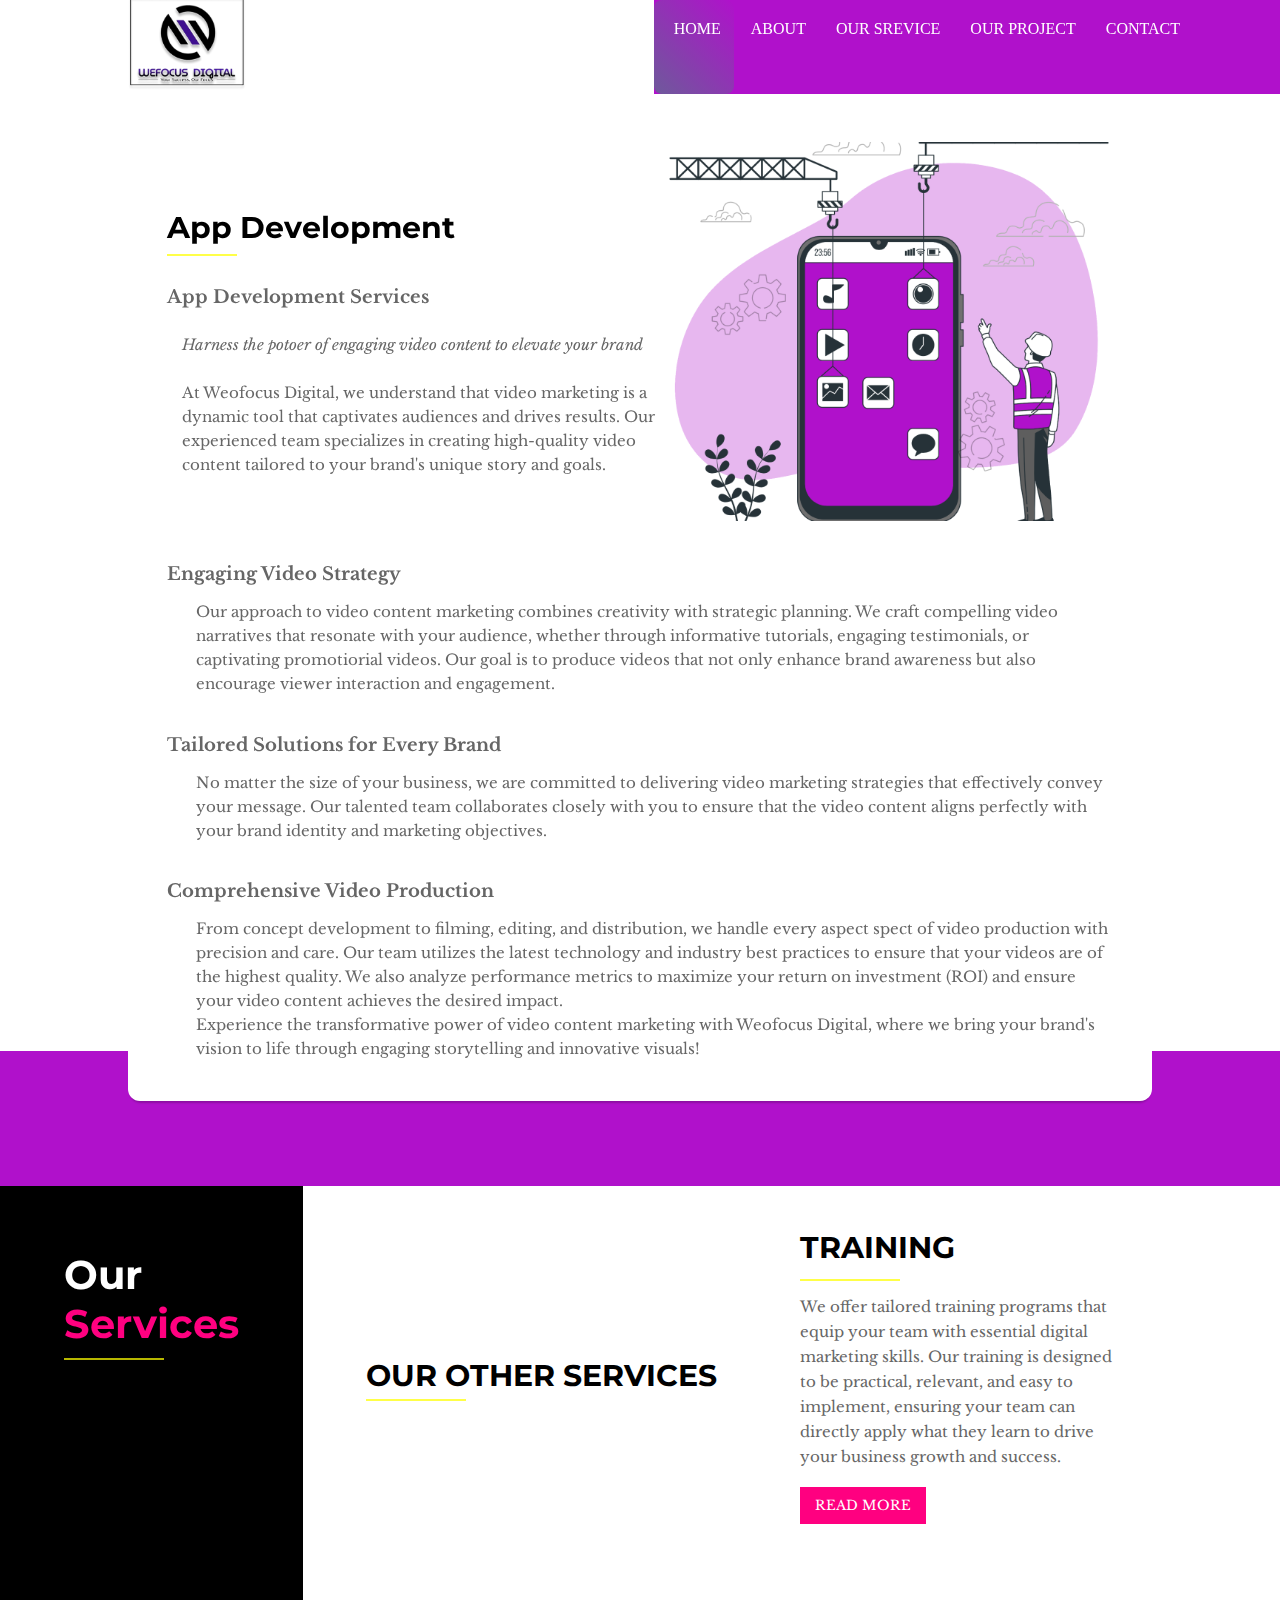
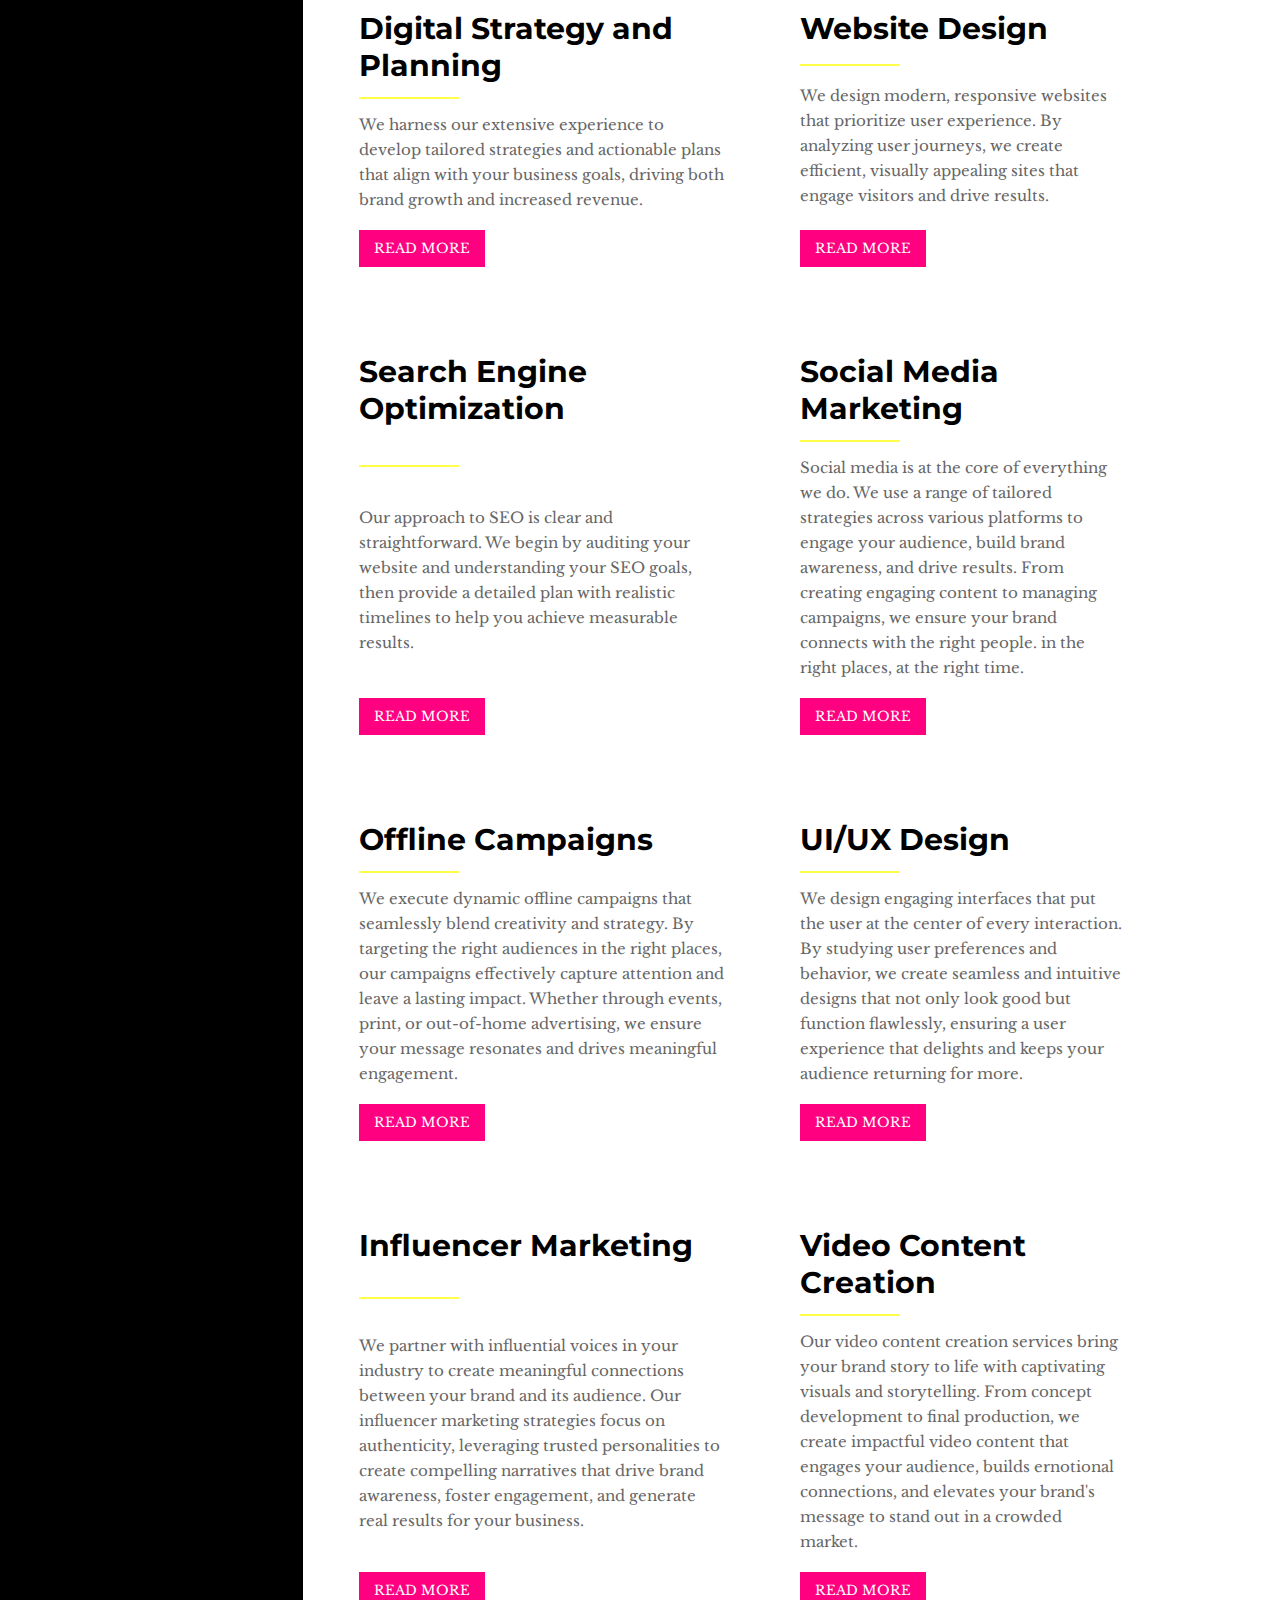
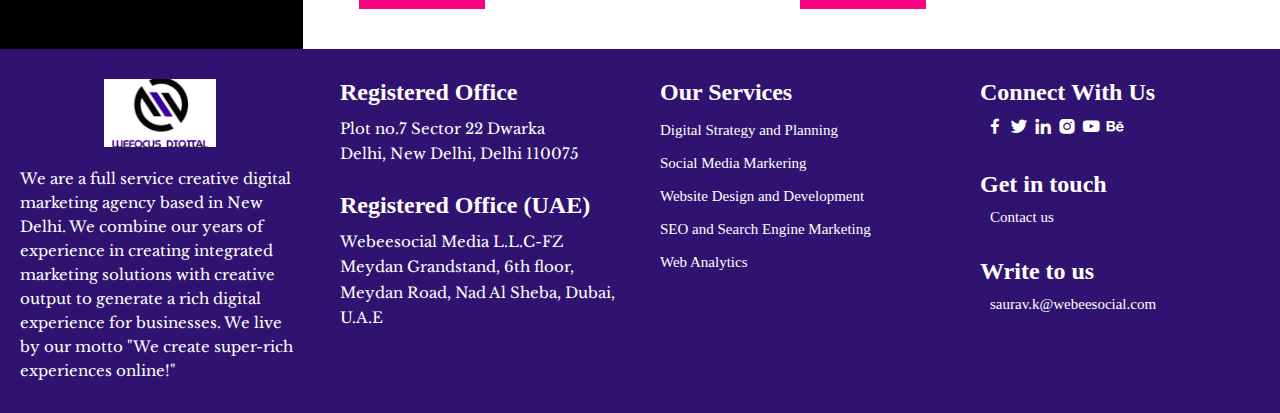
<file: App-Development.html>
<!DOCTYPE html>
<html lang="en">
  <head>
    <meta charset="UTF-8" />
    <meta name="viewport" content="width=device-width, initial-scale=1.0" />
    <title>App Development</title>
    <!-- <link rel="stylesheet" href="/assets/css/style.css" /> -->
     <link rel="stylesheet" href="/assets/css/Service_style.css">
     <link href='https://unpkg.com/boxicons@2.1.4/css/boxicons.min.css' rel='stylesheet'>
    <link
      href="https://unpkg.com/boxicons@2.1.4/css/boxicons.min.css"
      rel="stylesheet"
    />
  </head>
  <body>
    <header>
      <div class="nav-main">
        <div class="nav-sub">
            <img src="./assets/images/main-logo.png" alt="">
        </div>
        <div class="nav-sub" id="nav-bar">
          <ul class="ul-main">
            <li onclick="location.href='index.html'"><a href="/index.html">HOME</a></li>
            <li><a href="">ABOUT</a></li>
            <li onclick="location.href='training.html'"><a href="/training.html">OUR SREVICE</a></li>
            <li><a href="">OUR PROJECT</a></li>
            <li><a href="">CONTACT</a></li>
            <span></span>
        </ul>
        <div>
          <i class='bx bx-menu'></i>
      </div>
        </div>
    </div>
    </header>
    <div>
      <div class="Train-whole-box">
        <div class="Train-whole-box1">
          <div class="Train-whole-box1-cont">
            <h1>App Development</h1>
            <div class="dash-line"></div>
            <h4>App Development Services</h4>
            <p><i>Harness the potoer of engaging video content to elevate your brand</i></p>
            <p>
              At Weofocus Digital, we understand that video marketing is a
              dynamic tool that captivates audiences and drives results. Our
              experienced team specializes in creating high-quality video
              content tailored to your brand's unique story and goals.
            </p>
          </div>
          <div class="Train-whole-box1-imge">
            <img src="/assets/images/Mobile development-bro 1.png" alt="no image" />
          </div>
        </div>

        <div class="Train-whole-box2">
          <h4>Engaging Video Strategy</h4>
          <p>
            Our approach to video content marketing combines creativity with
            strategic planning. We craft compelling video narratives that
            resonate with your audience, whether through informative tutorials,
            engaging testimonials, or captivating promotiorial videos. Our goal
            is to produce videos that not only enhance brand awareness but also
            encourage viewer interaction and engagement.
          </p>
        </div>
        <div class="Train-whole-box2">
          <h4>Tailored Solutions for Every Brand</h4>
          <p>
            No matter the size of your business, we are committed to delivering
            video marketing strategies that effectively convey your message. Our
            talented team collaborates closely with you to ensure that the video
            content aligns perfectly with your brand identity and marketing
            objectives.
          </p>
        </div>
        <div class="Train-whole-box2">
          <h4>Comprehensive Video Production</h4>
          <p>
            From concept development to filming, editing, and distribution, we
            handle every aspect spect of video production with precision and
            care. Our team utilizes the latest technology and industry best
            practices to ensure that your videos are of the highest quality. We
            also analyze performance metrics to maximize your return on
            investment (ROI) and ensure your video content achieves the desired
            impact. <br />Experience the transformative power of video content
            marketing with Weofocus Digital, where we bring your brand's vision
            to life through engaging storytelling and innovative visuals!
          </p>
        </div>
      </div>
      <div class="line"></div>
    </div>
    <div>
      <div class="main-service">
        <div class="fix-service">
          <div class="fix-service-in">
            <h1>
              Our
              <span>Services</span>
            </h1>
            <h2 class="service-line"></h2>
          </div>
        </div>
        <div class="services-cont">
          <div class="services-cont1">
            <div>
              <h1>OUR OTHER SERVICES</h1>
              <h2 class="service-line"></h2>
            </div>
          </div>
          <div class="services-in-cont">
            <h1>TRAINING</h1>
            <h2 class="service-line"></h2>
            <p>
              We offer tailored training programs that equip your team with
              essential digital marketing skills. Our training is designed to be
              practical, relevant, and easy to implement, ensuring your team can
              directly apply what they learn to drive your business growth and
              success.
            </p>
            <div>
              <button onclick="location.href='training.html'"><a href="/training.html">READ MORE</a></button>
            </div>
          </div>
          <div class="services-in-cont">
            <h1>Digital Strategy and Planning</h1>
            <h2 class="service-line"></h2>
            <p>
              We harness our extensive experience to develop tailored strategies
              and actionable plans that align with your business goals, driving
              both brand growth and increased revenue.
            </p>
            <div>
              <button onclick="location.href='digital-marketing.html'"><a href="/digital-marketing.html">READ MORE</a></button>
            </div>
          </div>
          <div class="services-in-cont">
            <h1>Website Design</h1>
            <h2 class="service-line"></h2>
            <p>
              We design modern, responsive websites that prioritize user
              experience. By analyzing user journeys, we create efficient,
              visually appealing sites that engage visitors and drive results.
            </p>
            <div>
              <button onclick="location.href='Website_Design.html'"><a href="/Website_Design.html">READ MORE</a></button>
            </div>
          </div>
          <div class="services-in-cont">
            <h1>Search Engine Optimization</h1>
            <h2 class="service-line"></h2>
            <p>
              Our approach to SEO is clear and straightforward. We begin by
              auditing your website and understanding your SEO goals, then
              provide a detailed plan with realistic timelines to help you
              achieve measurable results.
            </p>
            <div>
              <button onclick="location.href='Search-Engine-Optimization.html'"><a href="/Search-Engine-Optimization.html">READ MORE</a></button>
            </div>
          </div>
          <div class="services-in-cont">
            <h1>Social Media Marketing</h1>
            <h2 class="service-line"></h2>
            <p>
              Social media is at the core of everything we do. We use a range of
              tailored strategies across various platforms to engage your
              audience, build brand awareness, and drive results. From creating
              engaging content to managing campaigns, we ensure your brand
              connects with the right people. in the right places, at the right
              time.
            </p>
            <div>
              <button onclick="location.href='Social-Media-Marketing.html'"><a href="/Social-Media-Marketing.html">READ MORE</a></button>
            </div>
          </div>
          <div class="services-in-cont">
            <h1>Offline Campaigns</h1>
            <h2 class="service-line"></h2>
            <p>
              We execute dynamic offline campaigns that seamlessly blend
              creativity and strategy. By targeting the right audiences in the
              right places, our campaigns effectively capture attention and
              leave a lasting impact. Whether through events, print, or
              out-of-home advertising, we ensure your message resonates and
              drives meaningful engagement.
            </p>
            <div>
              <button onclick="location.href='Offline-Campaigns.html'"><a href="/Offline-Campaigns.html">READ MORE</a></button>
            </div>
          </div>
          <div class="services-in-cont">
            <h1>UI/UX Design</h1>
            <h2 class="service-line"></h2>
            <p>
              We design engaging interfaces that put the user at the center of
              every interaction. By studying user preferences and behavior, we
              create seamless and intuitive designs that not only look good but
              function flawlessly, ensuring a user experience that delights and
              keeps your audience returning for more.
            </p>
            <div>
              <button onclick="location.href='UI-UX-Design.html'"><a href="/UI-UX-Design.html">READ MORE</a></button>
            </div>
          </div>
          <div class="services-in-cont">
                    <h1>Influencer Marketing</h1>
                    <h2 class="service-line"></h2>
                    <p>We partner with influential voices in your industry to create meaningful connections between your brand and its audience. Our influencer marketing strategies focus on authenticity, leveraging trusted personalities to create compelling narratives that drive brand awareness, foster engagement, and generate real results for your business.</p>
                    <div>
                      <button onclick="location.href='Influencer-Marketing.html'"><a href="/Influencer-Marketing.html">READ MORE</a></button>
                    </div>
          </div>
         

          <div class="services-in-cont">
            <h1>Video Content Creation</h1>
            <h2 class="service-line"></h2>
            <p>
              Our video content creation services bring your brand story to life
              with captivating visuals and storytelling. From concept
              development to final production, we create impactful video content
              that engages your audience, builds ernotional connections, and
              elevates your brand's message to stand out in a crowded market.
            </p>
            <div>
              <button onclick="location.href='Video Content Creation.html'"><a href="/Video Content Creation.html">READ MORE</a></button>
            </div>
          </div>
        </div>
      </div>
    </div>
    <div class="foot">
      <div class="foot-box-1">
        <img src="assets/images/logo.jpeg" alt="" />
        <p>
          We are a full service creative digital marketing agency based in New
          Delhi. We combine our years of experience in creating integrated
          marketing solutions with creative output to generate a rich digital
          experience for businesses. We live by our motto "We create super-rich
          experiences online!"
        </p>
      </div>

      <div class="foot-box-2">
        <div class="foot-box-2-1">
          <h2>Registered Office</h2>
          <p>Plot no.7 Sector 22 Dwarka</p>
          <p>Delhi, New Delhi, Delhi 110075</p>
        </div>
        <div class="foot-box-2-2">
          <h2>Registered Office (UAE)</h2>
          <p>Webeesocial Media L.L.C-FZ</p>
          <p>Meydan Grandstand, 6th floor,</p>
          <p>Meydan Road, Nad Al Sheba, Dubai, U.A.E</p>
        </div>
      </div>

      <div class="foot-box-3">
        <h2>Our Services</h2>
        <a href="#">Digital Strategy and Planning</a>
        <a href="#">Social Media Markering</a>
        <a href="#">Website Design and Development</a>
        <a href="#">SEO and Search Engine Marketing</a>
        <a href="#">Web Analytics</a>
      </div>
      <div class="foot-part-box">
        <div class="foot-box-4">
          <h2>Connect With Us</h2>
          <i class="bx bxl-facebook" style="margin-left: 5px"></i>
          <i class="bx bxl-twitter"></i>
          <i class="bx bxl-linkedin"></i>
          <i class="bx bxl-instagram-alt"></i>
          <i class="bx bxl-youtube"></i>
          <i class="bx bxl-behance"></i>
        </div>

        <div class="foot-box-5">
          <h2>Get in touch</h2>
          <a href="#">Contact us</a>
        </div>

        <div class="foot-box-6">
          <h2>Write to us</h2>
          <a href="mailto:saurav.k@webeesocial.com">saurav.k@webeesocial.com</a>
        </div>
      </div>
    </div>
  </body>
</html>
</file>
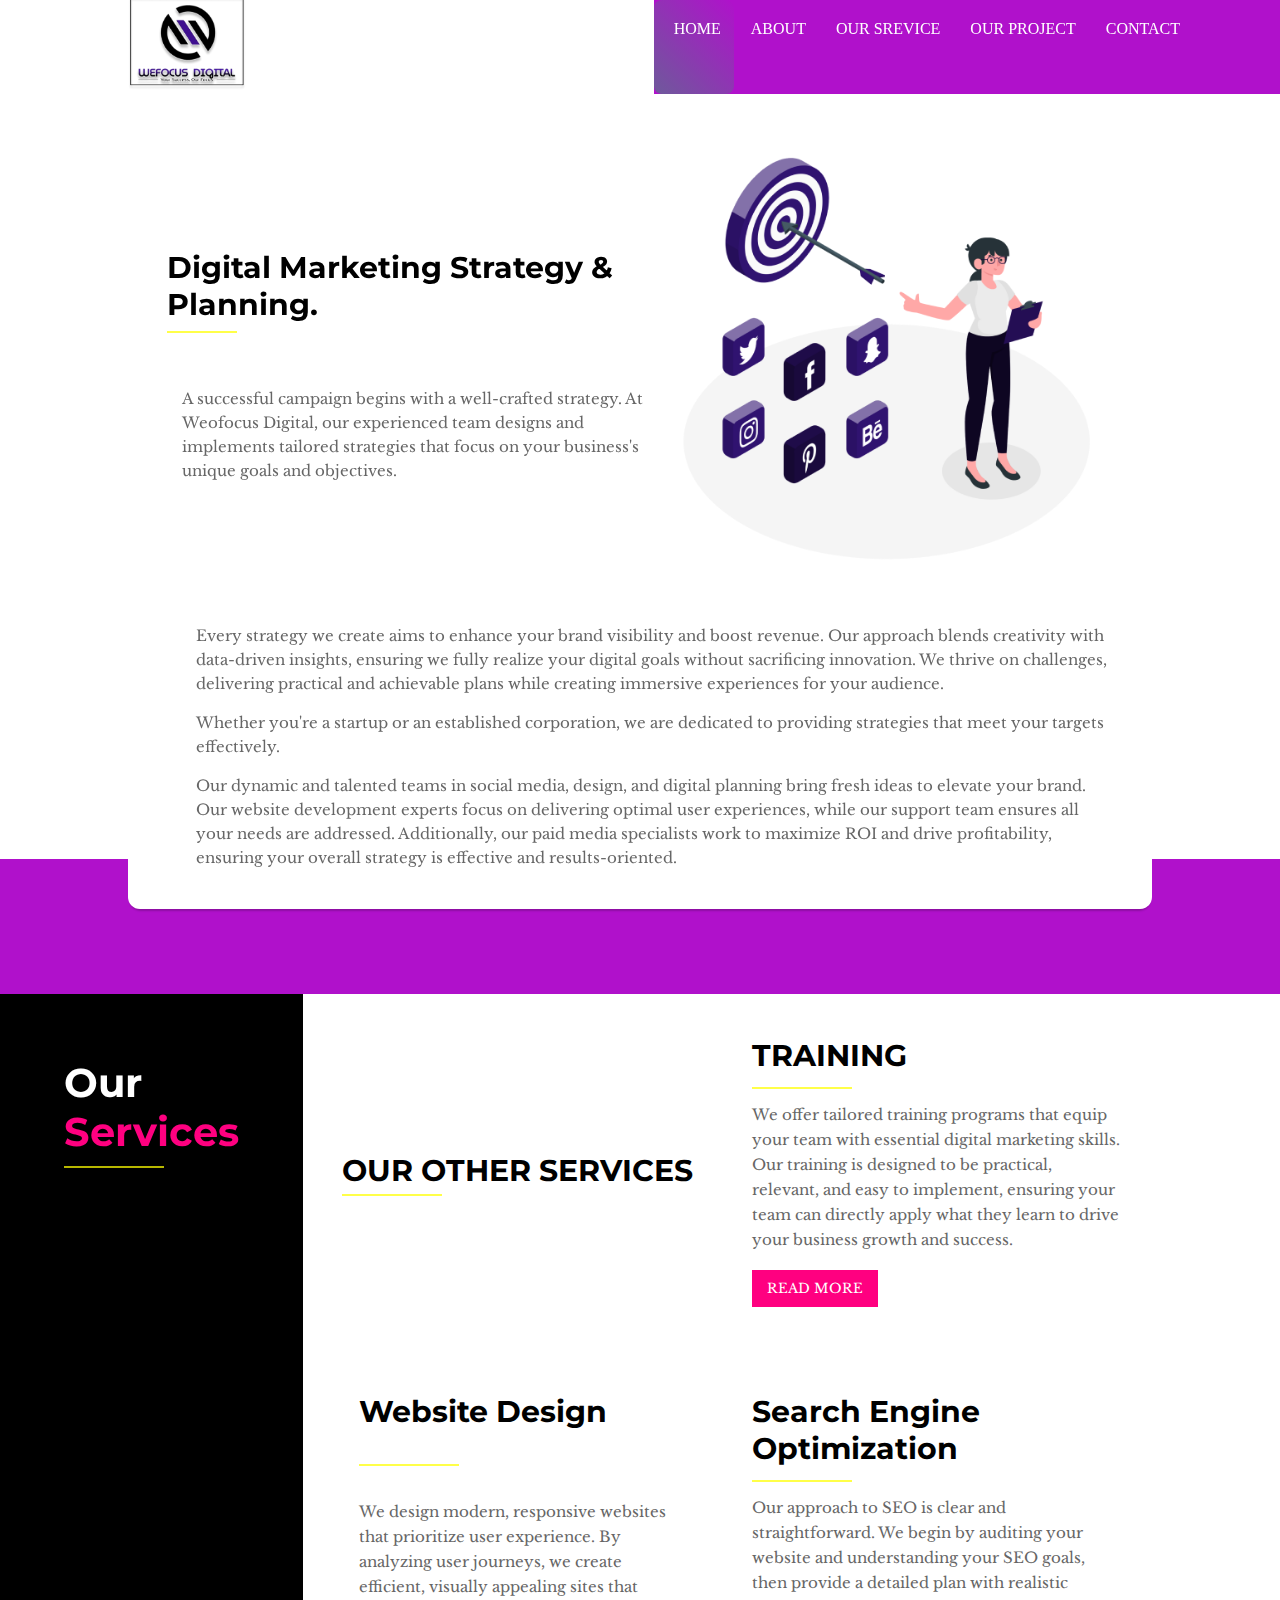
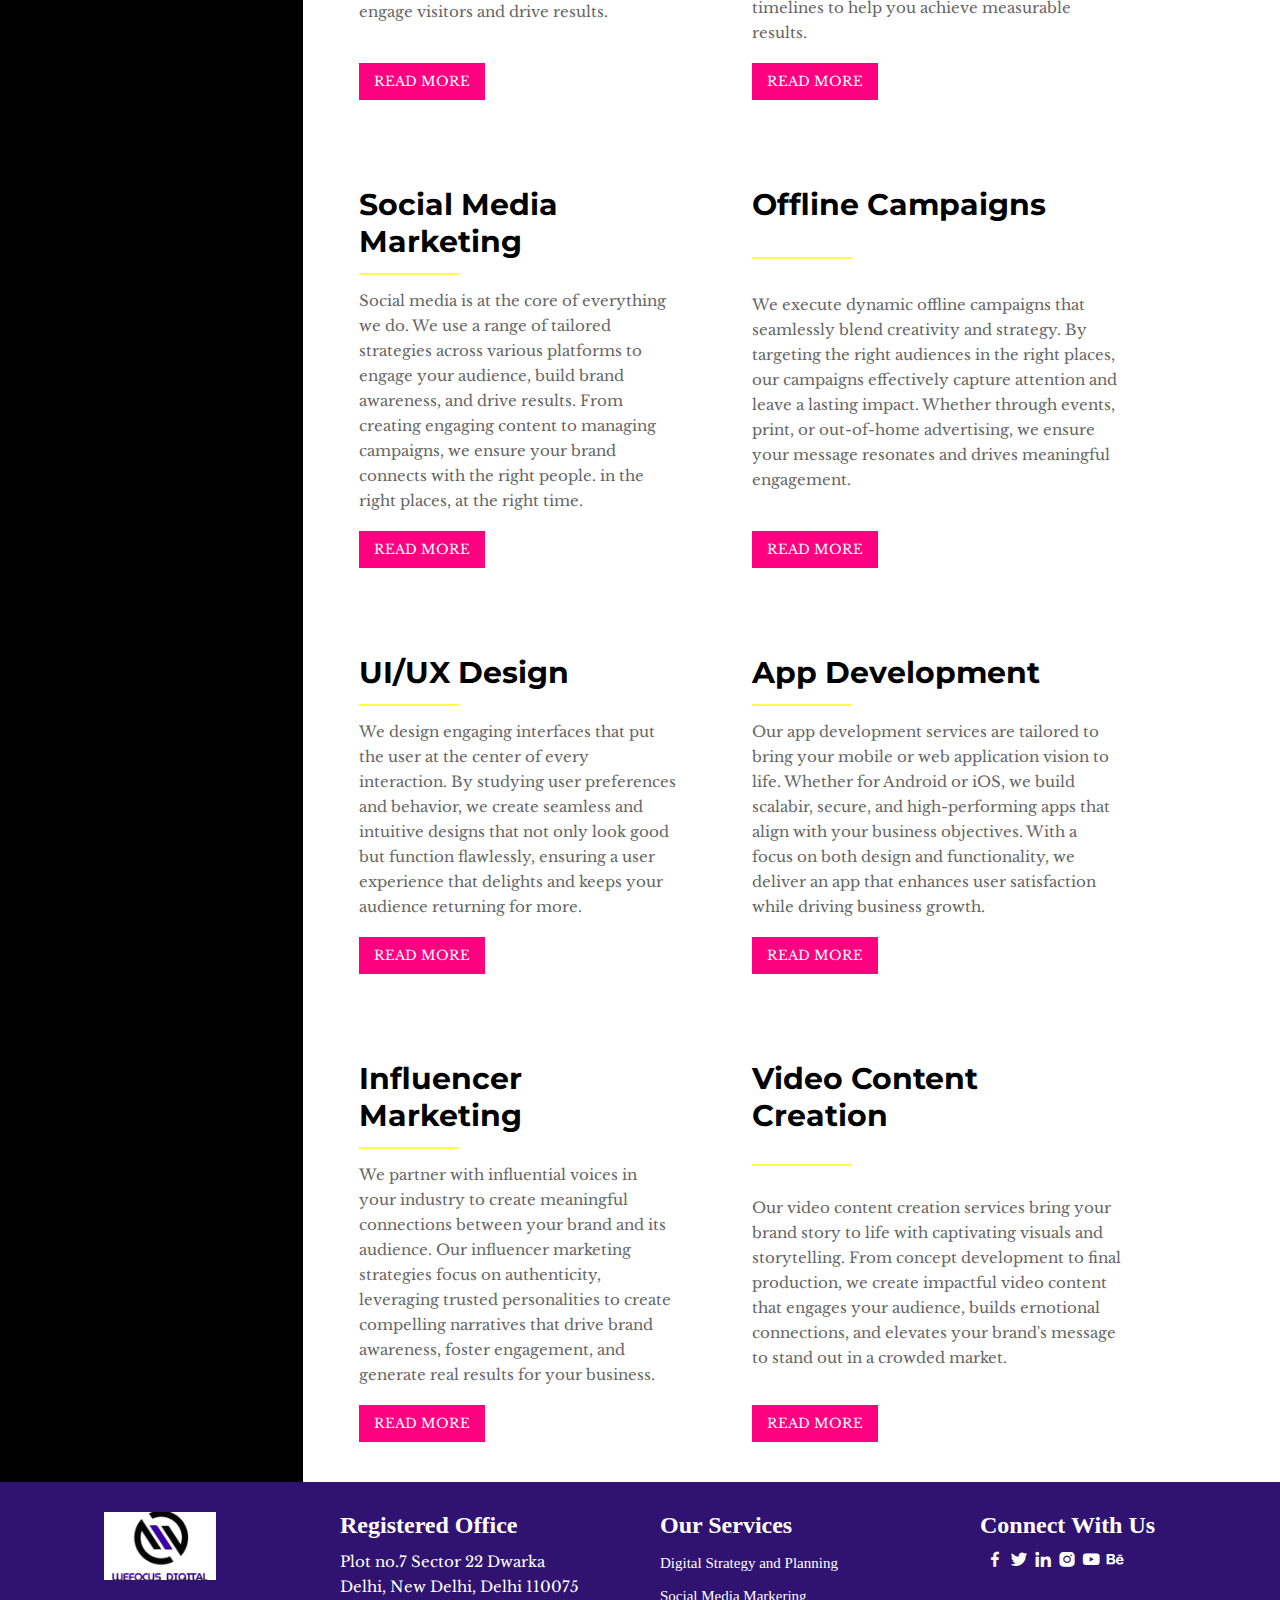
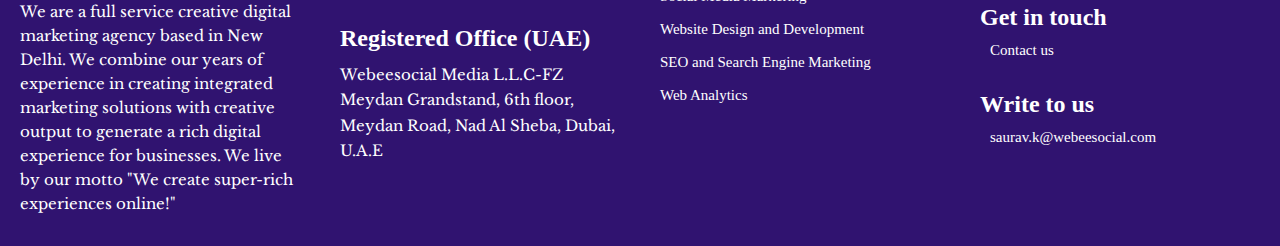
<file: digital-marketing.html>
<!DOCTYPE html>
<html lang="en">
<head>
    <meta charset="UTF-8">
    <meta name="viewport" content="width=device-width, initial-scale=1.0">
    <title>Digital Marketing</title>
    <!-- <link rel="stylesheet" href="/assets/css/style.css"> -->
    <link rel="stylesheet" href="/assets/css/Service_style.css">
    <link href="https://unpkg.com/boxicons@2.1.4/css/boxicons.min.css" rel="stylesheet"/>
</head>
<body>
    <header>
        <div class="nav-main">
            <div class="nav-sub">
                <img src="./assets/images/main-logo.png" alt="">
                <link href='https://unpkg.com/boxicons@2.1.4/css/boxicons.min.css' rel='stylesheet'>
            </div>
            <div class="nav-sub" id="nav-bar">
                <ul class="ul-main">
                    <li onclick="location.href='index.html'"><a href="/index.html">HOME</a></li>
                    <li><a href="">ABOUT</a></li>
                    <li onclick="location.href='training.html'"><a href="/training.html">OUR SREVICE</a></li>
                    <li><a href="">OUR PROJECT</a></li>
                    <li><a href="">CONTACT</a></li>
                    <span></span>
                </ul>
                <div>
                    <i class='bx bx-menu'></i>
                </div>
            </div>
        </div>
    </header>
    <div>
        <div class="Train-whole-box">
            <div class="Train-whole-box1">
                <div class="Train-whole-box1-cont">
                    <h1 >Digital Marketing Strategy & Planning.</h1>
                    <div class="dash-line"></div>
                    <p>A successful campaign begins with a well-crafted strategy. At Weofocus Digital, our experienced team designs and implements tailored strategies that focus on your business's unique goals and objectives.</p>
                </div>
                <div class="Train-whole-box1-imge">
                     <img src="assets/images/Social strategy-amico 1.png" alt="no image">
                </div>
            </div>
        
            <div class="Train-whole-box2">
                <p>Every strategy we create aims to enhance your brand visibility and boost revenue. Our approach blends creativity with data-driven insights, ensuring we fully realize your digital goals without sacrificing innovation. We thrive on challenges, delivering practical and achievable plans while creating immersive experiences for your audience.</p>
                <p>Whether you're a startup or an established corporation, we are dedicated to providing strategies that meet your targets effectively.</p>
                <p>Our dynamic and talented teams in social media, design, and digital planning bring fresh ideas to elevate your brand. Our website development experts focus on delivering optimal user experiences, while our support team ensures all your needs are addressed. Additionally, our paid media specialists work to maximize ROI and drive profitability, ensuring your overall strategy is effective and results-oriented.</p>
            </div>
            </div>
            <div class="line"></div>
    </div>
    <div>
        <div class="main-service">
            <div class="fix-service">
                <div class="fix-service-in">         
                    <h1>Our <Span>Services</Span></h1>
                    <h2 class="service-line"></h2>
                </div>
            </div>
            <div class="services-cont">
                <div class="services-cont1">
                    <div >
                        <h1>OUR OTHER SERVICES</h1>
                        <h2 class="service-line"></h2>
                    </div>
                </div>
                <div class="services-in-cont">
                    <h1>TRAINING</h1>
                    <h2 class="service-line"></h2>
                    <p>We offer tailored training programs that equip your team with essential digital marketing skills. Our training is designed to be practical, relevant, and easy to implement, ensuring your team can directly apply what they learn to drive your business growth and success.</p>
                    <div>
                        <button onclick="location.href='training.html'"><a href="/training.html">READ MORE</a></button>
                    </div>
                </div>
                <div class="services-in-cont">
                    <h1>Website Design</h1>
                    <h2 class="service-line"></h2>
                    <p>We design modern, responsive websites that prioritize user experience. By analyzing user journeys, we create efficient, visually appealing sites that engage visitors and drive results.</p>
                    <div>
                        <button onclick="location.href='Website_Design.html'"><a href="/Website_Design.html">READ MORE</a></button>
                    </div>
                </div>
                <div class="services-in-cont">
                    <h1>Search Engine Optimization</h1>
                    <h2 class="service-line"></h2>
                    <p>Our approach to SEO is clear and straightforward. We begin by auditing your website and understanding your SEO goals, then provide a detailed plan with realistic timelines to help you achieve measurable results.</p>
                    <div>
                        <button onclick="location.href='Search-Engine-Optimization.html'"><a href="/Search-Engine-Optimization.html">READ MORE</a></button>
                    </div>
                </div>
                <div class="services-in-cont">
                    <h1>Social Media Marketing</h1>
                    <h2 class="service-line"></h2>
                    <p>Social media is at the core of everything we do. We use a range of tailored strategies across various platforms to engage your audience, build brand awareness, and drive results. From creating engaging content to managing campaigns, we ensure your brand connects with the right people. in the right places, at the right time.</p>
                    <div>
                        <button onclick="location.href='Social-Media-Marketing.html'"><a href="/Social-Media-Marketing.html">READ MORE</a></button>
                    </div>
                </div>
                <div class="services-in-cont">
                    <h1>Offline Campaigns</h1>
                    <h2 class="service-line"></h2>
                    <p>We execute dynamic offline campaigns that seamlessly blend creativity and strategy. By targeting the right audiences in the right places, our campaigns effectively capture attention and leave a lasting impact. Whether through events, print, or out-of-home advertising, we ensure your message resonates and drives meaningful engagement.</p>
                    <div>
                        <button onclick="location.href='Offline-Campaigns.html'"><a href="/Offline-Campaigns.html">READ MORE</a></button>
                    </div>
                </div>
                <div class="services-in-cont">
                    <h1>UI/UX Design</h1>
                    <h2 class="service-line"></h2>
                    <p>We design engaging interfaces that put the user at the center of every interaction. By studying user preferences and behavior, we create seamless and intuitive designs that not only look good but function flawlessly, ensuring a user experience that delights and keeps your audience returning for more.</p>
                    <div>
                        <button onclick="location.href='UI-UX-Design.html'"><a href="/UI-UX-Design.html">READ MORE</a></button>
                    </div>
                </div>
                <div class="services-in-cont">
                    <h1>App Development</h1>
                    <h2 class="service-line"></h2>
                    <p>Our app development services are tailored to bring your mobile or web application vision to life. Whether for Android or iOS, we build scalabir, secure, and high-performing apps that align with your business objectives. With a focus on both design and functionality, we deliver an app that enhances user satisfaction while driving business growth.</p>
                    <div>
                        <button onclick="location.href='App-Development.html'"><a href="/App-Development.html">READ MORE</a></button>
                    </div>
                </div>
                <div class="services-in-cont">
                    <h1>Influencer Marketing</h1>
                    <h2 class="service-line"></h2>
                    <p>We partner with influential voices in your industry to create meaningful connections between your brand and its audience. Our influencer marketing strategies focus on authenticity, leveraging trusted personalities to create compelling narratives that drive brand awareness, foster engagement, and generate real results for your business.</p>
                    <div>
                        <button onclick="location.href='Influencer-Marketing.html'"><a href="/Influencer-Marketing.html">READ MORE</a></button>
                    </div>
                </div>
                <div class="services-in-cont">
                    <h1>Video Content Creation</h1>
                    <h2 class="service-line"></h2>
                    <p>Our video content creation services bring your brand story to life with captivating visuals and storytelling. From concept development to final production, we create impactful video content that engages your audience, builds ernotional connections, and elevates your brand's message to stand out in a crowded market.</p>
                    <div>
                        <button onclick="location.href='Video Content Creation.html'"><a href="/Video Content Creation.html">READ MORE</a></button>
                    </div>
                </div>
            </div>
        </div>
    </div>
    <div class="foot">
      <div class="foot-box-1">
        <img src="assets/images/logo.jpeg" alt="" />
        <p>
          We are a full service creative digital marketing agency based in New
          Delhi. We combine our years of experience in creating integrated
          marketing solutions with creative output to generate a rich digital
          experience for businesses. We live by our motto "We create super-rich
          experiences online!"
        </p>
      </div>

      <div class="foot-box-2">
        <div class="foot-box-2-1">
          <h2>Registered Office</h2>
          <p>Plot no.7 Sector 22 Dwarka</p>
          <p>Delhi, New Delhi, Delhi 110075</p>
        </div>
        <div class="foot-box-2-2">
          <h2>Registered Office (UAE)</h2>
          <p>Webeesocial Media L.L.C-FZ</p>
          <p>Meydan Grandstand, 6th floor,</p>
          <p>Meydan Road, Nad Al Sheba, Dubai, U.A.E</p>
        </div>
      </div>

      <div class="foot-box-3">
        <h2>Our Services</h2>
        <a href="#">Digital Strategy and Planning</a>
        <a href="#">Social Media Markering</a>
        <a href="#">Website Design and Development</a>
        <a href="#">SEO and Search Engine Marketing</a>
        <a href="#">Web Analytics</a>
      </div>

      <div class="foot-part-box">
        <div class="foot-box-4">
          <h2>Connect With Us</h2>
          <i class="bx bxl-facebook" style="margin-left: 5px"></i>
          <i class="bx bxl-twitter"></i>
          <i class="bx bxl-linkedin"></i>
          <i class="bx bxl-instagram-alt"></i>
          <i class="bx bxl-youtube"></i>
          <i class="bx bxl-behance"></i>
        </div>

        <div class="foot-box-5">
          <h2>Get in touch</h2>
          <a href="#">Contact us</a>
        </div>

        <div class="foot-box-6">
          <h2>Write to us</h2>
          <a href="mailto:saurav.k@webeesocial.com">saurav.k@webeesocial.com</a>
        </div>
      </div>
    </div>
</body>
</html>
</file>
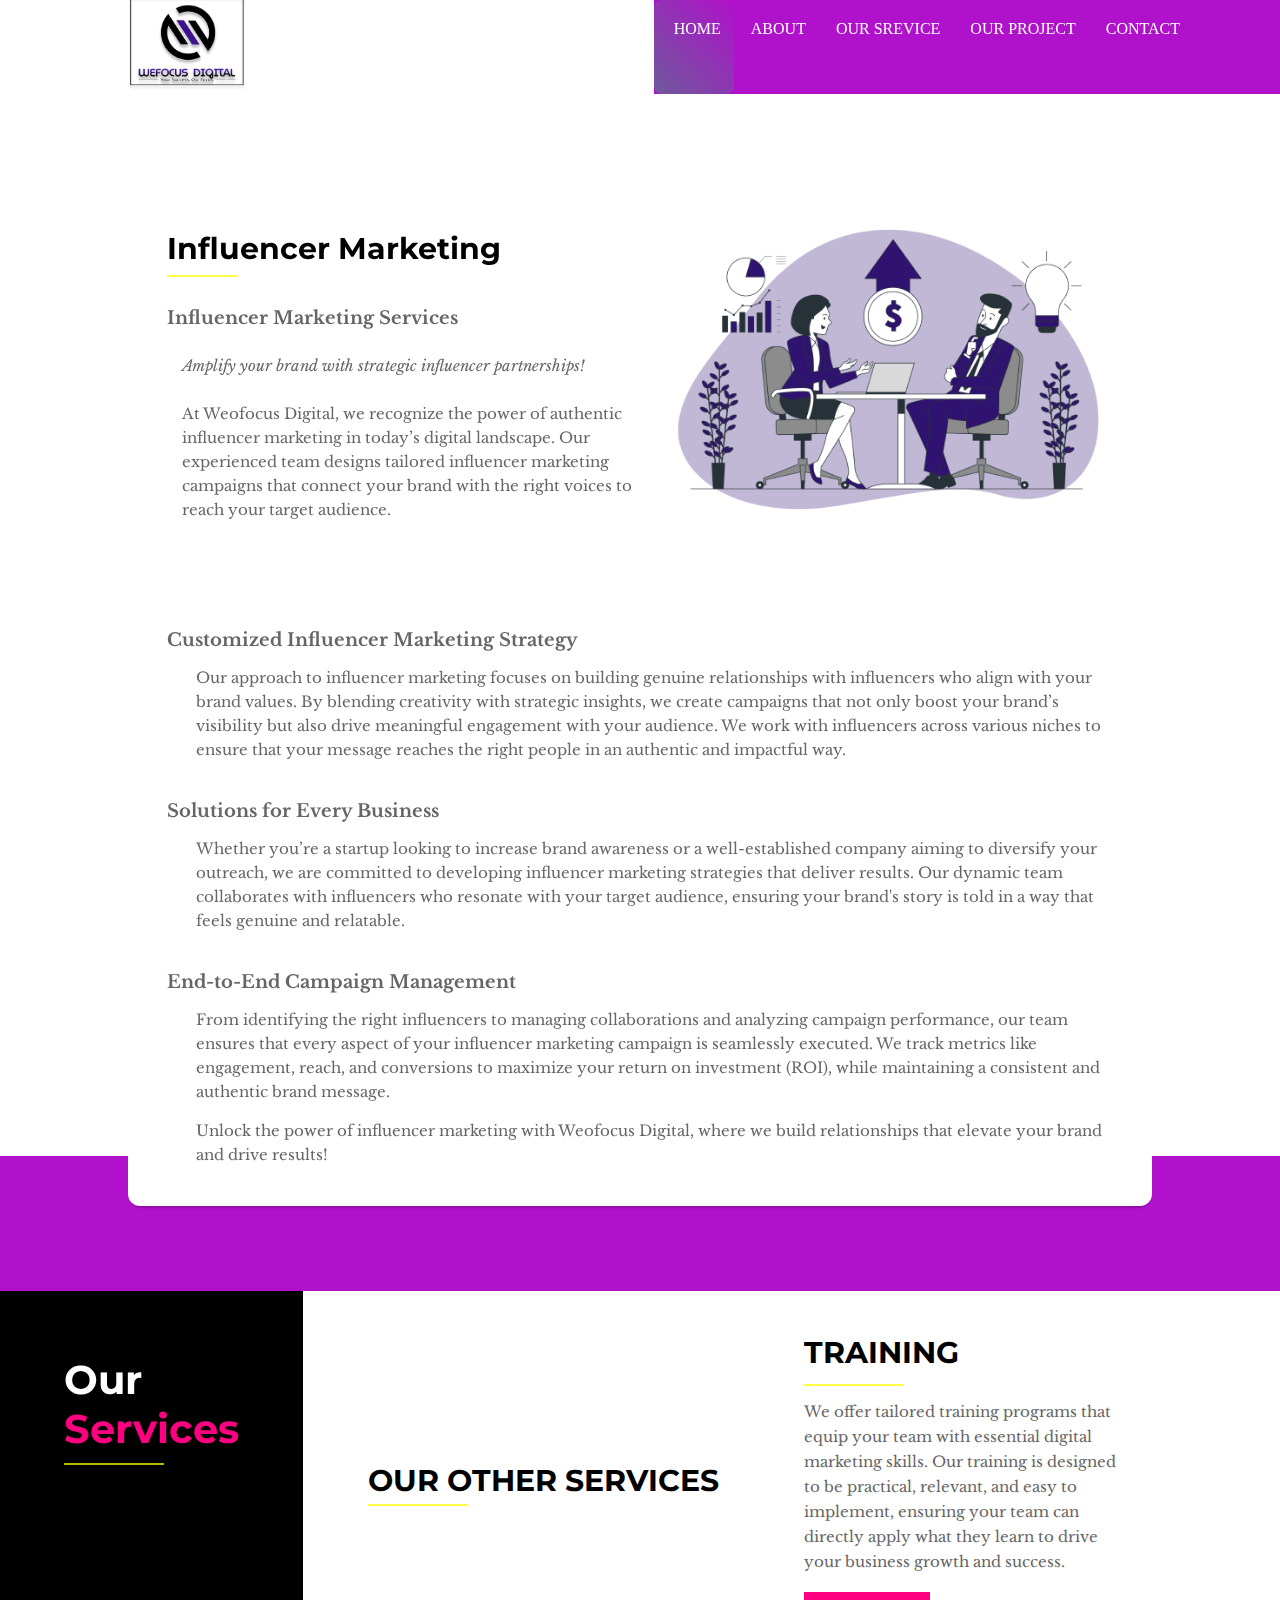
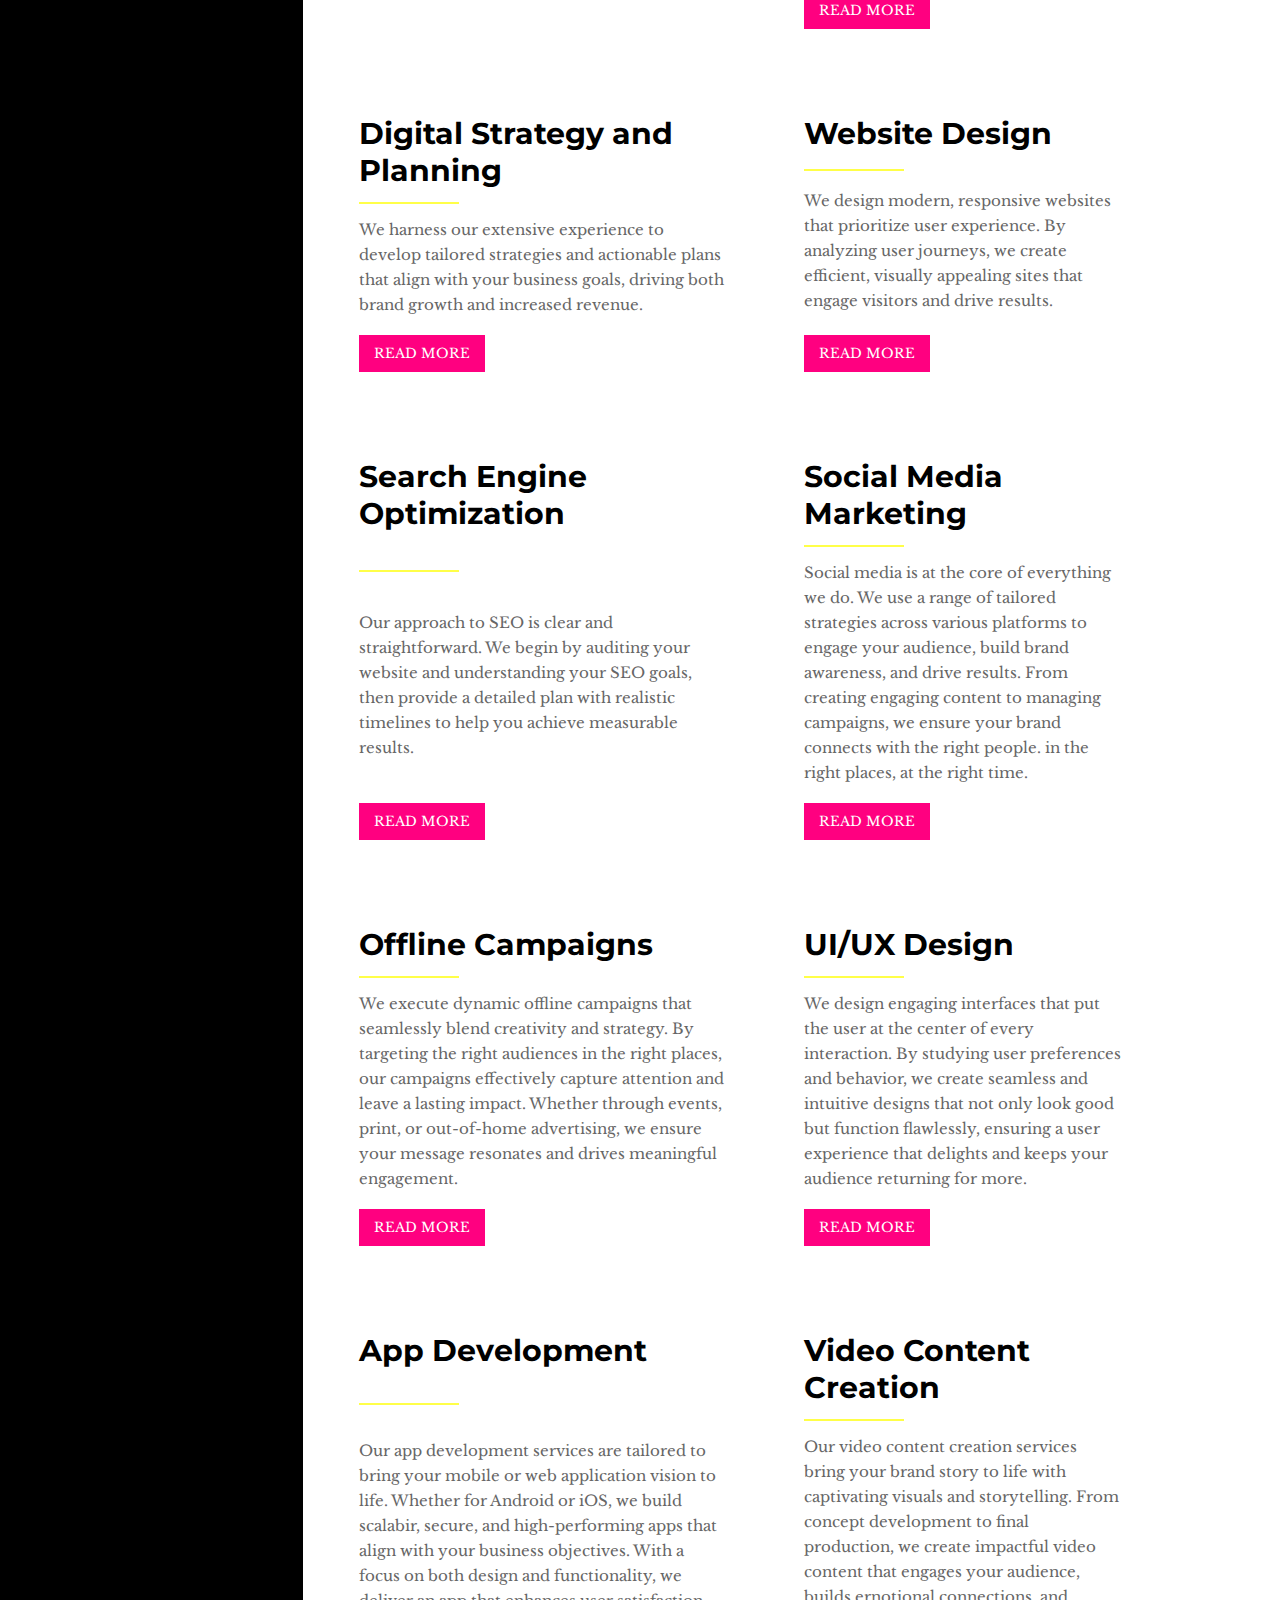
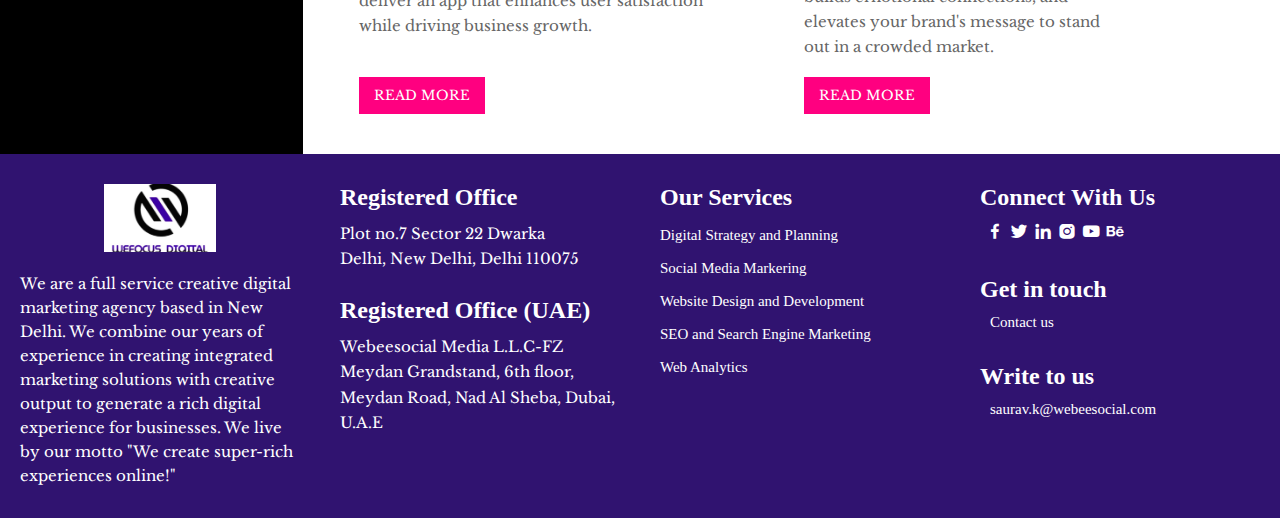
<file: Influencer-Marketing.html>
<!DOCTYPE html>
<html lang="en">
<head>
    <meta charset="UTF-8">
    <meta name="viewport" content="width=device-width, initial-scale=1.0">
    <title>Influencer Marketing</title>
    <!-- <link rel="stylesheet" href="/assets/css/style.css"> -->
    
    <link rel="stylesheet" href="/assets/css/Service_style.css">
    <link href='https://unpkg.com/boxicons@2.1.4/css/boxicons.min.css' rel='stylesheet'>
    <link href="https://unpkg.com/boxicons@2.1.4/css/boxicons.min.css" rel="stylesheet"/>
</head>
<body>
    <header>
        <div class="nav-main">
            <div class="nav-sub">
                <img src="./assets/images/main-logo.png" alt="">
            </div>
            <div class="nav-sub" id="nav-bar">
                    <ul class="ul-main">
                        <li onclick="location.href='index.html'"><a href="/index.html">HOME</a></li>
                        <li><a href="">ABOUT</a></li>
                        <li onclick="location.href='training.html'"><a href="/training.html">OUR SREVICE</a></li>
                        <li><a href="">OUR PROJECT</a></li>
                        <li><a href="">CONTACT</a></li>
                        <span></span>
                    </ul>
                    <div>
                        <i class='bx bx-menu'></i>
                    </div>
            </div>
        </div>
    </header>
    <div>
        <div class="Train-whole-box">
            <div class="Train-whole-box1">
                <div class="Train-whole-box1-cont">
                    <h1 >Influencer Marketing</h1>
                    <div class="dash-line"></div>
                    <h4>Influencer Marketing Services</h4>
                    <p><i>Amplify your brand with strategic influencer partnerships!</i></p>
                    <p>At Weofocus Digital, we recognize the power of authentic influencer marketing in today’s digital landscape. Our experienced team designs tailored influencer marketing campaigns that connect your brand with the right voices to reach your target audience.</p>
                </div>
                <div class="Train-whole-box1-imge">
                     <img src="assets/images/Consultative sales-bro 1.png" alt="no image">
                </div>
            </div>
        
            <div class="Train-whole-box2">
                <h4>Customized Influencer Marketing Strategy</h4>
                <p>Our approach to influencer marketing focuses on building genuine relationships with influencers who align with your brand values. By blending creativity with strategic insights, we create campaigns that not only boost your brand’s visibility but also drive meaningful engagement with your audience. We work with influencers across various niches to ensure that your message reaches the right people in an authentic and impactful way.</p>
            </div>
            <div class="Train-whole-box2">
                <h4>Solutions for Every Business</h4>
                <p>Whether you’re a startup looking to increase brand awareness or a well-established company aiming to diversify your outreach, we are committed to developing influencer marketing strategies that deliver results. Our dynamic team collaborates with influencers who resonate with your target audience, ensuring your brand's story is told in a way that feels genuine and relatable.</p>
            </div>
            <div class="Train-whole-box2">
                <h4>End-to-End Campaign Management</h4>
                <p>From identifying the right influencers to managing collaborations and analyzing campaign performance, our team ensures that every aspect of your influencer marketing campaign is seamlessly executed. We track metrics like engagement, reach, and conversions to maximize your return on investment (ROI), while maintaining a consistent and authentic brand message.</p>
                <p>Unlock the power of influencer marketing with Weofocus Digital, where we build relationships that elevate your brand and drive results!</p>
            </div>
        </div>
        <div class="line"></div>
    </div>
    <div>
        <div class="main-service">
            <div class="fix-service">
                <div class="fix-service-in">         
                    <h1>Our <Span>Services</Span></h1>
                    <h2 class="service-line"></h2>
                </div>
            </div>
            <div class="services-cont">
                <div class="services-cont1">
                    <div >
                        <h1>OUR OTHER SERVICES</h1>
                        <h2 class="service-line"></h2>
                    </div>
                </div>
                <div class="services-in-cont">
                    <h1>TRAINING</h1>
                    <h2 class="service-line"></h2>
                    <p>We offer tailored training programs that equip your team with essential digital marketing skills. Our training is designed to be practical, relevant, and easy to implement, ensuring your team can directly apply what they learn to drive your business growth and success.</p>
                    <div>
                        <button onclick="location.href='training.html'"><a href="/training.html">READ MORE</a></button>
                    </div>
                </div>
                <div class="services-in-cont">
                    <h1>Digital Strategy and Planning</h1>
                    <h2 class="service-line"></h2>
                    <p>We harness our extensive experience to develop tailored strategies and actionable plans that align with your business goals, driving both brand growth and increased revenue.</p>
                    <div>
                        <button onclick="location.href='digital-marketing.html'"><a href="/digital-marketing.html">READ MORE</a></button>
                    </div>
                </div>
                <div class="services-in-cont">
                    <h1>Website Design</h1>
                    <h2 class="service-line"></h2>
                    <p>We design modern, responsive websites that prioritize user experience. By analyzing user journeys, we create efficient, visually appealing sites that engage visitors and drive results.</p>
                    <div>
                        <button onclick="location.href='Website_Design.html'"><a href="/Website_Design.html">READ MORE</a></button>
                    </div>
                </div>
                <div class="services-in-cont">
                    <h1>Search Engine Optimization</h1>
                    <h2 class="service-line"></h2>
                    <p>Our approach to SEO is clear and straightforward. We begin by auditing your website and understanding your SEO goals, then provide a detailed plan with realistic timelines to help you achieve measurable results.</p>
                    <div>
                        <button onclick="location.href='Search-Engine-Optimization.html'"><a href="/Search-Engine-Optimization.html">READ MORE</a></button>
                    </div>
                </div>
                <div class="services-in-cont">
                    <h1>Social Media Marketing</h1>
                    <h2 class="service-line"></h2>
                    <p>Social media is at the core of everything we do. We use a range of tailored strategies across various platforms to engage your audience, build brand awareness, and drive results. From creating engaging content to managing campaigns, we ensure your brand connects with the right people. in the right places, at the right time.</p>
                    <div>
                        <button onclick="location.href='Social-Media-Marketing.html'"><a href="/Social-Media-Marketing.html">READ MORE</a></button>
                    </div>
                </div>
                <div class="services-in-cont">
                    <h1>Offline Campaigns</h1>
                    <h2 class="service-line"></h2>
                    <p>We execute dynamic offline campaigns that seamlessly blend creativity and strategy. By targeting the right audiences in the right places, our campaigns effectively capture attention and leave a lasting impact. Whether through events, print, or out-of-home advertising, we ensure your message resonates and drives meaningful engagement.</p>
                    <div>
                        <button onclick="location.href='Offline-Campaigns.html'"><a href="/Offline-Campaigns.html">READ MORE</a></button>
                    </div>
                </div>
                <div class="services-in-cont">
                    <h1>UI/UX Design</h1>
                    <h2 class="service-line"></h2>
                    <p>We design engaging interfaces that put the user at the center of every interaction. By studying user preferences and behavior, we create seamless and intuitive designs that not only look good but function flawlessly, ensuring a user experience that delights and keeps your audience returning for more.</p>
                    <div>
                        <button onclick="location.href='UI-UX-Design.html'"><a href="/UI-UX-Design.html">READ MORE</a></button>
                    </div>
                </div>
                <div class="services-in-cont">
                    <h1>App Development</h1>
                    <h2 class="service-line"></h2>
                    <p>Our app development services are tailored to bring your mobile or web application vision to life. Whether for Android or iOS, we build scalabir, secure, and high-performing apps that align with your business objectives. With a focus on both design and functionality, we deliver an app that enhances user satisfaction while driving business growth.</p>
                    <div>
                        <button onclick="location.href='App-Development.html'"><a href="/App-Development.html">READ MORE</a></button>
                    </div>
                </div>
                
                <div class="services-in-cont">
                    <h1>Video Content Creation</h1>
                    <h2 class="service-line"></h2>
                    <p>Our video content creation services bring your brand story to life with captivating visuals and storytelling. From concept development to final production, we create impactful video content that engages your audience, builds ernotional connections, and elevates your brand's message to stand out in a crowded market.</p>
                    <div>
                        <button onclick="location.href='Video Content Creation.html'"><a href="/Video Content Creation.html">READ MORE</a></button>
                    </div>
                </div>
            </div>
        </div>
    </div>
    <div class="foot">
      <div class="foot-box-1">
        <img src="assets/images/logo.jpeg" alt="" />
        <p>
          We are a full service creative digital marketing agency based in New
          Delhi. We combine our years of experience in creating integrated
          marketing solutions with creative output to generate a rich digital
          experience for businesses. We live by our motto "We create super-rich
          experiences online!"
        </p>
      </div>

      <div class="foot-box-2">
        <div class="foot-box-2-1">
          <h2>Registered Office</h2>
          <p>Plot no.7 Sector 22 Dwarka</p>
          <p>Delhi, New Delhi, Delhi 110075</p>
        </div>
        <div class="foot-box-2-2">
          <h2>Registered Office (UAE)</h2>
          <p>Webeesocial Media L.L.C-FZ</p>
          <p>Meydan Grandstand, 6th floor,</p>
          <p>Meydan Road, Nad Al Sheba, Dubai, U.A.E</p>
        </div>
      </div>

      <div class="foot-box-3">
        <h2>Our Services</h2>
        <a href="#">Digital Strategy and Planning</a>
        <a href="#">Social Media Markering</a>
        <a href="#">Website Design and Development</a>
        <a href="#">SEO and Search Engine Marketing</a>
        <a href="#">Web Analytics</a>
      </div>

      <div class="foot-part-box">
        <div class="foot-box-4">
          <h2>Connect With Us</h2>
          <i class="bx bxl-facebook" style="margin-left: 5px"></i>
          <i class="bx bxl-twitter"></i>
          <i class="bx bxl-linkedin"></i>
          <i class="bx bxl-instagram-alt"></i>
          <i class="bx bxl-youtube"></i>
          <i class="bx bxl-behance"></i>
        </div>

        <div class="foot-box-5">
          <h2>Get in touch</h2>
          <a href="#">Contact us</a>
        </div>

        <div class="foot-box-6">
          <h2>Write to us</h2>
          <a href="mailto:saurav.k@webeesocial.com">saurav.k@webeesocial.com</a>
        </div>
      </div>
    </div>
</body>
</html>
</file>
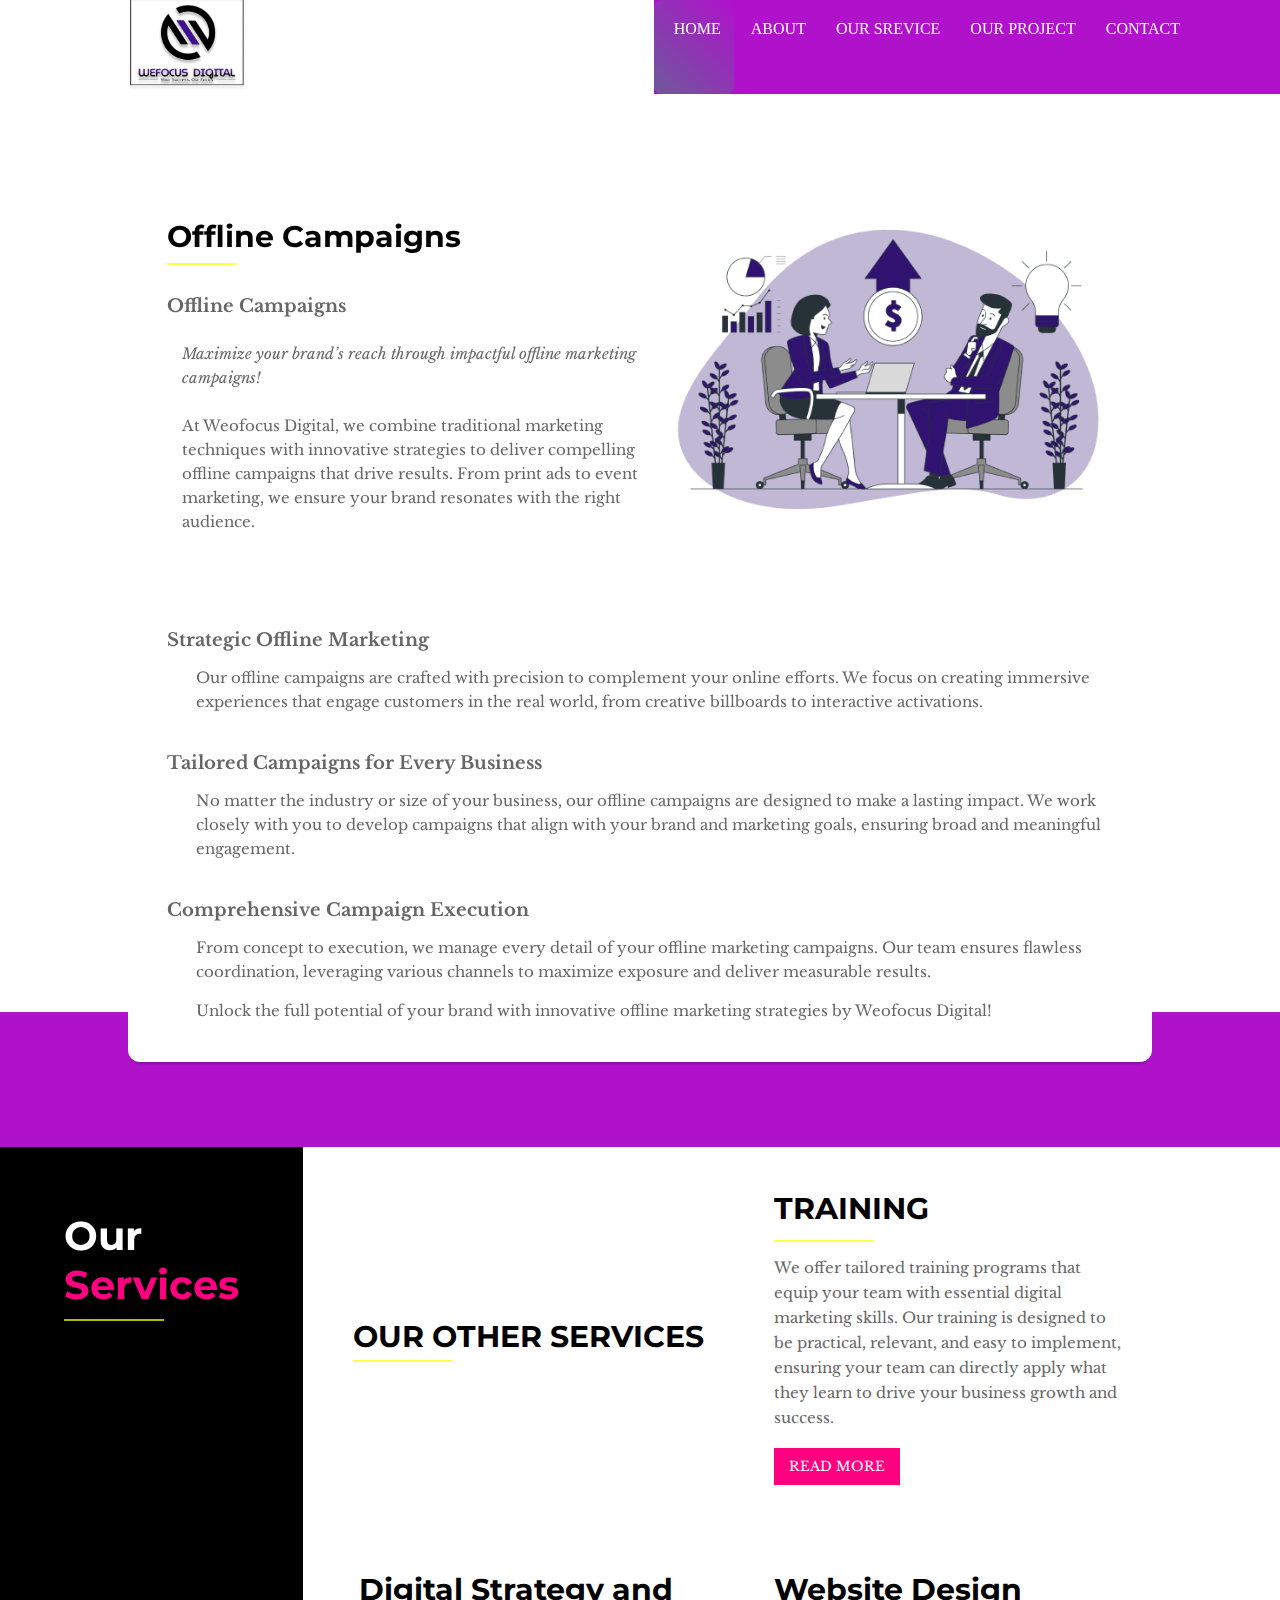
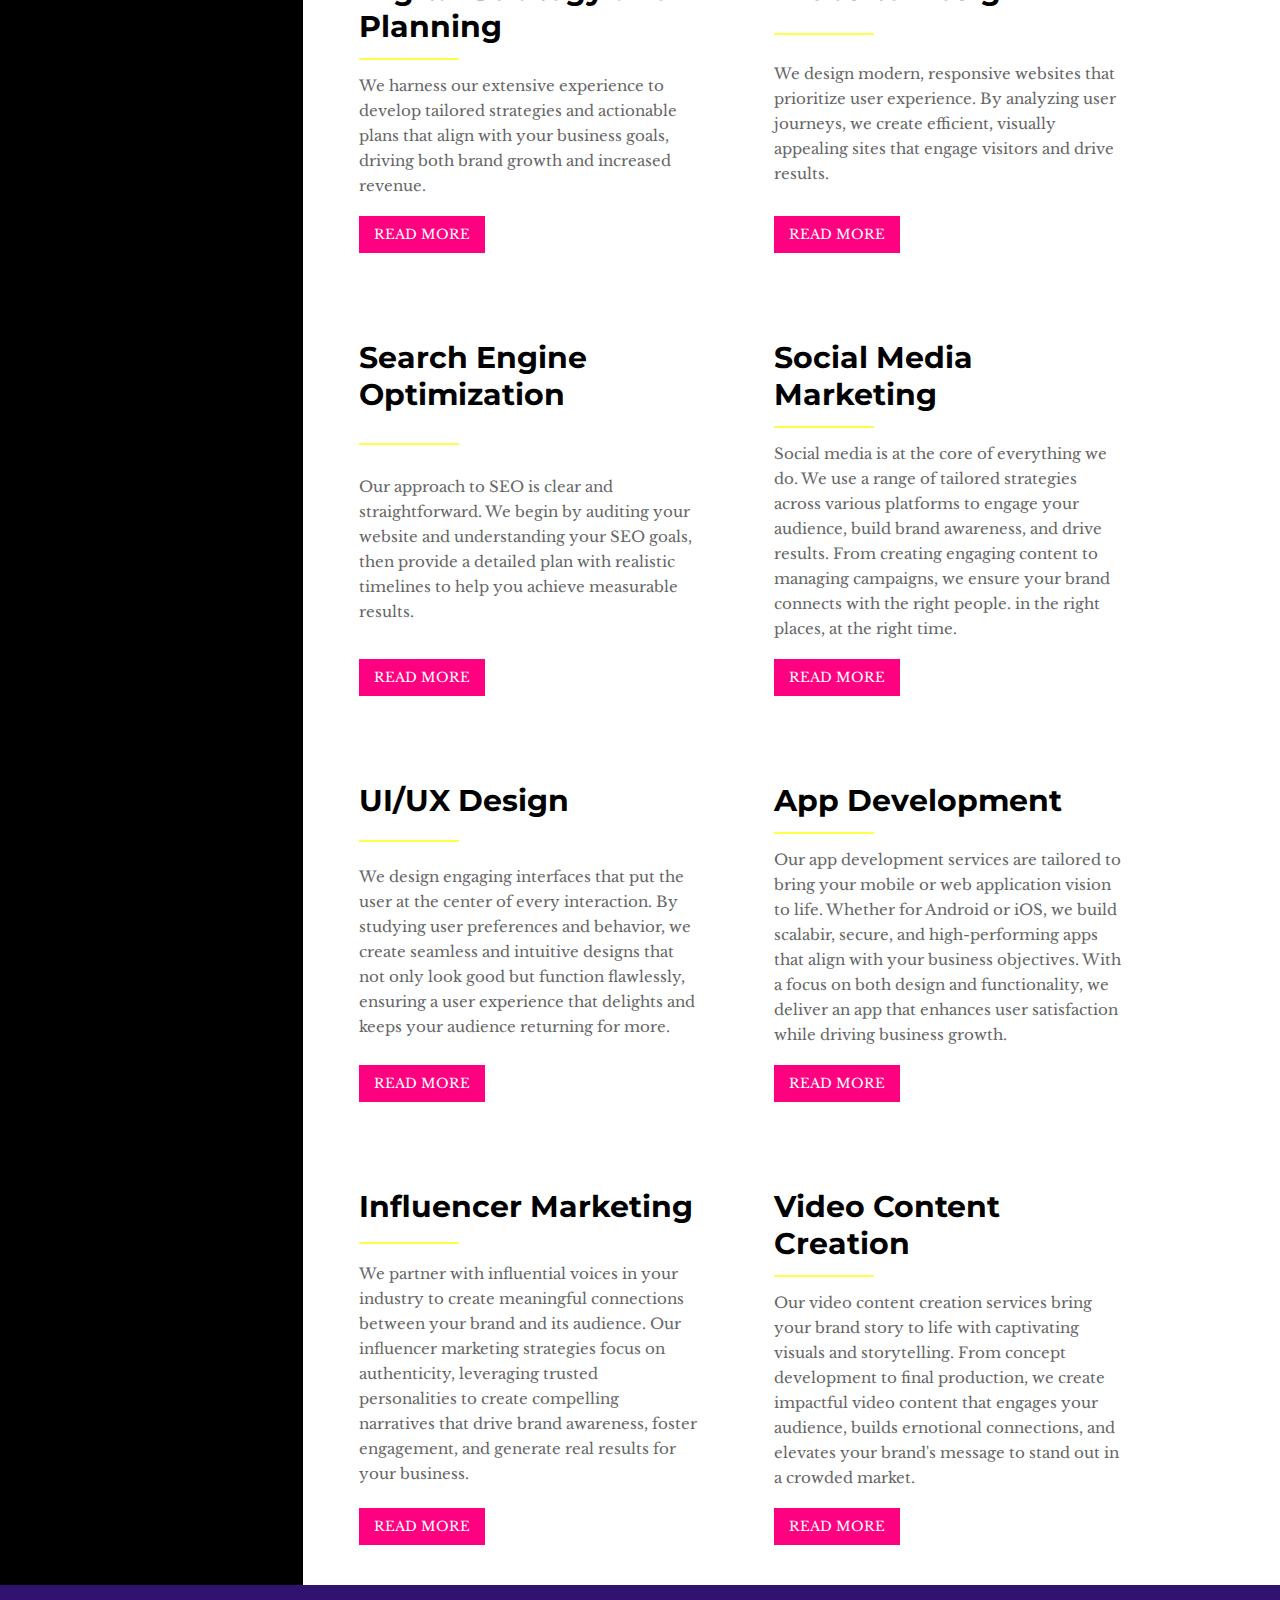
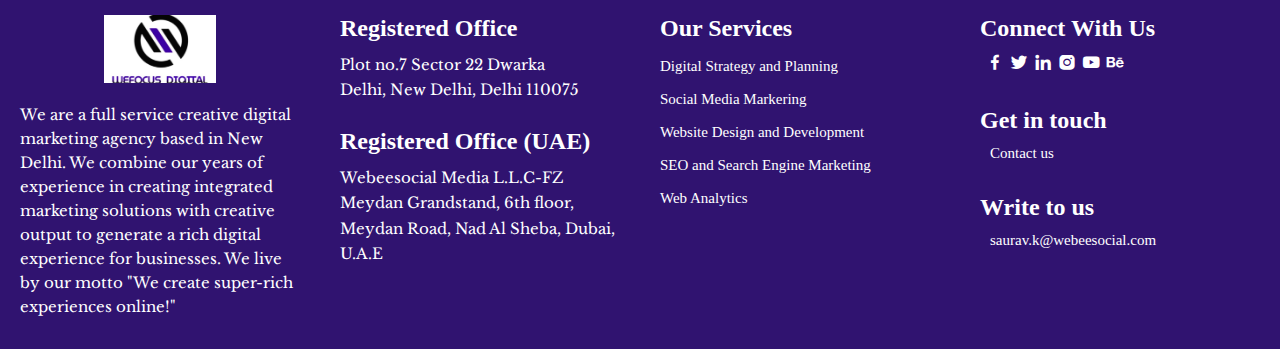
<file: Offline-Campaigns.html>
<!DOCTYPE html>
<html lang="en">
<head>
    <meta charset="UTF-8">
    <meta name="viewport" content="width=device-width, initial-scale=1.0">
    <title>Offline Campaigns</title>
    <!-- <link rel="stylesheet" href="/assets/css/style.css"> -->
     
    <link rel="stylesheet" href="/assets/css/Service_style.css">
    <link href='https://unpkg.com/boxicons@2.1.4/css/boxicons.min.css' rel='stylesheet'>
    <link href="https://unpkg.com/boxicons@2.1.4/css/boxicons.min.css" rel="stylesheet"/>
</head>
<body>
    <header>
        <div class="nav-main">
            <div class="nav-sub">
                <img src="./assets/images/main-logo.png" alt="">
            </div>
            <div class="nav-sub" id="nav-bar">
                <ul class="ul-main">
                    <li onclick="location.href='index.html'"><a href="/index.html">HOME</a></li>
                    <li><a href="">ABOUT</a></li>
                    <li onclick="location.href='training.html'"><a href="/training.html">OUR SREVICE</a></li>
                    <li><a href="">OUR PROJECT</a></li>
                    <li><a href="">CONTACT</a></li>
                    <span></span>
                </ul>
                <div>
                    <i class='bx bx-menu'></i>
                </div>
            </div>
        </div>
    </header>
    <div>
        <div class="Train-whole-box">
            <div class="Train-whole-box1">
                <div class="Train-whole-box1-cont">
                    <h1 >Offline Campaigns</h1>
                    <div class="dash-line"></div>
                    <h4>Offline Campaigns</h4>
                    <p><i>Maximize your brand’s reach through impactful offline marketing campaigns!</i></p>
                    <p>At Weofocus Digital, we combine traditional marketing techniques with innovative strategies to deliver compelling offline campaigns that drive results. From print ads to event marketing, we ensure your brand resonates with the right audience.</p>
                </div>
                <div class="Train-whole-box1-imge">
                     <img src="assets/images/Consultative sales-bro 1.png" alt="no image">
                </div>
            </div>
        
            <div class="Train-whole-box2">
                <h4>Strategic Offline Marketing</h4>
                <p>Our offline campaigns are crafted with precision to complement your online efforts. We focus on creating immersive experiences that engage customers in the real world, from creative billboards to interactive activations.</p>
            </div>
            <div class="Train-whole-box2">
                <h4>Tailored Campaigns for Every Business</h4>
                <p>No matter the industry or size of your business, our offline campaigns are designed to make a lasting impact. We work closely with you to develop campaigns that align with your brand and marketing goals, ensuring broad and meaningful engagement.</p>
            </div>
            <div class="Train-whole-box2">
                <h4>Comprehensive Campaign Execution</h4>
                <p>From concept to execution, we manage every detail of your offline marketing campaigns. Our team ensures flawless coordination, leveraging various channels to maximize exposure and deliver measurable results.</p>
                <p>Unlock the full potential of your brand with innovative offline marketing strategies by Weofocus Digital!</p>
            </div>
        </div>
        <div class="line"></div>
    </div>
    <div>
        <div class="main-service">
            <div class="fix-service">
                <div class="fix-service-in">         
                    <h1>Our <Span>Services</Span></h1>
                    <h2 class="service-line"></h2>
                </div>
            </div>
            <div class="services-cont">
                <div class="services-cont1">
                    <div >
                        <h1>OUR OTHER SERVICES</h1>
                        <h2 class="service-line"></h2>
                    </div>
                </div>
                <div class="services-in-cont">
                    <h1>TRAINING</h1>
                    <h2 class="service-line"></h2>
                    <p>We offer tailored training programs that equip your team with essential digital marketing skills. Our training is designed to be practical, relevant, and easy to implement, ensuring your team can directly apply what they learn to drive your business growth and success.</p>
                    <div>
                        <button onclick="location.href='training.html'"><a href="/training.html">READ MORE</a></button>
                    </div>
                </div>
                <div class="services-in-cont">
                    <h1>Digital Strategy and Planning</h1>
                    <h2 class="service-line"></h2>
                    <p>We harness our extensive experience to develop tailored strategies and actionable plans that align with your business goals, driving both brand growth and increased revenue.</p>
                    <div>
                        <button onclick="location.href='digital-marketing.html'"><a href="/digital-marketing.html">READ MORE</a></button>
                    </div>
                </div>
                <div class="services-in-cont">
                    <h1>Website Design</h1>
                    <h2 class="service-line"></h2>
                    <p>We design modern, responsive websites that prioritize user experience. By analyzing user journeys, we create efficient, visually appealing sites that engage visitors and drive results.</p>
                    <div>
                        <button onclick="location.href='Website_Design.html'"><a href="/Website_Design.html">READ MORE</a></button>
                    </div>
                </div>
                <div class="services-in-cont">
                    <h1>Search Engine Optimization</h1>
                    <h2 class="service-line"></h2>
                    <p>Our approach to SEO is clear and straightforward. We begin by auditing your website and understanding your SEO goals, then provide a detailed plan with realistic timelines to help you achieve measurable results.</p>
                    <div>
                        <button onclick="location.href='Search-Engine-Optimization.html'"><a href="/Search-Engine-Optimization.html">READ MORE</a></button>
                    </div>
                </div>
                <div class="services-in-cont">
                    <h1>Social Media Marketing</h1>
                    <h2 class="service-line"></h2>
                    <p>Social media is at the core of everything we do. We use a range of tailored strategies across various platforms to engage your audience, build brand awareness, and drive results. From creating engaging content to managing campaigns, we ensure your brand connects with the right people. in the right places, at the right time.</p>
                    <div>
                        <button onclick="location.href='Social-Media-Marketing.html'"><a href="/Social-Media-Marketing.html">READ MORE</a></button>
                    </div>
                </div>
                
                <div class="services-in-cont">
                    <h1>UI/UX Design</h1>
                    <h2 class="service-line"></h2>
                    <p>We design engaging interfaces that put the user at the center of every interaction. By studying user preferences and behavior, we create seamless and intuitive designs that not only look good but function flawlessly, ensuring a user experience that delights and keeps your audience returning for more.</p>
                    <div>
                        <button onclick="location.href='UI-UX-Design.html'"><a href="/UI-UX-Design.html">READ MORE</a></button>
                    </div>
                </div>
                <div class="services-in-cont">
                    <h1>App Development</h1>
                    <h2 class="service-line"></h2>
                    <p>Our app development services are tailored to bring your mobile or web application vision to life. Whether for Android or iOS, we build scalabir, secure, and high-performing apps that align with your business objectives. With a focus on both design and functionality, we deliver an app that enhances user satisfaction while driving business growth.</p>
                    <div>
                        <button onclick="location.href='App-Development.html'"><a href="/App-Development.html">READ MORE</a></button>
                    </div>
                </div>
                <div class="services-in-cont">
                    <h1>Influencer Marketing</h1>
                    <h2 class="service-line"></h2>
                    <p>We partner with influential voices in your industry to create meaningful connections between your brand and its audience. Our influencer marketing strategies focus on authenticity, leveraging trusted personalities to create compelling narratives that drive brand awareness, foster engagement, and generate real results for your business.</p>
                    <div>
                        <button onclick="location.href='Influencer-Marketing.html'"><a href="/Influencer-Marketing.html">READ MORE</a></button>
                    </div>
                </div>
                <div class="services-in-cont">
                    <h1>Video Content Creation</h1>
                    <h2 class="service-line"></h2>
                    <p>Our video content creation services bring your brand story to life with captivating visuals and storytelling. From concept development to final production, we create impactful video content that engages your audience, builds ernotional connections, and elevates your brand's message to stand out in a crowded market.</p>
                    <div>
                        <button onclick="location.href='Video Content Creation.html'"><a href="/Video Content Creation.html">READ MORE</a></button>
                    </div>
                </div>
            </div>
        </div>
    </div>
    <div class="foot">
      <div class="foot-box-1">
        <img src="assets/images/logo.jpeg" alt="" />
        <p>
          We are a full service creative digital marketing agency based in New
          Delhi. We combine our years of experience in creating integrated
          marketing solutions with creative output to generate a rich digital
          experience for businesses. We live by our motto "We create super-rich
          experiences online!"
        </p>
      </div>

      <div class="foot-box-2">
        <div class="foot-box-2-1">
          <h2>Registered Office</h2>
          <p>Plot no.7 Sector 22 Dwarka</p>
          <p>Delhi, New Delhi, Delhi 110075</p>
        </div>
        <div class="foot-box-2-2">
          <h2>Registered Office (UAE)</h2>
          <p>Webeesocial Media L.L.C-FZ</p>
          <p>Meydan Grandstand, 6th floor,</p>
          <p>Meydan Road, Nad Al Sheba, Dubai, U.A.E</p>
        </div>
      </div>

      <div class="foot-box-3">
        <h2>Our Services</h2>
        <a href="#">Digital Strategy and Planning</a>
        <a href="#">Social Media Markering</a>
        <a href="#">Website Design and Development</a>
        <a href="#">SEO and Search Engine Marketing</a>
        <a href="#">Web Analytics</a>
      </div>

      <div class="foot-part-box">
        <div class="foot-box-4">
          <h2>Connect With Us</h2>
          <i class="bx bxl-facebook" style="margin-left: 5px"></i>
          <i class="bx bxl-twitter"></i>
          <i class="bx bxl-linkedin"></i>
          <i class="bx bxl-instagram-alt"></i>
          <i class="bx bxl-youtube"></i>
          <i class="bx bxl-behance"></i>
        </div>

        <div class="foot-box-5">
          <h2>Get in touch</h2>
          <a href="#">Contact us</a>
        </div>

        <div class="foot-box-6">
          <h2>Write to us</h2>
          <a href="mailto:saurav.k@webeesocial.com">saurav.k@webeesocial.com</a>
        </div>
      </div>
    </div>
</body>
</html>
</file>
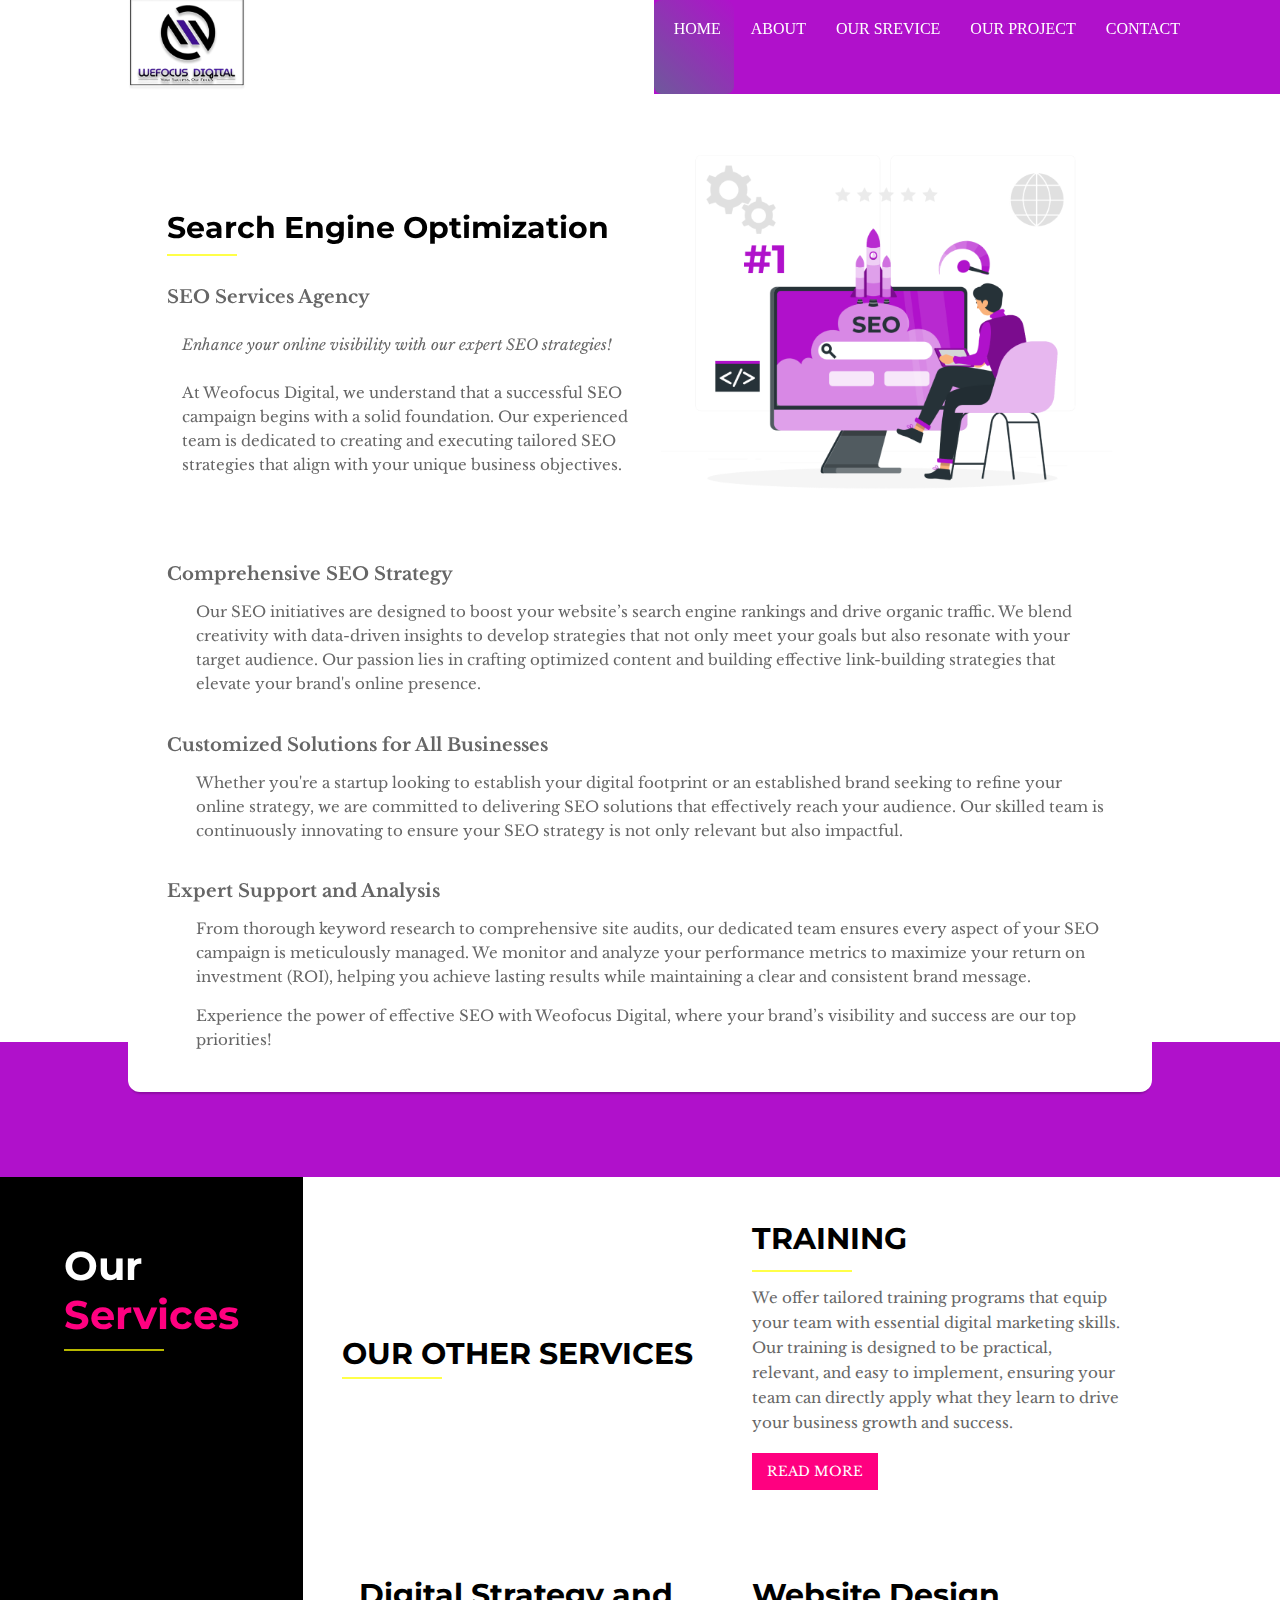
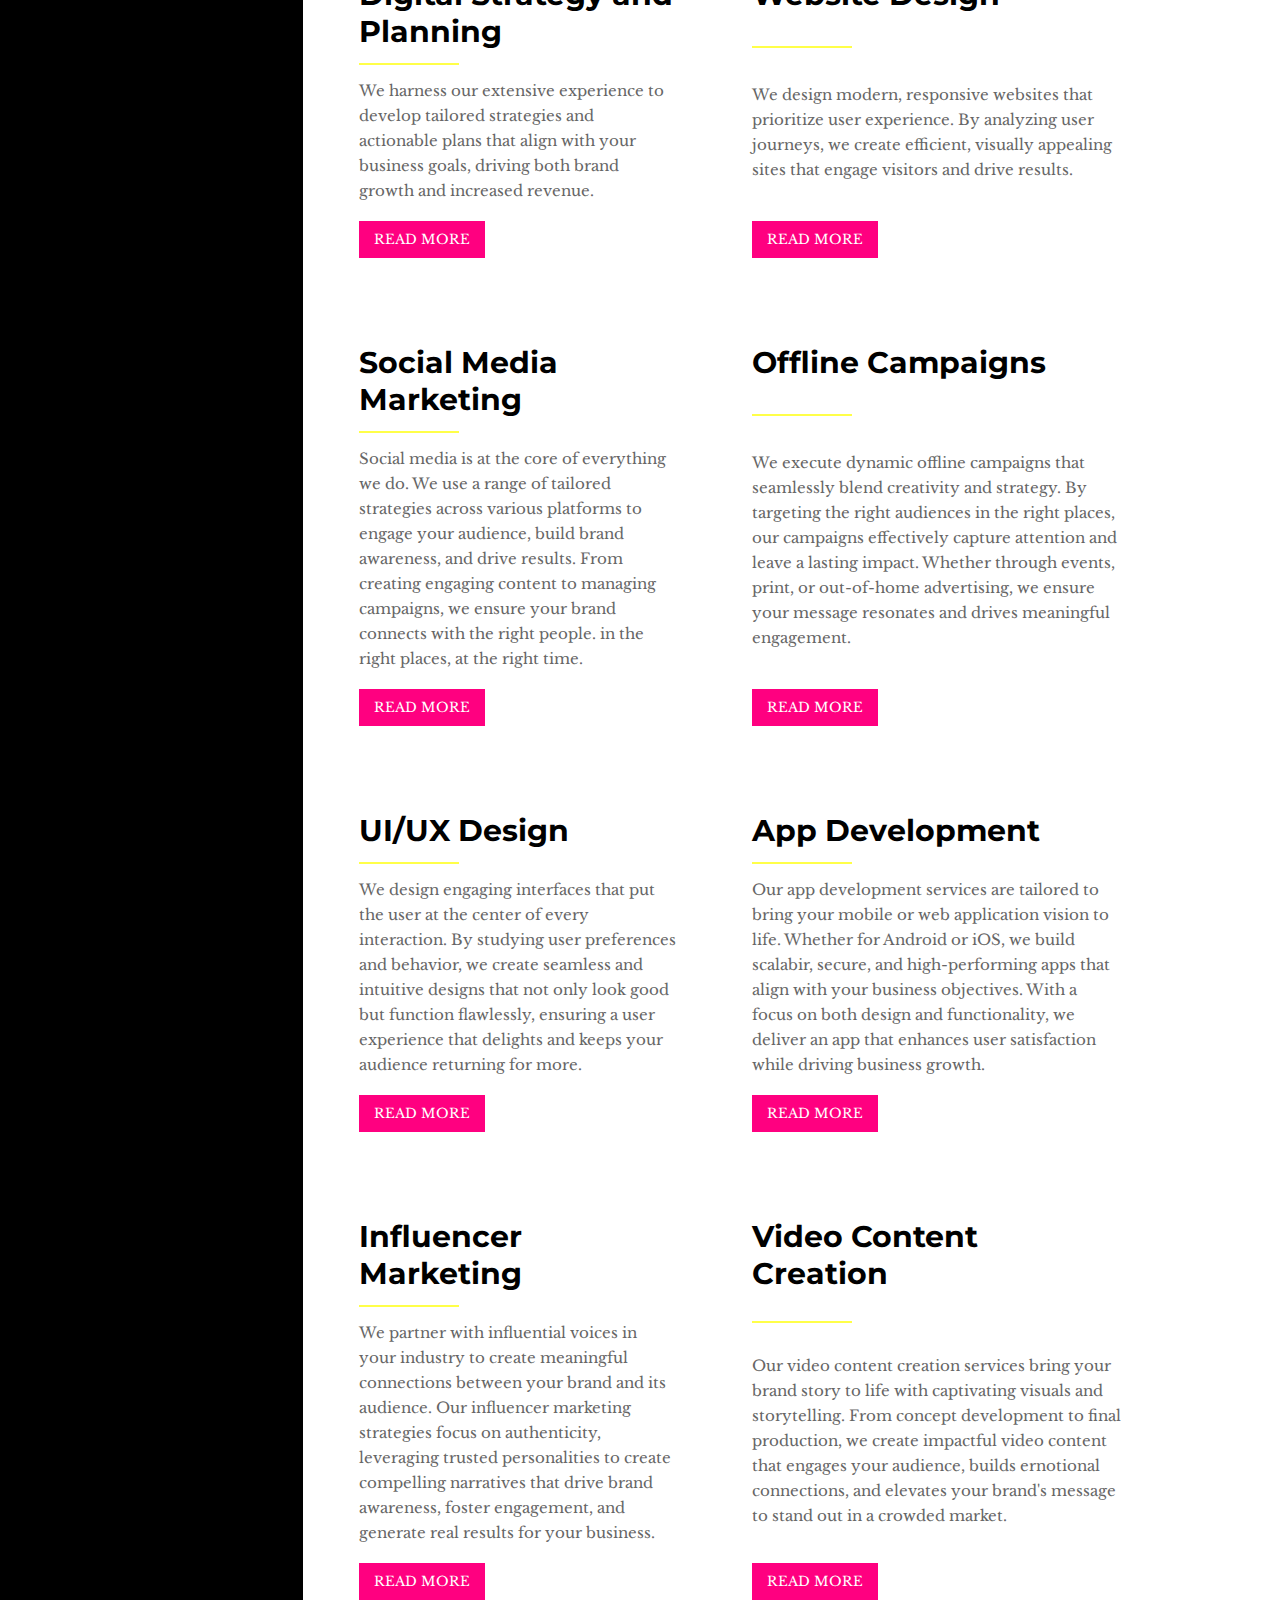
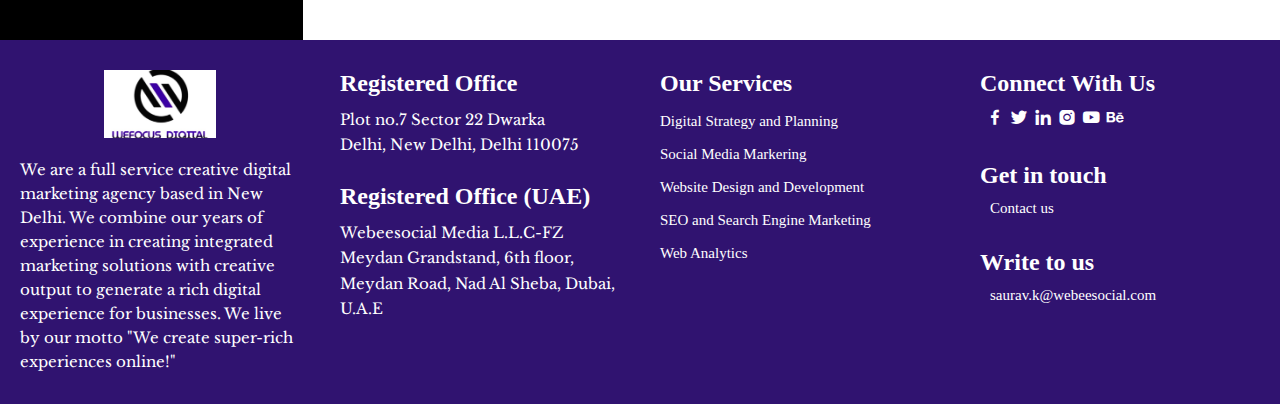
<file: Search-Engine-Optimization.html>
<!DOCTYPE html>
<html lang="en">
<head>
    <meta charset="UTF-8">
    <meta name="viewport" content="width=device-width, initial-scale=1.0">
    <title>Search Engine Optimization</title>
    <!-- <link rel="stylesheet" href="/assets/css/style.css"> -->
    <link href='https://unpkg.com/boxicons@2.1.4/css/boxicons.min.css' rel='stylesheet'>
    <link rel="stylesheet" href="/assets/css/Service_style.css">
</head>
<body>
    <header>
        <div class="nav-main">
            <div class="nav-sub">
                <img src="./assets/images/main-logo.png" alt="">
            </div>
            <div class="nav-sub" id="nav-bar">
                <ul class="ul-main">
                    <li onclick="location.href='index.html'"><a href="/index.html">HOME</a></li>
                    <li><a href="">ABOUT</a></li>
                    <li onclick="location.href='training.html'"><a href="/training.html">OUR SREVICE</a></li>
                    <li><a href="">OUR PROJECT</a></li>
                    <li><a href="">CONTACT</a></li>
                    <span></span>
                </ul>
                <div>
                    <i class='bx bx-menu'></i>
                </div>
            </div>
        </div>
    </header>
    <div>
        <div class="Train-whole-box">
            <div class="Train-whole-box1">
                <div class="Train-whole-box1-cont">
                    <h1>Search Engine Optimization</h1>
                    <div class="dash-line"></div>
                    <h4>SEO Services Agency</h4>
                    <p><i>Enhance your online visibility with our expert SEO strategies!</i></p>
                    <p>At Weofocus Digital, we understand that a successful SEO campaign begins with a solid foundation. Our experienced team is dedicated to creating and executing tailored SEO strategies that align with your unique business objectives.</p>
                </div>
                <div class="Train-whole-box1-imge">
                     <img src="/assets/images/SEO-rafiki.png" alt="no image">
                </div>
            </div>
            <div class="Train-whole-box2">
                <h4>Comprehensive SEO Strategy</h4>
                <p>Our SEO initiatives are designed to boost your website’s search engine rankings and drive organic traffic. We blend creativity with data-driven insights to develop strategies that not only meet your goals but also resonate with your target audience. Our passion lies in crafting optimized content and building effective link-building strategies that elevate your brand's online presence.</p>
            </div>
            <div class="Train-whole-box2">
                <h4>Customized Solutions for All Businesses</h4>
                <p>Whether you're a startup looking to establish your digital footprint or an established brand seeking to refine your online strategy, we are committed to delivering SEO solutions that effectively reach your audience. Our skilled team is continuously innovating to ensure your SEO strategy is not only relevant but also impactful.</p>
            </div>
            <div class="Train-whole-box2">
                <h4>Expert Support and Analysis</h4>
                <p>From thorough keyword research to comprehensive site audits, our dedicated team ensures every aspect of your SEO campaign is meticulously managed. We monitor and analyze your performance metrics to maximize your return on investment (ROI), helping you achieve lasting results while maintaining a clear and consistent brand message.</p>
                <p>Experience the power of effective SEO with Weofocus Digital, where your brand’s visibility and success are our top priorities!</p>
            </div>
            </div>
            <div class="line"></div>
    </div>
    <div>
        <div class="main-service">
            <div class="fix-service">
                <div class="fix-service-in">         
                    <h1>Our <Span>Services</Span></h1>
                    <h2 class="service-line"></h2>
                </div>
            </div>
            <div class="services-cont">
                <div class="services-cont1">
                    <div >
                        <h1>OUR OTHER SERVICES</h1>
                        <h2 class="service-line"></h2>
                    </div>
                </div>
                <div class="services-in-cont">
                    <h1>TRAINING</h1>
                    <h2 class="service-line"></h2>
                    <p>We offer tailored training programs that equip your team with essential digital marketing skills. Our training is designed to be practical, relevant, and easy to implement, ensuring your team can directly apply what they learn to drive your business growth and success.</p>
                    <div>
                        <button onclick="location.href='training.html'"><a href="/training.html">READ MORE</a></button>
                    </div>
                </div>
                <div class="services-in-cont">
                    <h1>Digital Strategy and Planning</h1>
                    <h2 class="service-line"></h2>
                    <p>We harness our extensive experience to develop tailored strategies and actionable plans that align with your business goals, driving both brand growth and increased revenue.</p>
                    <div>
                        <button onclick="location.href='digital-marketing.html'"><a href="/digital-marketing.html">READ MORE</a></button>
                    </div>
                </div>
                <div class="services-in-cont">
                    <h1>Website Design</h1>
                    <h2 class="service-line"></h2>
                    <p>We design modern, responsive websites that prioritize user experience. By analyzing user journeys, we create efficient, visually appealing sites that engage visitors and drive results.</p>
                    <div>
                        <button onclick="location.href='Website_Design.html'"><a href="/Website_Design.html">READ MORE</a></button>
                    </div>
                </div>
                <div class="services-in-cont">
                    <h1>Social Media Marketing</h1>
                    <h2 class="service-line"></h2>
                    <p>Social media is at the core of everything we do. We use a range of tailored strategies across various platforms to engage your audience, build brand awareness, and drive results. From creating engaging content to managing campaigns, we ensure your brand connects with the right people. in the right places, at the right time.</p>
                    <div>
                        <button onclick="location.href='Social-Media-Marketing.html'"><a href="/Social-Media-Marketing.html">READ MORE</a></button>
                    </div>
                </div>
                <div class="services-in-cont">
                    <h1>Offline Campaigns</h1>
                    <h2 class="service-line"></h2>
                    <p>We execute dynamic offline campaigns that seamlessly blend creativity and strategy. By targeting the right audiences in the right places, our campaigns effectively capture attention and leave a lasting impact. Whether through events, print, or out-of-home advertising, we ensure your message resonates and drives meaningful engagement.</p>
                    <div>
                        <button onclick="location.href='Offline-Campaigns.html'"><a href="/Offline-Campaigns.html">READ MORE</a></button>
                    </div>
                </div>
                <div class="services-in-cont">
                    <h1>UI/UX Design</h1>
                    <h2 class="service-line"></h2>
                    <p>We design engaging interfaces that put the user at the center of every interaction. By studying user preferences and behavior, we create seamless and intuitive designs that not only look good but function flawlessly, ensuring a user experience that delights and keeps your audience returning for more.</p>
                    <div>
                        <button onclick="location.href='UI-UX-Design.html'"><a href="/UI-UX-Design.html">READ MORE</a></button>
                    </div>
                </div>
                <div class="services-in-cont">
                    <h1>App Development</h1>
                    <h2 class="service-line"></h2>
                    <p>Our app development services are tailored to bring your mobile or web application vision to life. Whether for Android or iOS, we build scalabir, secure, and high-performing apps that align with your business objectives. With a focus on both design and functionality, we deliver an app that enhances user satisfaction while driving business growth.</p>
                    <div>
                        <button onclick="location.href='App-Development.html'"><a href="/App-Development.html">READ MORE</a></button>
                    </div>
                </div>
                <div class="services-in-cont">
                    <h1>Influencer Marketing</h1>
                    <h2 class="service-line"></h2>
                    <p>We partner with influential voices in your industry to create meaningful connections between your brand and its audience. Our influencer marketing strategies focus on authenticity, leveraging trusted personalities to create compelling narratives that drive brand awareness, foster engagement, and generate real results for your business.</p>
                    <div>
                        <button onclick="location.href='Influencer-Marketing.html'"><a href="/Influencer-Marketing.html">READ MORE</a></button>
                    </div>
                </div>
                <div class="services-in-cont">
                    <h1>Video Content Creation</h1>
                    <h2 class="service-line"></h2>
                    <p>Our video content creation services bring your brand story to life with captivating visuals and storytelling. From concept development to final production, we create impactful video content that engages your audience, builds ernotional connections, and elevates your brand's message to stand out in a crowded market.</p>
                    <div>
                        <button onclick="location.href='Video Content Creation.html'"><a href="/Video Content Creation.html">READ MORE</a></button>
                    </div>
                </div>
            </div>
        </div>
    </div>
    <div class="foot">
      <div class="foot-box-1">
        <img src="assets/images/logo.jpeg" alt="" />
        <p>
          We are a full service creative digital marketing agency based in New
          Delhi. We combine our years of experience in creating integrated
          marketing solutions with creative output to generate a rich digital
          experience for businesses. We live by our motto "We create super-rich
          experiences online!"
        </p>
      </div>

      <div class="foot-box-2">
        <div class="foot-box-2-1">
          <h2>Registered Office</h2>
          <p>Plot no.7 Sector 22 Dwarka</p>
          <p>Delhi, New Delhi, Delhi 110075</p>
        </div>
        <div class="foot-box-2-2">
          <h2>Registered Office (UAE)</h2>
          <p>Webeesocial Media L.L.C-FZ</p>
          <p>Meydan Grandstand, 6th floor,</p>
          <p>Meydan Road, Nad Al Sheba, Dubai, U.A.E</p>
        </div>
      </div>

      <div class="foot-box-3">
        <h2>Our Services</h2>
        <a href="#">Digital Strategy and Planning</a>
        <a href="#">Social Media Markering</a>
        <a href="#">Website Design and Development</a>
        <a href="#">SEO and Search Engine Marketing</a>
        <a href="#">Web Analytics</a>
      </div>

      <div class="foot-part-box">
        <div class="foot-box-4">
          <h2>Connect With Us</h2>
          <i class="bx bxl-facebook" style="margin-left: 5px"></i>
          <i class="bx bxl-twitter"></i>
          <i class="bx bxl-linkedin"></i>
          <i class="bx bxl-instagram-alt"></i>
          <i class="bx bxl-youtube"></i>
          <i class="bx bxl-behance"></i>
        </div>

        <div class="foot-box-5">
          <h2>Get in touch</h2>
          <a href="#">Contact us</a>
        </div>

        <div class="foot-box-6">
          <h2>Write to us</h2>
          <a href="mailto:saurav.k@webeesocial.com">saurav.k@webeesocial.com</a>
        </div>
      </div>
    </div>
</body>
</html>
</file>
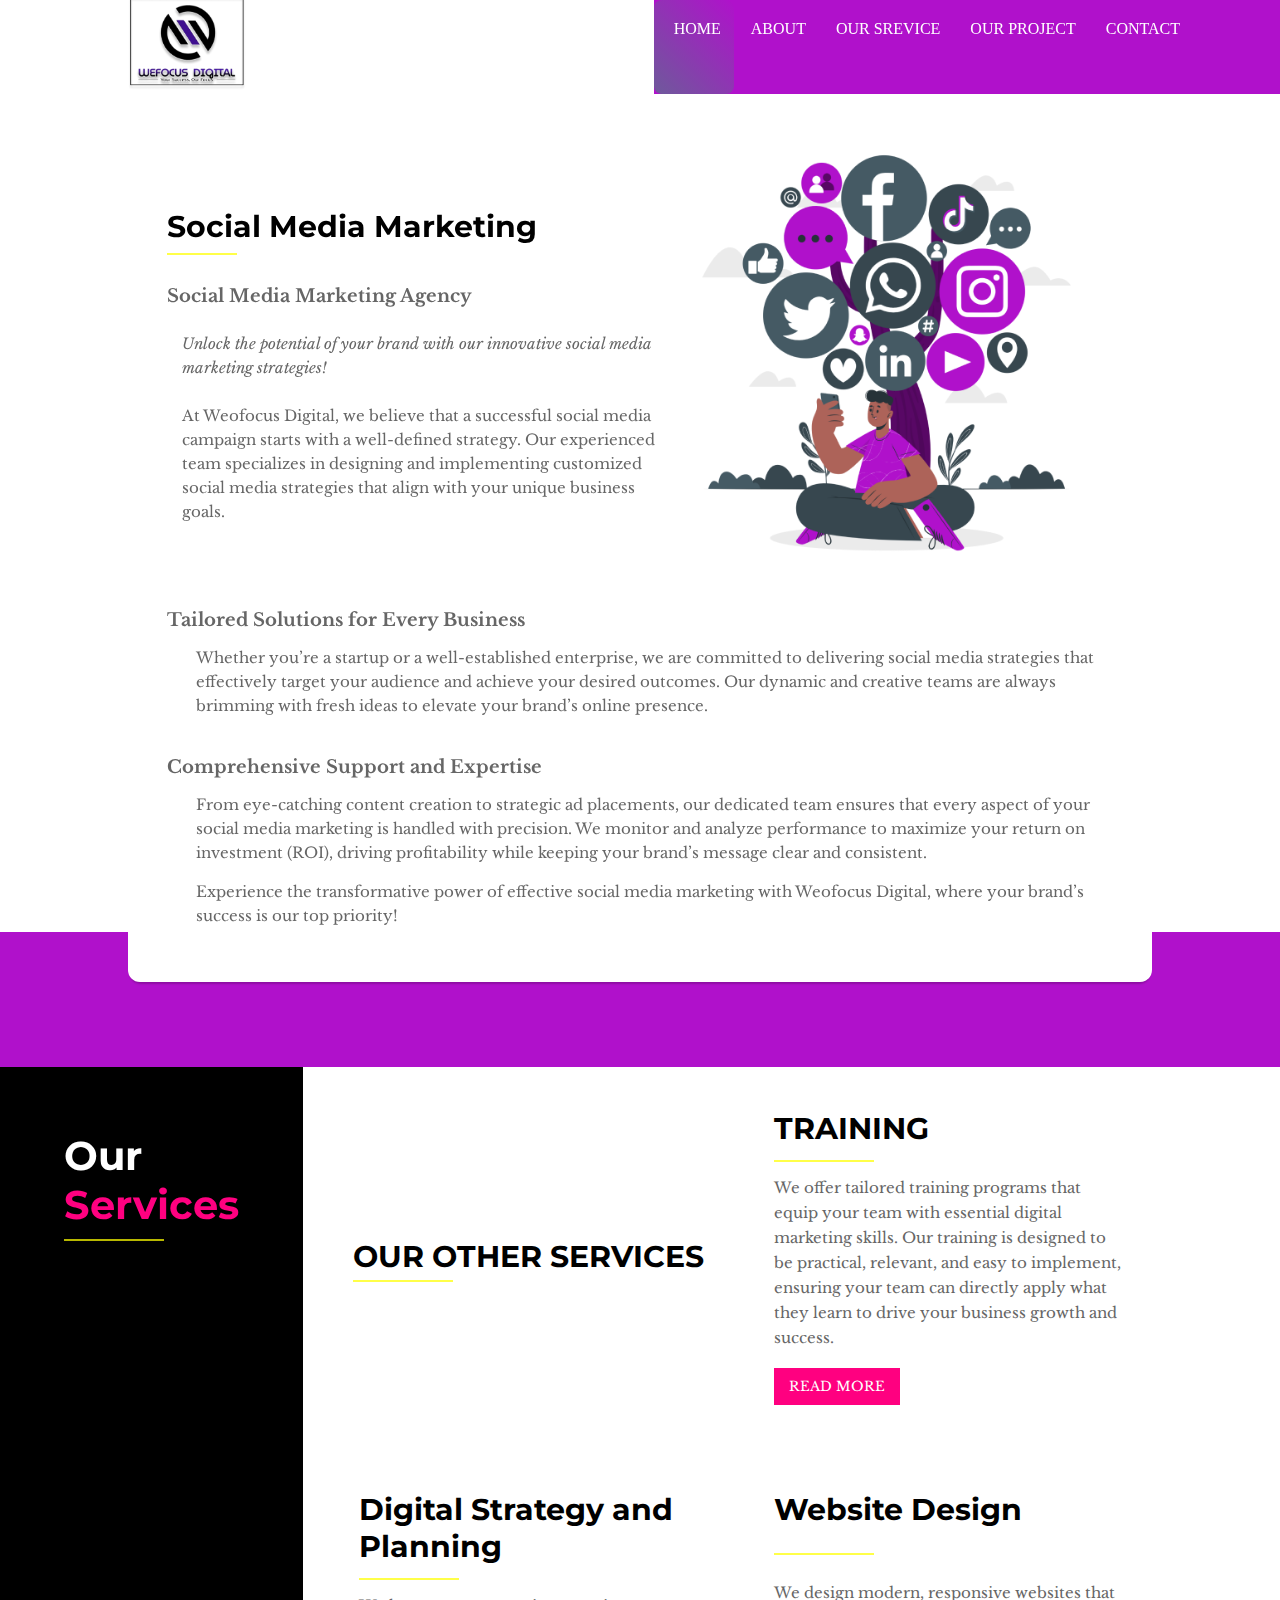
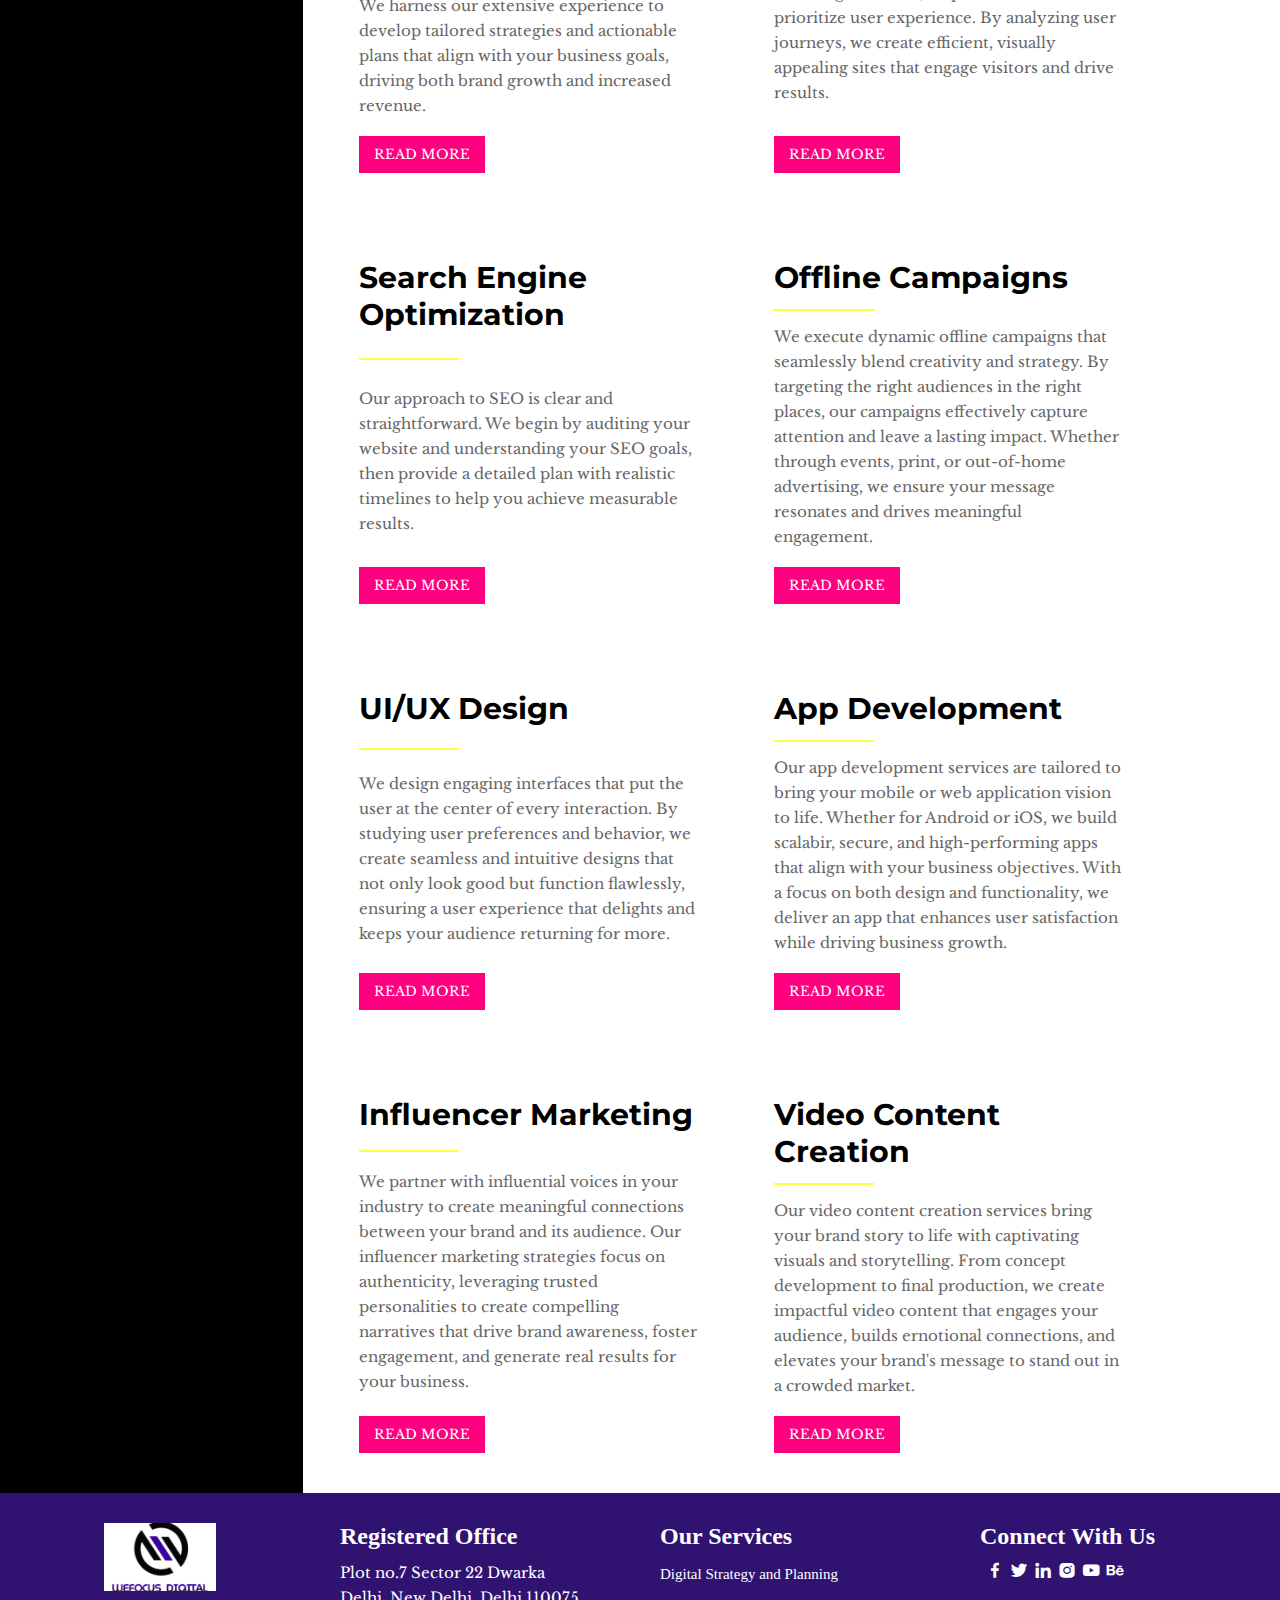
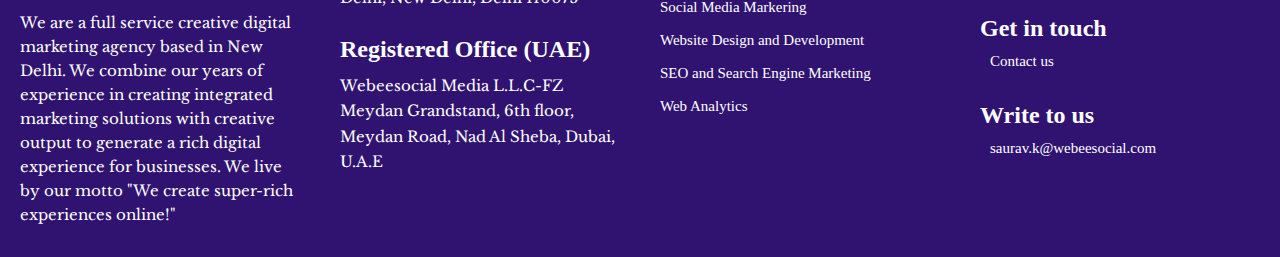
<file: Social-Media-Marketing.html>
<!DOCTYPE html>
<html lang="en">
<head>
    <meta charset="UTF-8">
    <meta name="viewport" content="width=device-width, initial-scale=1.0">
    <title>Social Media Marketing</title>
    <link href='https://unpkg.com/boxicons@2.1.4/css/boxicons.min.css' rel='stylesheet'>
    <link rel="stylesheet" href="/assets/css/Service_style.css">
</head>
<body>
    <header>
        <div class="nav-main">
            <div class="nav-sub">
                <img src="./assets/images/main-logo.png" alt="">
            </div>
            <div class="nav-sub" id="nav-bar">
                <ul class="ul-main">
                    <li onclick="location.href='index.html'"><a href="/index.html">HOME</a></li>
                    <li><a href="">ABOUT</a></li>
                    <li onclick="location.href='training.html'"><a href="/training.html">OUR SREVICE</a></li>
                    <li><a href="">OUR PROJECT</a></li>
                    <li><a href="">CONTACT</a></li>
                    <span></span>
                </ul>
                <div>
                    <i class='bx bx-menu'></i>
                </div>
            </div>
        </div>
    </header>
    <div>
        <div class="Train-whole-box">
            <div class="Train-whole-box1">
                <div class="Train-whole-box1-cont">
                    <h1>Social Media Marketing</h1>
                    <div class="dash-line"></div>
                    <h4>Social Media Marketing Agency</h4>
                    <p><i>Unlock the potential of your brand with our innovative social media marketing strategies!</i></p>
                    <p>At Weofocus Digital, we believe that a successful social media campaign starts with a well-defined strategy. Our experienced team specializes in designing and implementing customized social media strategies that align with your unique business goals.</p>
                </div>
                <div class="Train-whole-box1-imge">
                     <img src="assets/images/Social tree-cuate 1.png" alt="no image">
                </div>
            </div>
        
            <div class="Train-whole-box2">
                <h4>Tailored Solutions for Every Business</h4>
                <p>Whether you’re a startup or a well-established enterprise, we are committed to delivering social media strategies that effectively target your audience and achieve your desired outcomes. Our dynamic and creative teams are always brimming with fresh ideas to elevate your brand’s online presence.</p>
            </div>
            <div class="Train-whole-box2">
                <h4>Comprehensive Support and Expertise</h4>
                <p>From eye-catching content creation to strategic ad placements, our dedicated team ensures that every aspect of your social media marketing is handled with precision. We monitor and analyze performance to maximize your return on investment (ROI), driving profitability while keeping your brand’s message clear and consistent.
                    <p>Experience the transformative power of effective social media marketing with Weofocus Digital, where your brand’s success is our top priority!</p>
                </p>
            </div>

            </div>
            <div class="line"></div>
    </div>
    <div>
        <div class="main-service">
            <div class="fix-service">
                <div class="fix-service-in">         
                    <h1>Our <Span>Services</Span></h1>
                    <h2 class="service-line"></h2>
                </div>
            </div>
            <div class="services-cont">
                <div class="services-cont1">
                    <div >
                        <h1>OUR OTHER SERVICES</h1>
                        <h2 class="service-line"></h2>
                    </div>
                </div>
                <div class="services-in-cont">
                    <h1>TRAINING</h1>
                    <h2 class="service-line"></h2>
                    <p>We offer tailored training programs that equip your team with essential digital marketing skills. Our training is designed to be practical, relevant, and easy to implement, ensuring your team can directly apply what they learn to drive your business growth and success.</p>
                    <div>
                        <button onclick="location.href='training.html'"><a href="/training.html">READ MORE</a></button>
                    </div>
                </div>
                <div class="services-in-cont">
                    <h1>Digital Strategy and Planning</h1>
                    <h2 class="service-line"></h2>
                    <p>We harness our extensive experience to develop tailored strategies and actionable plans that align with your business goals, driving both brand growth and increased revenue.</p>
                    <div>
                        <button onclick="location.href='digital-marketing.html'"><a href="/digital-marketing.html">READ MORE</a></button>
                    </div>
                </div>
                <div class="services-in-cont">
                    <h1>Website Design</h1>
                    <h2 class="service-line"></h2>
                    <p>We design modern, responsive websites that prioritize user experience. By analyzing user journeys, we create efficient, visually appealing sites that engage visitors and drive results.</p>
                    <div>
                        <button onclick="location.href='Website_Design.html'"><a href="/Website_Design.html">READ MORE</a></button>
                    </div>
                </div>
                <div class="services-in-cont">
                    <h1>Search Engine Optimization</h1>
                    <h2 class="service-line"></h2>
                    <p>Our approach to SEO is clear and straightforward. We begin by auditing your website and understanding your SEO goals, then provide a detailed plan with realistic timelines to help you achieve measurable results.</p>
                    <div>
                        <button onclick="location.href='Search-Engine-Optimization.html'"><a href="/Search-Engine-Optimization.html">READ MORE</a></button>
                    </div>
                </div>
                <div class="services-in-cont">
                    <h1>Offline Campaigns</h1>
                    <h2 class="service-line"></h2>
                    <p>We execute dynamic offline campaigns that seamlessly blend creativity and strategy. By targeting the right audiences in the right places, our campaigns effectively capture attention and leave a lasting impact. Whether through events, print, or out-of-home advertising, we ensure your message resonates and drives meaningful engagement.</p>
                    <div>
                        <button onclick="location.href='Offline-Campaigns.html'"><a href="/Offline-Campaigns.html">READ MORE</a></button>
                    </div>
                </div>
                <div class="services-in-cont">
                    <h1>UI/UX Design</h1>
                    <h2 class="service-line"></h2>
                    <p>We design engaging interfaces that put the user at the center of every interaction. By studying user preferences and behavior, we create seamless and intuitive designs that not only look good but function flawlessly, ensuring a user experience that delights and keeps your audience returning for more.</p>
                    <div>
                        <button onclick="location.href='UI-UX-Design.html'"><a href="/UI-UX-Design.html">READ MORE</a></button>
                    </div>
                </div>
                <div class="services-in-cont">
                    <h1>App Development</h1>
                    <h2 class="service-line"></h2>
                    <p>Our app development services are tailored to bring your mobile or web application vision to life. Whether for Android or iOS, we build scalabir, secure, and high-performing apps that align with your business objectives. With a focus on both design and functionality, we deliver an app that enhances user satisfaction while driving business growth.</p>
                    <div>
                        <button onclick="location.href='App-Development.html'"><a href="/App-Development.html">READ MORE</a></button>
                    </div>
                </div>
                <div class="services-in-cont">
                    <h1>Influencer Marketing</h1>
                    <h2 class="service-line"></h2>
                    <p>We partner with influential voices in your industry to create meaningful connections between your brand and its audience. Our influencer marketing strategies focus on authenticity, leveraging trusted personalities to create compelling narratives that drive brand awareness, foster engagement, and generate real results for your business.</p>
                    <div>
                        <button onclick="location.href='Influencer-Marketing.html'"><a href="/Influencer-Marketing.html">READ MORE</a></button>
                    </div>
                </div>
                <div class="services-in-cont">
                    <h1>Video Content Creation</h1>
                    <h2 class="service-line"></h2>
                    <p>Our video content creation services bring your brand story to life with captivating visuals and storytelling. From concept development to final production, we create impactful video content that engages your audience, builds ernotional connections, and elevates your brand's message to stand out in a crowded market.</p>
                    <div>
                        <button onclick="location.href='Video Content Creation.html'"><a href="/Video Content Creation.html">READ MORE</a></button>
                    </div>
                </div>
            </div>
        </div>
    </div>
    <div class="foot">
      <div class="foot-box-1">
        <img src="assets/images/logo.jpeg" alt="" />
        <p>
          We are a full service creative digital marketing agency based in New
          Delhi. We combine our years of experience in creating integrated
          marketing solutions with creative output to generate a rich digital
          experience for businesses. We live by our motto "We create super-rich
          experiences online!"
        </p>
      </div>

      <div class="foot-box-2">
        <div class="foot-box-2-1">
          <h2>Registered Office</h2>
          <p>Plot no.7 Sector 22 Dwarka</p>
          <p>Delhi, New Delhi, Delhi 110075</p>
        </div>
        <div class="foot-box-2-2">
          <h2>Registered Office (UAE)</h2>
          <p>Webeesocial Media L.L.C-FZ</p>
          <p>Meydan Grandstand, 6th floor,</p>
          <p>Meydan Road, Nad Al Sheba, Dubai, U.A.E</p>
        </div>
      </div>

      <div class="foot-box-3">
        <h2>Our Services</h2>
        <a href="#">Digital Strategy and Planning</a>
        <a href="#">Social Media Markering</a>
        <a href="#">Website Design and Development</a>
        <a href="#">SEO and Search Engine Marketing</a>
        <a href="#">Web Analytics</a>
      </div>

      <div class="foot-part-box">
        <div class="foot-box-4">
          <h2>Connect With Us</h2>
          <i class="bx bxl-facebook" style="margin-left: 5px"></i>
          <i class="bx bxl-twitter"></i>
          <i class="bx bxl-linkedin"></i>
          <i class="bx bxl-instagram-alt"></i>
          <i class="bx bxl-youtube"></i>
          <i class="bx bxl-behance"></i>
        </div>

        <div class="foot-box-5">
          <h2>Get in touch</h2>
          <a href="#">Contact us</a>
        </div>

        <div class="foot-box-6">
          <h2>Write to us</h2>
          <a href="mailto:saurav.k@webeesocial.com">saurav.k@webeesocial.com</a>
        </div>
      </div>
    </div>
</body>
</html>
</file>
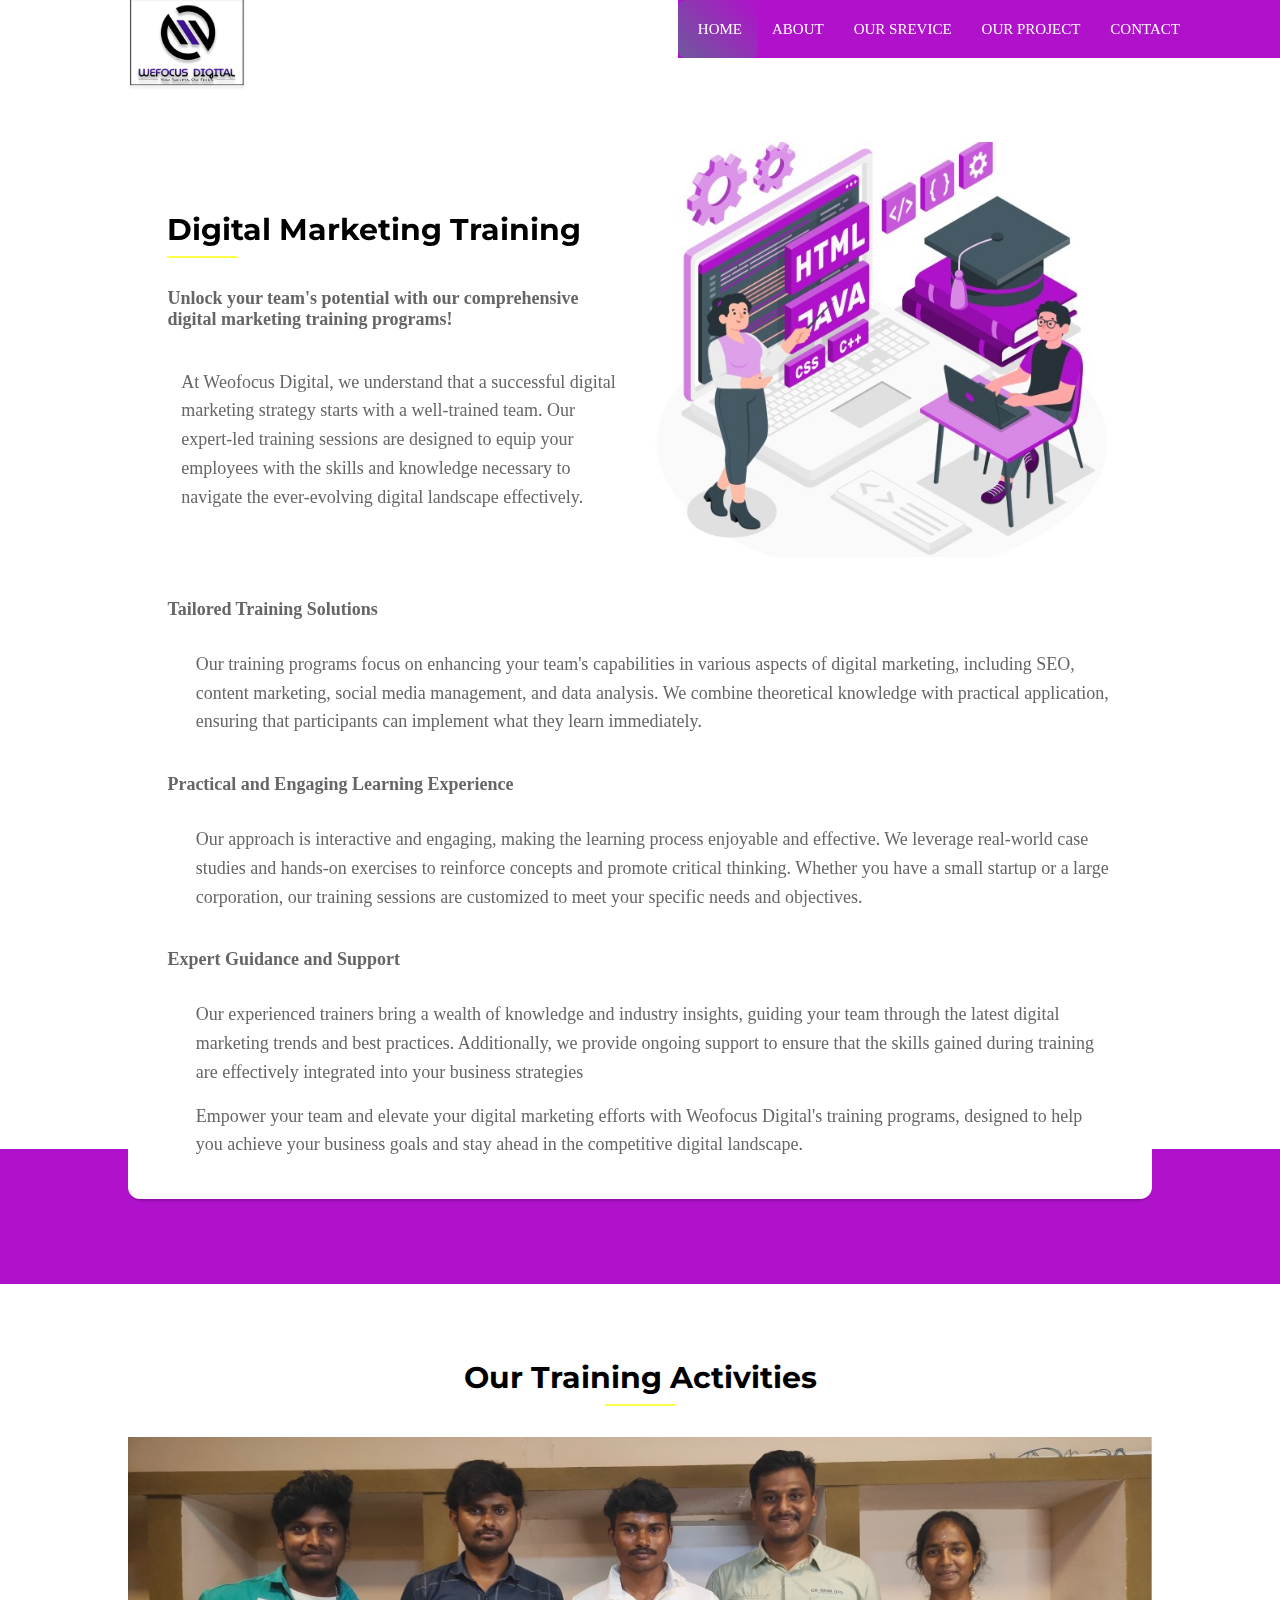
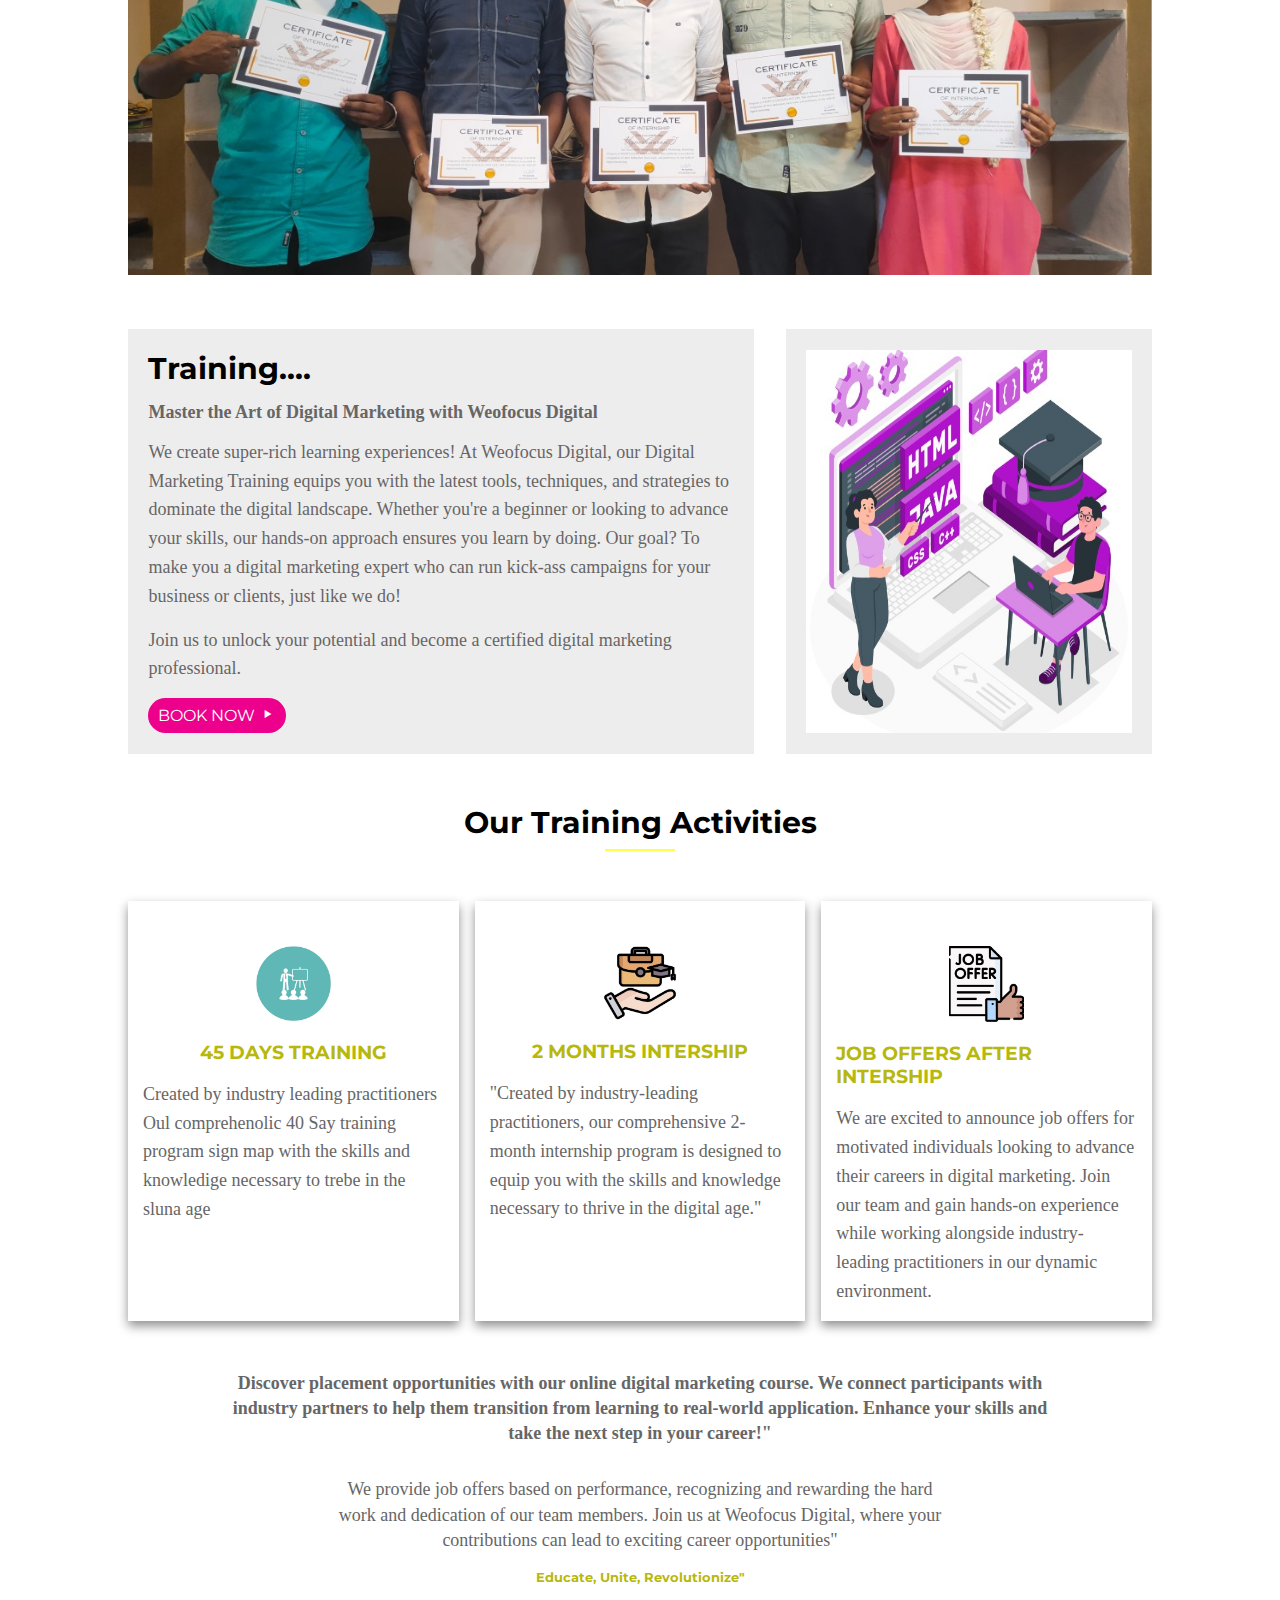
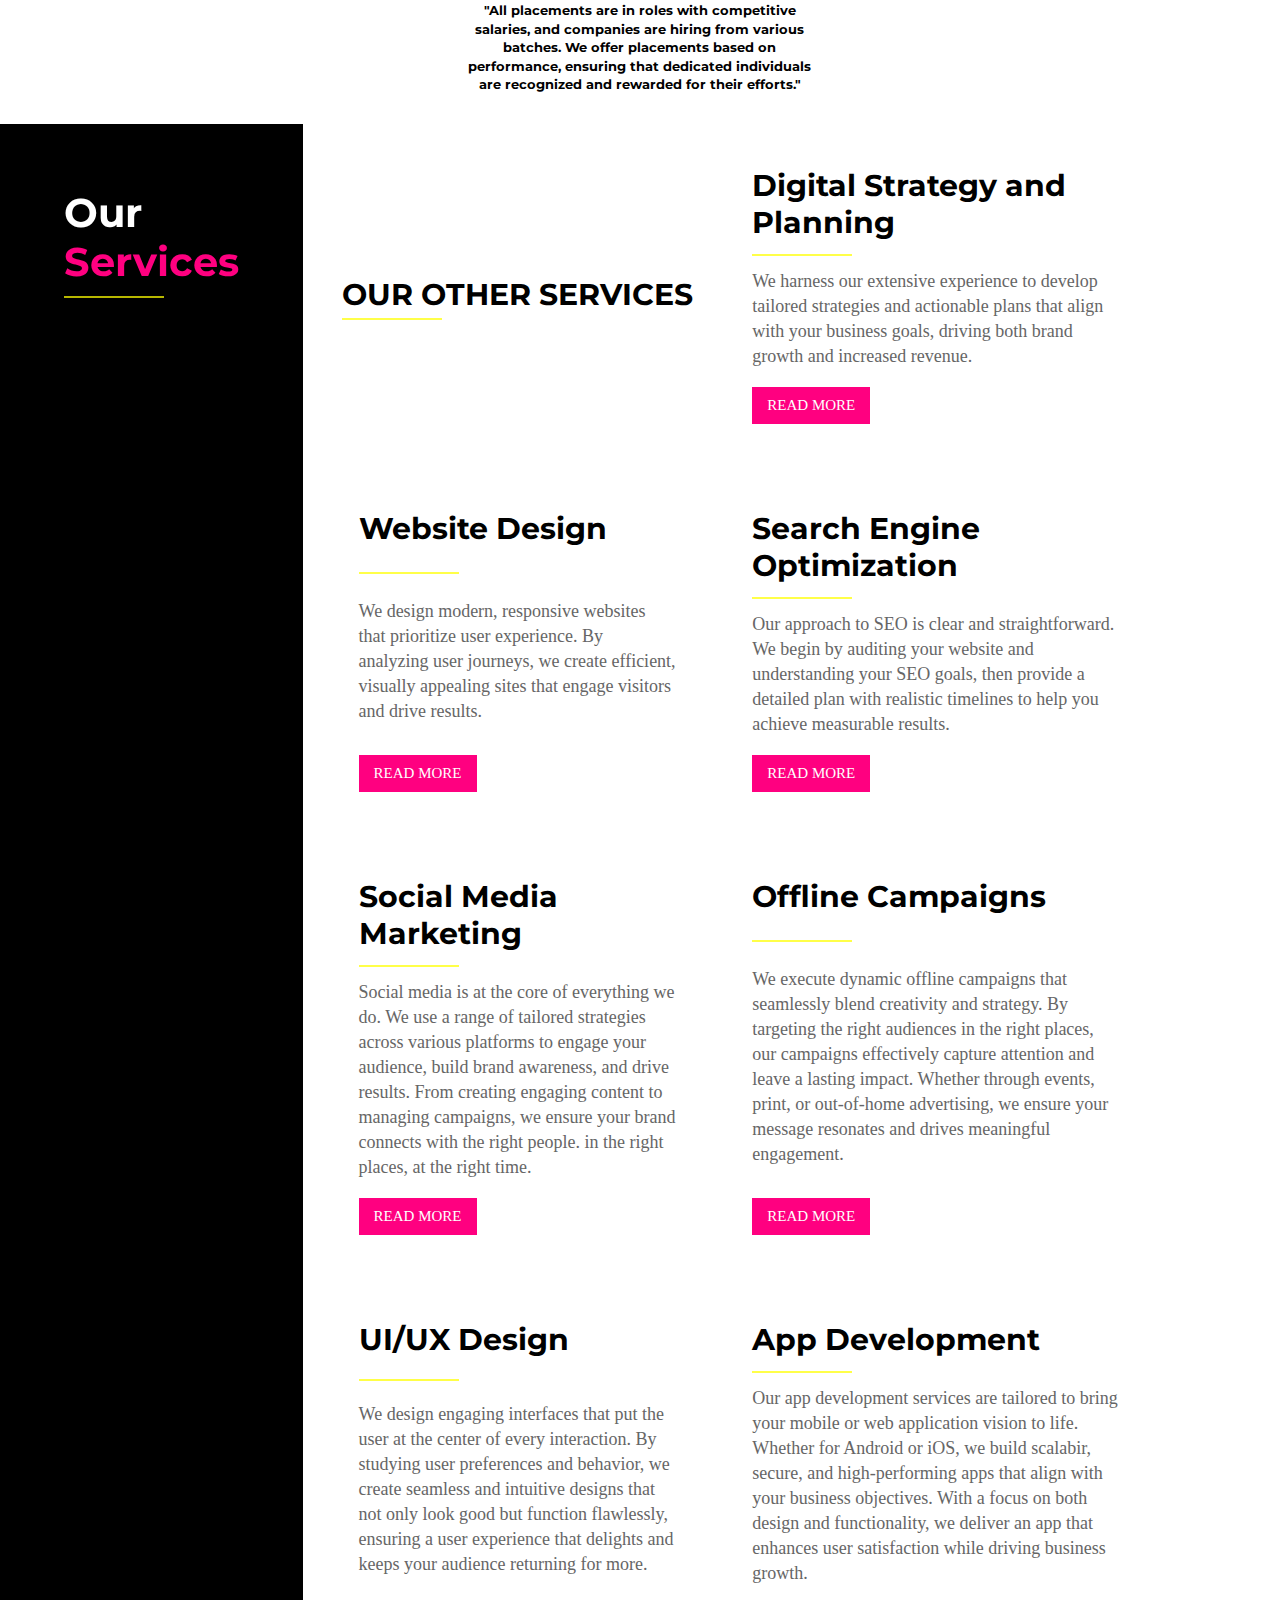
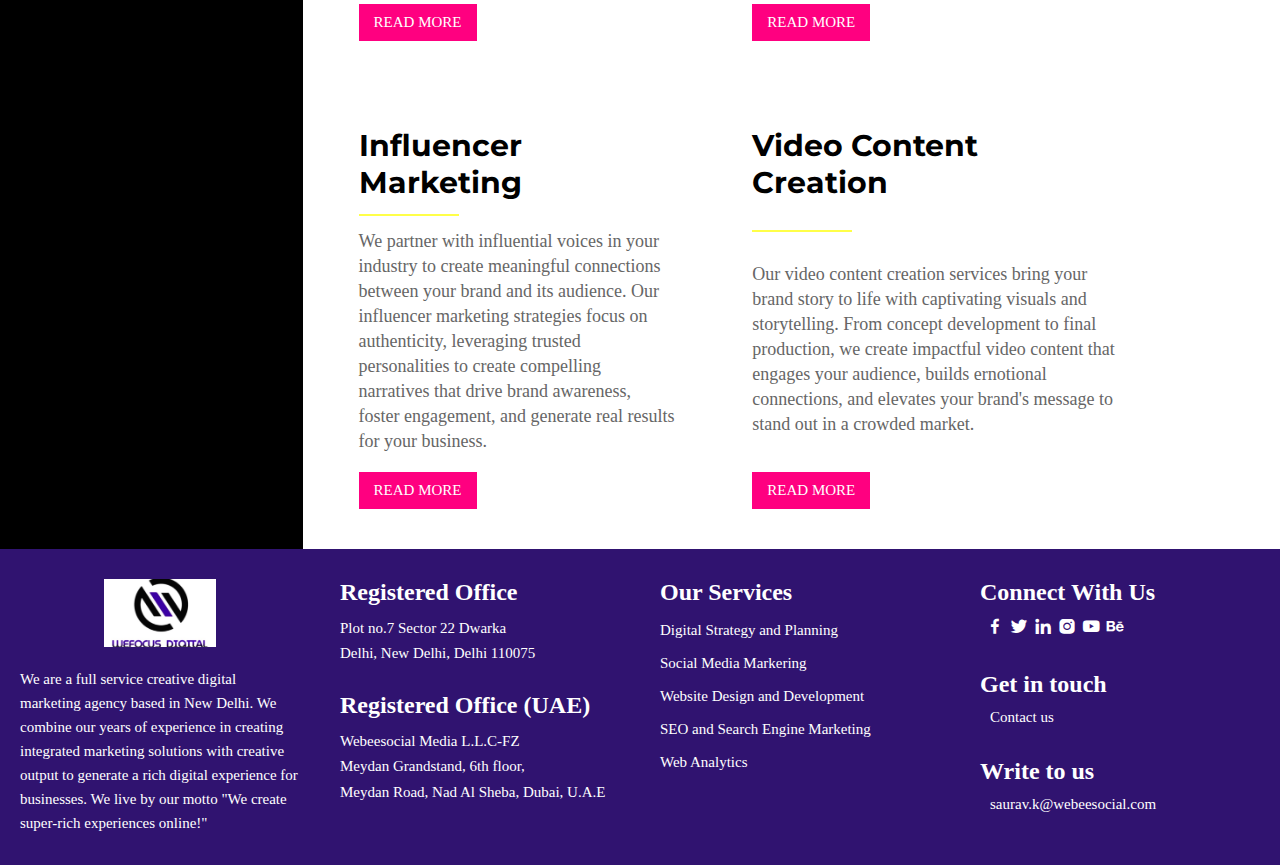
<file: training.html>
<!DOCTYPE html>
<html lang="en">
  <head>
    <meta charset="UTF-8" />
    <meta name="viewport" content="width=device-width, initial-scale=1.0" />
    <title>Training</title>
    <link rel="stylesheet" href="assets/css/training.css" />
    <!-- <link rel="stylesheet" href="/assets/css/style.css"> -->
    <link href='https://unpkg.com/boxicons@2.1.4/css/boxicons.min.css' rel='stylesheet'>
    <link href="https://unpkg.com/boxicons@2.1.4/css/boxicons.min.css" rel="stylesheet"/>
  </head>
  <body>
    <header>
      <div class="nav-main">
          <div class="nav-sub">
              <img src="./assets/images/main-logo.png" alt="">
          </div>
          <div class="nav-sub" id="nav-bar">
            <ul class="ul-main">
              <li onclick="location.href='index.html'"><a href="/index.html">HOME</a></li>
              <li><a href="">ABOUT</a></li>
              <li onclick="location.href='training.html'"><a href="/training.html">OUR SREVICE</a></li>
              <li><a href="">OUR PROJECT</a></li>
              <li><a href="">CONTACT</a></li>
              <span></span>
          </ul>
          <div>
            <i class='bx bx-menu'></i>
        </div>
          </div>
      </div>
  </header>
    <div class="Train-whole-box">
      <div class="Train-whole-box1">
        <div class="Train-whole-box1-cont">
          <h1>Digital Marketing Training</h1>
          <div class="dash-line"></div>
          <h4>
            Unlock your team's potential with our comprehensive digital
            marketing training programs!
          </h4>
          <p>
            At Weofocus Digital, we understand that a successful digital
            marketing strategy starts with a well-trained team. Our expert-led
            training sessions are designed to equip your employees with the
            skills and knowledge necessary to navigate the ever-evolving digital
            landscape effectively.
          </p>
        </div>

        <div class="Train-whole-box1-imge">
          <img src="assets/images/training img.jpeg" alt="" />
        </div>
      </div>

      <div class="Train-whole-box2">
        <h4>Tailored Training Solutions</h4>
        <p>
          Our training programs focus on enhancing your team's capabilities in
          various aspects of digital marketing, including SEO, content
          marketing, social media management, and data analysis. We combine
          theoretical knowledge with practical application, ensuring that
          participants can implement what they learn immediately.
        </p>
      </div>

      <div class="Train-whole-box2">
        <h4>Practical and Engaging Learning Experience</h4>
        <p>
          Our approach is interactive and engaging, making the learning process
          enjoyable and effective. We leverage real-world case studies and
          hands-on exercises to reinforce concepts and promote critical
          thinking. Whether you have a small startup or a large corporation, our
          training sessions are customized to meet your specific needs and
          objectives.
        </p>
      </div>

      <div class="Train-whole-box2">
        <h4>Expert Guidance and Support</h4>
        <p>
          Our experienced trainers bring a wealth of knowledge and industry
          insights, guiding your team through the latest digital marketing
          trends and best practices. Additionally, we provide ongoing support to
          ensure that the skills gained during training are effectively
          integrated into your business strategies
        </p>
        <p>
          Empower your team and elevate your digital marketing efforts with
          Weofocus Digital's training programs, designed to help you achieve
          your business goals and stay ahead in the competitive digital
          landscape.
        </p>
      </div>
    </div>
    <div class="line"></div>

    <div class="Training-whole-part">
      <h1>Our Training Activities</h1>
      <center><div class="dash-line2"></div></center>
      <img src="assets/images/interns img.jpeg" alt="Reload" />
    </div>

    <div class="Training-whole-part2">
      <div class="Training-whole-part2-cont">
        <h1>Training....</h1>
        <h4>Master the Art of Digital Marketing with Weofocus Digital</h4>
        <p>
          We create super-rich learning experiences! At Weofocus Digital, our
          Digital Marketing Training equips you with the latest tools,
          techniques, and strategies to dominate the digital landscape. Whether
          you're a beginner or looking to advance your skills, our hands-on
          approach ensures you learn by doing. Our goal? To make you a digital
          marketing expert who can run kick-ass campaigns for your business or
          clients, just like we do!
        </p>
        <p>
          Join us to unlock your potential and become a certified digital
          marketing professional.
        </p>
        <button>BOOK NOW<i class="bx bx-play"></i></button>
      </div>

      <div class="Training-whole-part2-imge">
        <!-- <div > -->
          <img src="assets/images/training img.jpeg" alt="" />
        <!-- </div> -->
      </div>
    </div>

    <div class="Training-Activities-head">
      <h1>Our Training Activities</h1>
      <center><div class="dash-line2"></div></center>
    </div>

    <div class="Training-Activities-box">
      <div class="Training-Activities-box1">
        <div><img src="assets/images/train.jpeg" alt="" /></div>
        <h3>45 DAYS TRAINING</h3>
        <p>
          Created by industry leading practitioners Oul comprehenolic 40 Say
          training program sign map with the skills and knowledige necessary to
          trebe in the sluna age
        </p>
      </div>

      <div class="Training-Activities-box2">
        <div><img src="assets/images/month intern.jpeg" alt="" /></div>
        <h3>2 MONTHS INTERSHIP</h3>
        <p>
          "Created by industry-leading practitioners, our comprehensive 2-month
          internship program is designed to equip you with the skills and
          knowledge necessary to thrive in the digital age."
        </p>
      </div>

      <div class="Training-Activities-box3">
        <div><img src="assets/images/job offer.jpeg" alt="" /></div>
        <h3>JOB OFFERS AFTER INTERSHIP</h3>
        <p>
          We are excited to announce job offers for motivated individuals
          looking to advance their careers in digital marketing. Join our team
          and gain hands-on experience while working alongside industry- leading
          practitioners in our dynamic environment.
        </p>
      </div>
    </div>

    <div class="cont-write">
      <h4>
        Discover placement opportunities with our online digital marketing
        course. We connect participants with industry partners to help them
        transition from learning to real-world application. Enhance your skills
        and take the next step in your career!"
      </h4>
      <p>
        We provide job offers based on performance, recognizing and rewarding
        the hard work and dedication of our team members. Join us at Weofocus
        Digital, where your contributions can lead to exciting career
        opportunities"
      </p>
      <h5 style="color: rgb(184, 184, 12)">Educate, Unite, Revolutionize"</h5>
      <h5 class="cont-write-line">
        "All placements are in roles with competitive salaries, and companies
        are hiring from various batches. We offer placements based on
        performance, ensuring that dedicated individuals are recognized and
        rewarded for their efforts."
      </h5>
    </div>
    <div style="margin: 0;">
        <div class="main-service" >
            <div class="fix-service">
                <div class="fix-service-in">         
                    <h1>Our <Span>Services</Span></h1>
                    <h2 class="service-line"></h2>
                </div>
            </div>
            <div class="services-cont">
                <div class="services-cont1">
                    <div>
                        <h1>OUR OTHER SERVICES</h1>
                        <h2 class="service-line"></h2>
                    </div>
                </div>
                <div class="services-in-cont">
                    <h1>Digital Strategy and Planning</h1>
                    <h2 class="service-line"></h2>
                    <p>We harness our extensive experience to develop tailored strategies and actionable plans that align with your business goals, driving both brand growth and increased revenue.</p>
                    <div>
                      <button onclick="location.href='digital-marketing.html'"><a href="/digital-marketing.html">READ MORE</a></button>
                    </div>
                </div>
                <div class="services-in-cont">
                    <h1>Website Design</h1>
                    <h2 class="service-line"></h2>
                    <p>We design modern, responsive websites that prioritize user experience. By analyzing user journeys, we create efficient, visually appealing sites that engage visitors and drive results.</p>
                    <div>
                      <button onclick="location.href='Website_Design.html'"><a href="/Website_Design.html">READ MORE</a></button>
                    </div>
                </div>
                <div class="services-in-cont">
                    <h1>Search Engine Optimization</h1>
                    <h2 class="service-line"></h2>
                    <p>Our approach to SEO is clear and straightforward. We begin by auditing your website and understanding your SEO goals, then provide a detailed plan with realistic timelines to help you achieve measurable results.</p>
                    <div>
                      <button onclick="location.href='Search-Engine-Optimization.html'"><a href="/Search-Engine-Optimization.html">READ MORE</a></button>
                    </div>
                </div>
                <div class="services-in-cont">
                    <h1>Social Media Marketing</h1>
                    <h2 class="service-line"></h2>
                    <p>Social media is at the core of everything we do. We use a range of tailored strategies across various platforms to engage your audience, build brand awareness, and drive results. From creating engaging content to managing campaigns, we ensure your brand connects with the right people. in the right places, at the right time.</p>
                    <div>
                      <button onclick="location.href='Social-Media-Marketing.html'"><a href="/Social-Media-Marketing.html">READ MORE</a></button>
                    </div>
                </div>
                <div class="services-in-cont">
                    <h1>Offline Campaigns</h1>
                    <h2 class="service-line"></h2>
                    <p>We execute dynamic offline campaigns that seamlessly blend creativity and strategy. By targeting the right audiences in the right places, our campaigns effectively capture attention and leave a lasting impact. Whether through events, print, or out-of-home advertising, we ensure your message resonates and drives meaningful engagement.</p>
                    <div>
                      <button onclick="location.href='Offline-Campaigns.html'"><a href="/Offline-Campaigns.html">READ MORE</a></button>
                    </div>
                </div>
                <div class="services-in-cont">
                    <h1>UI/UX Design</h1>
                    <h2 class="service-line"></h2>
                    <p>We design engaging interfaces that put the user at the center of every interaction. By studying user preferences and behavior, we create seamless and intuitive designs that not only look good but function flawlessly, ensuring a user experience that delights and keeps your audience returning for more.</p>
                    <div>
                      <button onclick="location.href='UI-UX-Design.html'"><a href="/UI-UX-Design.html">READ MORE</a></button>
                    </div>
                </div>
                <div class="services-in-cont">
                    <h1>App Development</h1>
                    <h2 class="service-line"></h2>
                    <p>Our app development services are tailored to bring your mobile or web application vision to life. Whether for Android or iOS, we build scalabir, secure, and high-performing apps that align with your business objectives. With a focus on both design and functionality, we deliver an app that enhances user satisfaction while driving business growth.</p>
                    <div>
                      <button onclick="location.href='App-Development.html'"><a href="/App-Development.html">READ MORE</a></button>
                    </div>
                </div>
                <div class="services-in-cont">
                    <h1>Influencer Marketing</h1>
                    <h2 class="service-line"></h2>
                    <p>We partner with influential voices in your industry to create meaningful connections between your brand and its audience. Our influencer marketing strategies focus on authenticity, leveraging trusted personalities to create compelling narratives that drive brand awareness, foster engagement, and generate real results for your business.</p>
                    <div>
                      <button onclick="location.href='Influencer-Marketing.html'"><a href="/Influencer-Marketing.html">READ MORE</a></button>
                    </div>
                </div>
                <div class="services-in-cont">
                    <h1>Video Content Creation</h1>
                    <h2 class="service-line"></h2>
                    <p>Our video content creation services bring your brand story to life with captivating visuals and storytelling. From concept development to final production, we create impactful video content that engages your audience, builds ernotional connections, and elevates your brand's message to stand out in a crowded market.</p>
                    <div>
                      <button onclick="location.href='Video Content Creation.html'"><a href="/Video Content Creation.html">READ MORE</a></button>
                    </div>
                </div>
            </div>
        </div>
    </div>

    <div class="foot">
      <div class="foot-box-1">
        <img src="assets/images/logo.jpeg" alt="" />
        <p>
          We are a full service creative digital marketing agency based in New
          Delhi. We combine our years of experience in creating integrated
          marketing solutions with creative output to generate a rich digital
          experience for businesses. We live by our motto "We create super-rich
          experiences online!"
        </p>
      </div>

      <div class="foot-box-2">
        <div class="foot-box-2-1">
          <h2>Registered Office</h2>
          <p>Plot no.7 Sector 22 Dwarka</p>
          <p>Delhi, New Delhi, Delhi 110075</p>
        </div>
        <div class="foot-box-2-2">
          <h2>Registered Office (UAE)</h2>
          <p>Webeesocial Media L.L.C-FZ</p>
          <p>Meydan Grandstand, 6th floor,</p>
          <p>Meydan Road, Nad Al Sheba, Dubai, U.A.E</p>
        </div>
      </div>

      <div class="foot-box-3">
        <h2>Our Services</h2>
        <a href="#">Digital Strategy and Planning</a>
        <a href="#">Social Media Markering</a>
        <a href="#">Website Design and Development</a>
        <a href="#">SEO and Search Engine Marketing</a>
        <a href="#">Web Analytics</a>
      </div>

      <div class="foot-part-box">
        <div class="foot-box-4">
          <h2>Connect With Us</h2>
          <i class="bx bxl-facebook" style="margin-left: 5px"></i>
          <i class="bx bxl-twitter"></i>
          <i class="bx bxl-linkedin"></i>
          <i class="bx bxl-instagram-alt"></i>
          <i class="bx bxl-youtube"></i>
          <i class="bx bxl-behance"></i>
        </div>

        <div class="foot-box-5">
          <h2>Get in touch</h2>
          <a href="#">Contact us</a>
        </div>

        <div class="foot-box-6">
          <h2>Write to us</h2>
          <a href="mailto:saurav.k@webeesocial.com">saurav.k@webeesocial.com</a>
        </div>
      </div>
    </div>
  </body>
</html>
</file>
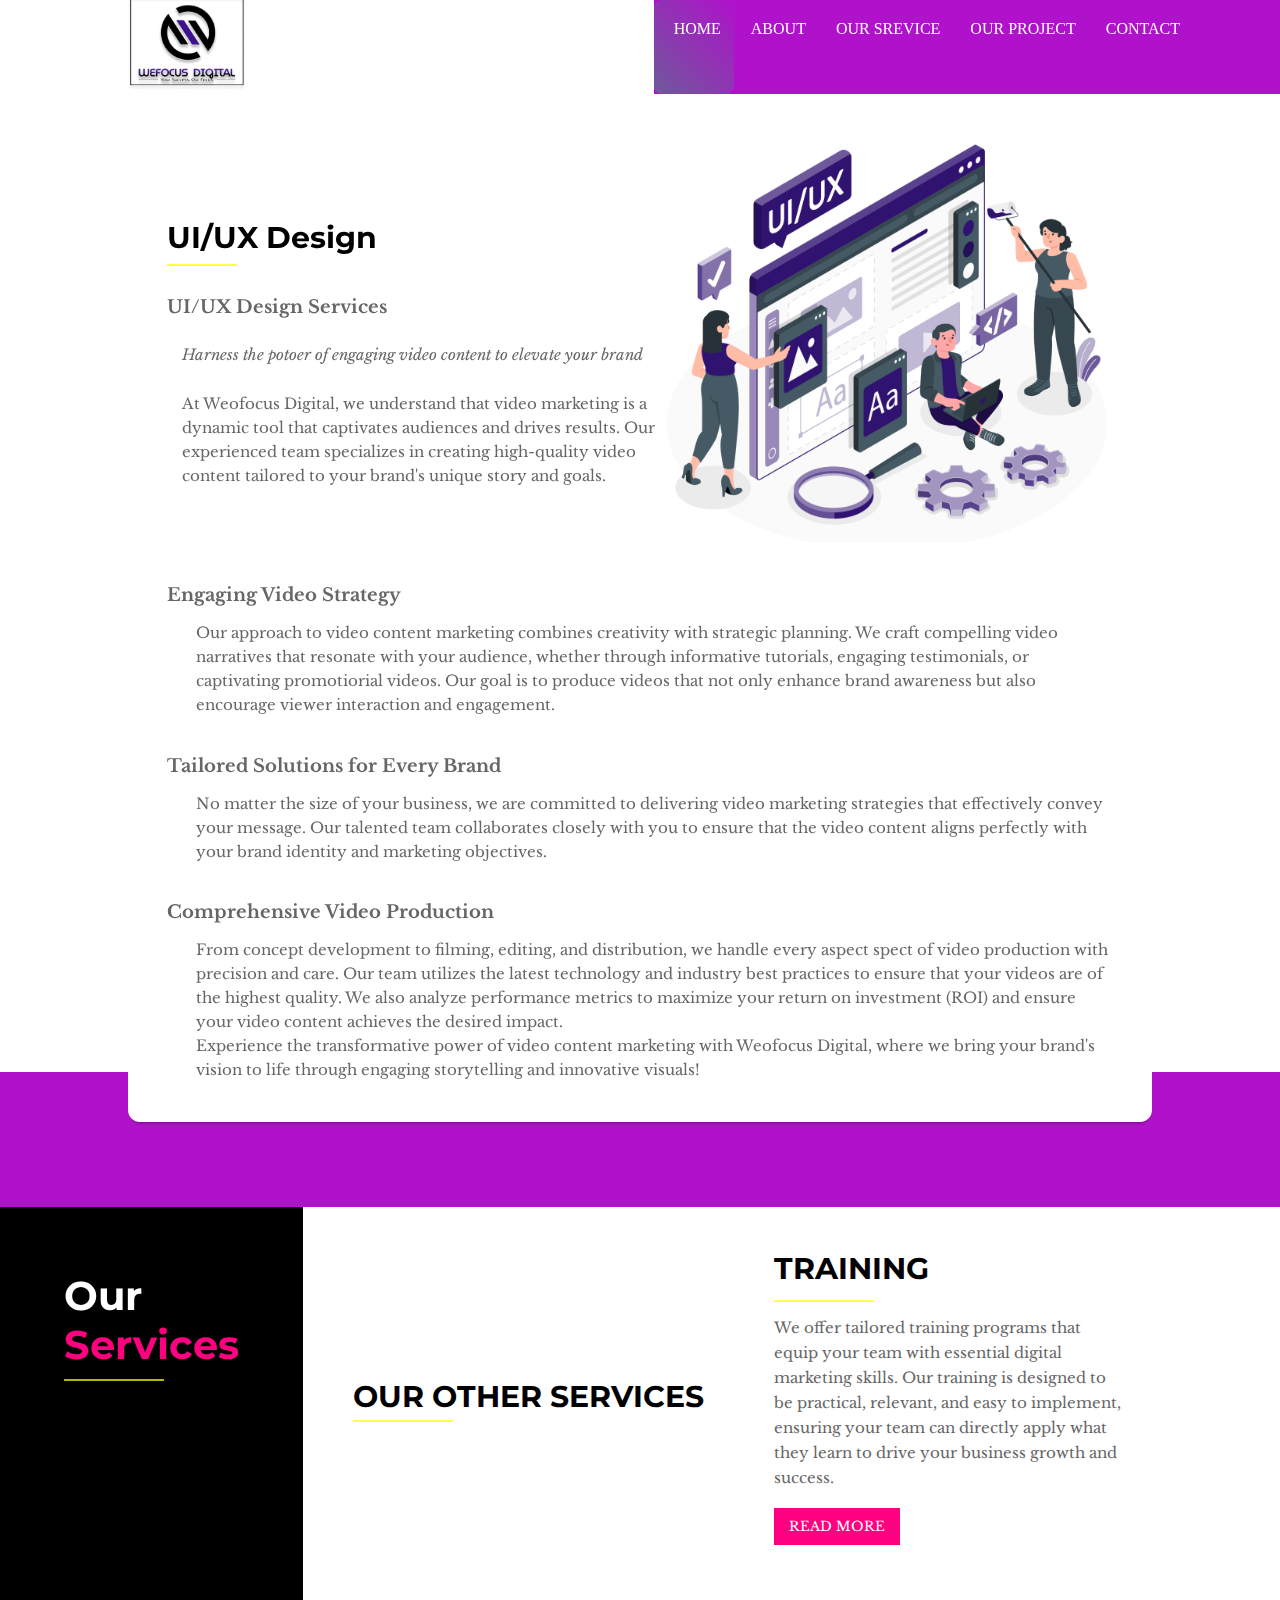
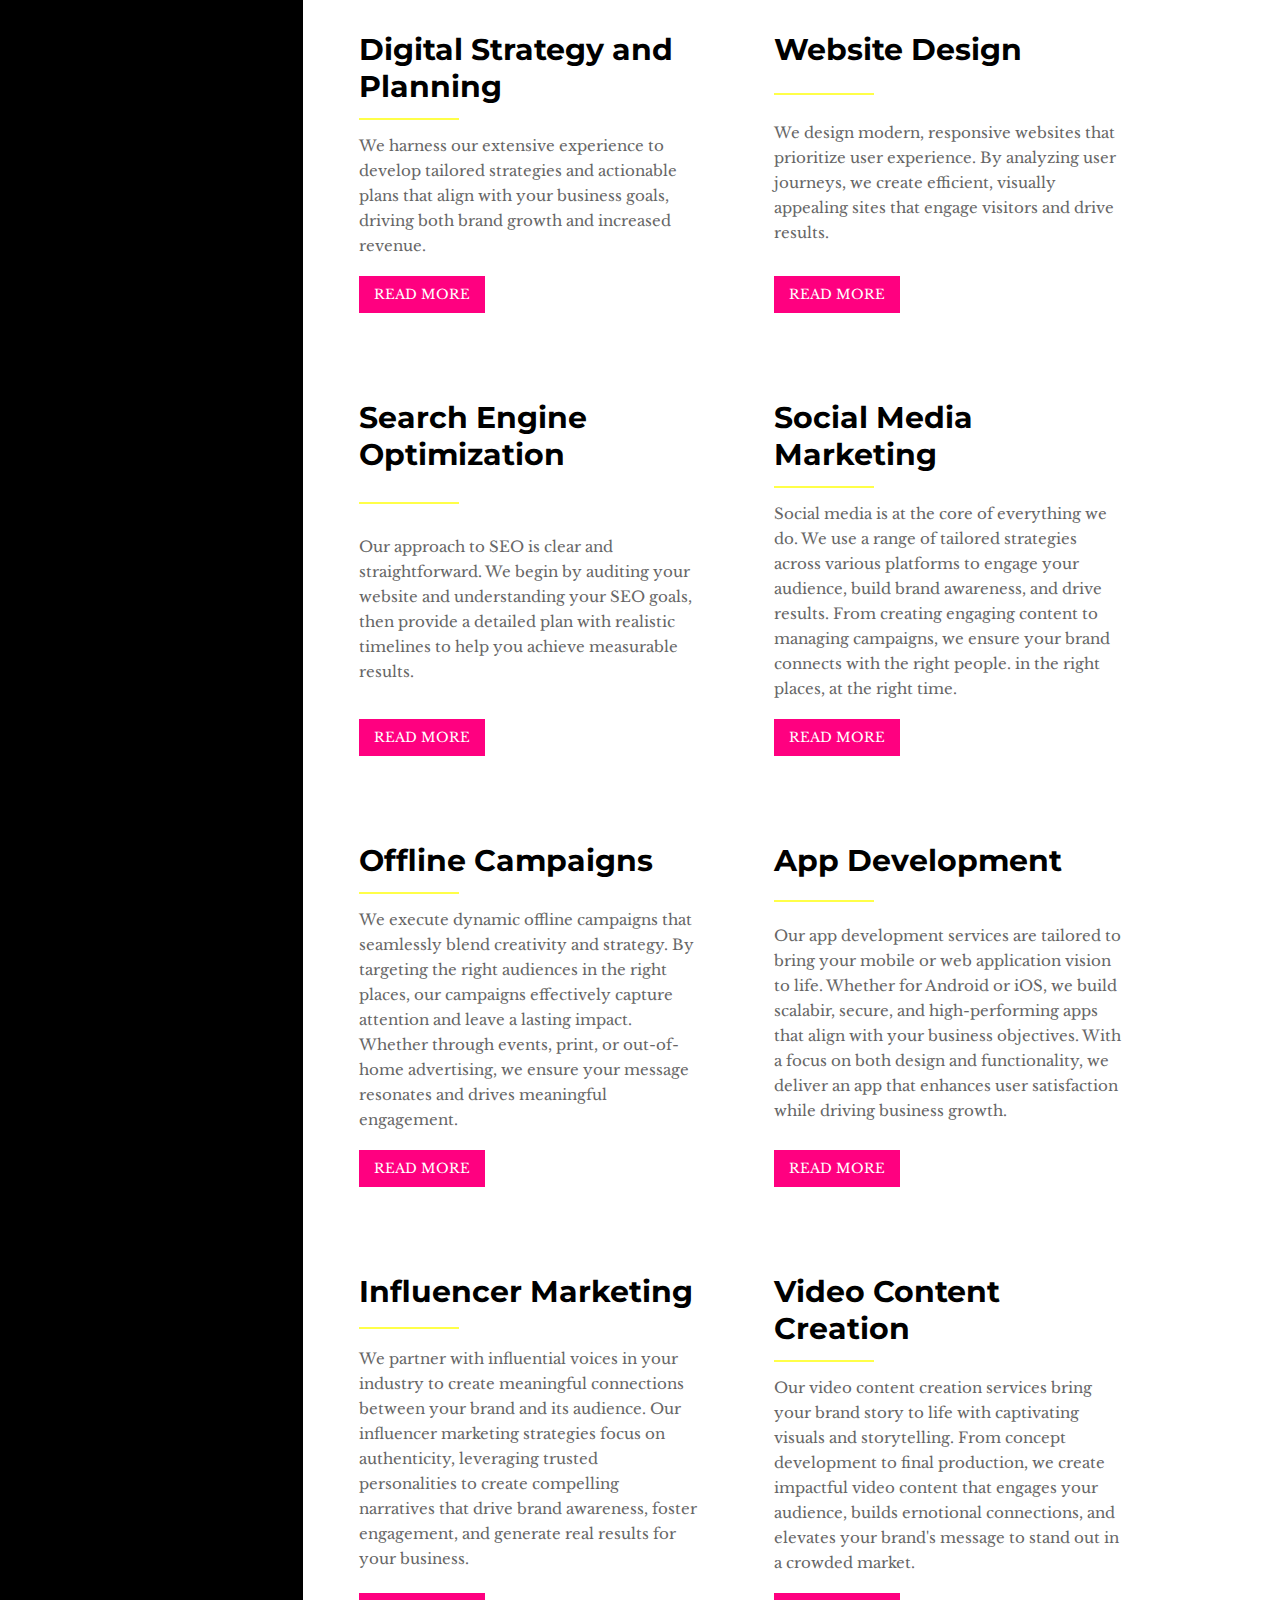
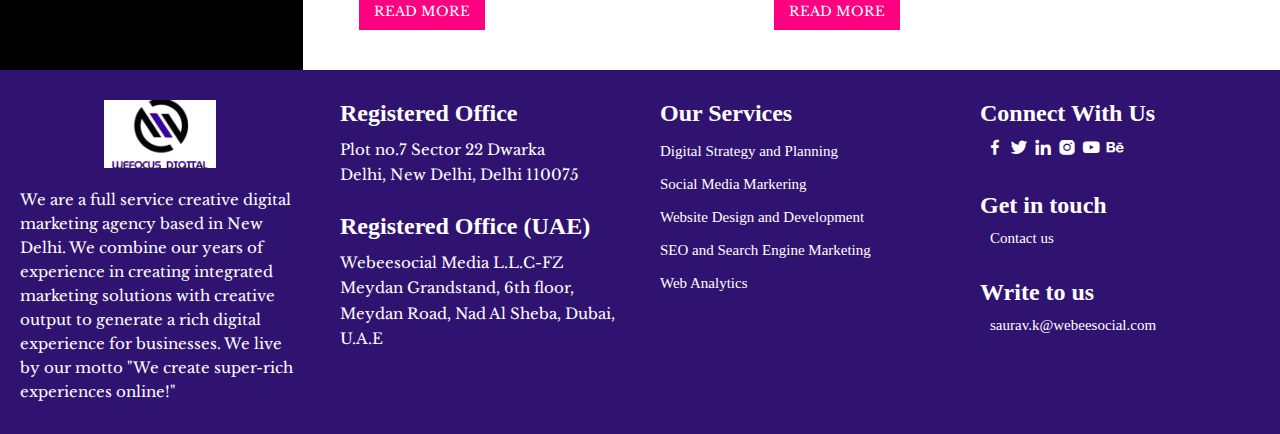
<file: UI-UX-Design.html>
<!DOCTYPE html>
<html lang="en">
  <head>
    <meta charset="UTF-8" />
    <meta name="viewport" content="width=device-width, initial-scale=1.0" />
    <title>UI/UX Design</title>
    <link rel="stylesheet" href="/assets/css/Service_style.css" />
    <link href='https://unpkg.com/boxicons@2.1.4/css/boxicons.min.css' rel='stylesheet'>
    <link
      href="https://unpkg.com/boxicons@2.1.4/css/boxicons.min.css"
      rel="stylesheet"
    />
  </head>
  <body>
    <header>
      <div class="nav-main">
          <div class="nav-sub">
              <img src="./assets/images/main-logo.png" alt="">
          </div>
          <div class="nav-sub" id="nav-bar">
            <ul class="ul-main">
              <li onclick="location.href='index.html'"><a href="/index.html">HOME</a></li>
              <li><a href="">ABOUT</a></li>
              <li onclick="location.href='training.html'"><a href="/training.html">OUR SREVICE</a></li>
              <li><a href="">OUR PROJECT</a></li>
              <li><a href="">CONTACT</a></li>
              <span></span>
          </ul>
          <div>
            <i class='bx bx-menu'></i>
        </div>
          </div>
      </div>
  </header>
    <div>
      <div class="Train-whole-box">
        <div class="Train-whole-box1">
          <div class="Train-whole-box1-cont">
            <h1>UI/UX Design</h1>
            <div class="dash-line"></div>
            <h4>UI/UX Design Services</h4>
            <p><i>Harness the potoer of engaging video content to elevate your brand</i>
            </p>
            <p>
              At Weofocus Digital, we understand that video marketing is a
              dynamic tool that captivates audiences and drives results. Our
              experienced team specializes in creating high-quality video
              content tailored to your brand's unique story and goals.
            </p>
          </div>
          <div class="Train-whole-box1-imge">
            <img src="/assets/images/UI-UX design-amico 1.png" alt="no image" />
          </div>
        </div>

        <div class="Train-whole-box2">
          <h4>Engaging Video Strategy</h4>
          <p>
            Our approach to video content marketing combines creativity with
            strategic planning. We craft compelling video narratives that
            resonate with your audience, whether through informative tutorials,
            engaging testimonials, or captivating promotiorial videos. Our goal
            is to produce videos that not only enhance brand awareness but also
            encourage viewer interaction and engagement.
          </p>
        </div>
        <div class="Train-whole-box2">
          <h4>Tailored Solutions for Every Brand</h4>
          <p>
            No matter the size of your business, we are committed to delivering
            video marketing strategies that effectively convey your message. Our
            talented team collaborates closely with you to ensure that the video
            content aligns perfectly with your brand identity and marketing
            objectives.
          </p>
        </div>
        <div class="Train-whole-box2">
          <h4>Comprehensive Video Production</h4>
          <p>
            From concept development to filming, editing, and distribution, we
            handle every aspect spect of video production with precision and
            care. Our team utilizes the latest technology and industry best
            practices to ensure that your videos are of the highest quality. We
            also analyze performance metrics to maximize your return on
            investment (ROI) and ensure your video content achieves the desired
            impact. <br />Experience the transformative power of video content
            marketing with Weofocus Digital, where we bring your brand's vision
            to life through engaging storytelling and innovative visuals!
          </p>
        </div>
      </div>
      <div class="line"></div>
    </div>
    <div>
      <div class="main-service">
        <div class="fix-service">
          <div class="fix-service-in">
            <h1>
              Our
              <span>Services</span>
            </h1>
            <h2 class="service-line"></h2>
          </div>
        </div>
        <div class="services-cont">
          <div class="services-cont1">
            <div>
              <h1>OUR OTHER SERVICES</h1>
              <h2 class="service-line"></h2>
            </div>
          </div>
          <div class="services-in-cont">
            <h1>TRAINING</h1>
            <h2 class="service-line"></h2>
            <p>
              We offer tailored training programs that equip your team with
              essential digital marketing skills. Our training is designed to be
              practical, relevant, and easy to implement, ensuring your team can
              directly apply what they learn to drive your business growth and
              success.
            </p>
            <div>
              <button onclick="location.href='training.html'"><a href="/training.html">READ MORE</a></button>
            </div>
          </div>
          <div class="services-in-cont">
            <h1>Digital Strategy and Planning</h1>
            <h2 class="service-line"></h2>
            <p>
              We harness our extensive experience to develop tailored strategies
              and actionable plans that align with your business goals, driving
              both brand growth and increased revenue.
            </p>
            <div>
              <button onclick="location.href='digital-marketing.html'"><a href="/digital-marketing.html">READ MORE</a></button>
            </div>
          </div>
          <div class="services-in-cont">
            <h1>Website Design</h1>
            <h2 class="service-line"></h2>
            <p>
              We design modern, responsive websites that prioritize user
              experience. By analyzing user journeys, we create efficient,
              visually appealing sites that engage visitors and drive results.
            </p>
            <div>
              <button onclick="location.href='Website_Design.html'"><a href="/Website_Design.html">READ MORE</a></button>
            </div>
          </div>
          <div class="services-in-cont">
            <h1>Search Engine Optimization</h1>
            <h2 class="service-line"></h2>
            <p>
              Our approach to SEO is clear and straightforward. We begin by
              auditing your website and understanding your SEO goals, then
              provide a detailed plan with realistic timelines to help you
              achieve measurable results.
            </p>
            <div>
              <button onclick="location.href='Search-Engine-Optimization.html'"><a href="/Search-Engine-Optimization.html">READ MORE</a></button>
            </div>
          </div>
          <div class="services-in-cont">
            <h1>Social Media Marketing</h1>
            <h2 class="service-line"></h2>
            <p>
              Social media is at the core of everything we do. We use a range of
              tailored strategies across various platforms to engage your
              audience, build brand awareness, and drive results. From creating
              engaging content to managing campaigns, we ensure your brand
              connects with the right people. in the right places, at the right
              time.
            </p>
            <div>
              <button onclick="location.href='Social-Media-Marketing.html'"><a href="/Social-Media-Marketing.html">READ MORE</a></button>
            </div>
          </div>
          <div class="services-in-cont">
            <h1>Offline Campaigns</h1>
            <h2 class="service-line"></h2>
            <p>
              We execute dynamic offline campaigns that seamlessly blend
              creativity and strategy. By targeting the right audiences in the
              right places, our campaigns effectively capture attention and
              leave a lasting impact. Whether through events, print, or
              out-of-home advertising, we ensure your message resonates and
              drives meaningful engagement.
            </p>
            <div>
              <button onclick="location.href='Offline-Campaigns.html'"><a href="/Offline-Campaigns.html">READ MORE</a></button>
            </div>
          </div>
         
          <div class="services-in-cont">
            <h1>App Development</h1>
            <h2 class="service-line"></h2>
            <p>
              Our app development services are tailored to bring your mobile or
              web application vision to life. Whether for Android or iOS, we
              build scalabir, secure, and high-performing apps that align with
              your business objectives. With a focus on both design and
              functionality, we deliver an app that enhances user satisfaction
              while driving business growth.
            </p>
            <div>
              <button onclick="location.href='App-Development.html'"><a href="/App-Development.html">READ MORE</a></button>
            </div>
          </div>
          <div class="services-in-cont">
              <h1>Influencer Marketing</h1>
              <h2 class="service-line"></h2>
              <p>We partner with influential voices in your industry to create meaningful connections between your brand and its audience. Our influencer marketing strategies focus on authenticity, leveraging trusted personalities to create compelling narratives that drive brand awareness, foster engagement, and generate real results for your business.</p>
              <div>
                <button onclick="location.href='Influencer-Marketing.html'"><a href="/Influencer-Marketing.html">READ MORE</a></button>
              </div>
          </div>
          <div class="services-in-cont">
            <h1>Video Content Creation</h1>
            <h2 class="service-line"></h2>
            <p>
              Our video content creation services bring your brand story to life
              with captivating visuals and storytelling. From concept
              development to final production, we create impactful video content
              that engages your audience, builds ernotional connections, and
              elevates your brand's message to stand out in a crowded market.
            </p>
            <div>
              <button onclick="location.href='Video Content Creation.html'"><a href="/Video Content Creation.html">READ MORE</a></button>
            </div>
          </div>
        </div>
      </div>
    </div>
    <div class="foot">
      <div class="foot-box-1">
        <img src="assets/images/logo.jpeg" alt="" />
        <p>
          We are a full service creative digital marketing agency based in New
          Delhi. We combine our years of experience in creating integrated
          marketing solutions with creative output to generate a rich digital
          experience for businesses. We live by our motto "We create super-rich
          experiences online!"
        </p>
      </div>

      <div class="foot-box-2">
        <div class="foot-box-2-1">
          <h2>Registered Office</h2>
          <p>Plot no.7 Sector 22 Dwarka</p>
          <p>Delhi, New Delhi, Delhi 110075</p>
        </div>
        <div class="foot-box-2-2">
          <h2>Registered Office (UAE)</h2>
          <p>Webeesocial Media L.L.C-FZ</p>
          <p>Meydan Grandstand, 6th floor,</p>
          <p>Meydan Road, Nad Al Sheba, Dubai, U.A.E</p>
        </div>
      </div>

      <div class="foot-box-3">
        <h2>Our Services</h2>
        <a href="#">Digital Strategy and Planning</a>
        <a href="#">Social Media Markering</a>
        <a href="#">Website Design and Development</a>
        <a href="#">SEO and Search Engine Marketing</a>
        <a href="#">Web Analytics</a>
      </div>
      <div class="foot-part-box">
        <div class="foot-box-4">
          <h2>Connect With Us</h2>
          <i class="bx bxl-facebook" style="margin-left: 5px"></i>
          <i class="bx bxl-twitter"></i>
          <i class="bx bxl-linkedin"></i>
          <i class="bx bxl-instagram-alt"></i>
          <i class="bx bxl-youtube"></i>
          <i class="bx bxl-behance"></i>
        </div>

        <div class="foot-box-5">
          <h2>Get in touch</h2>
          <a href="#">Contact us</a>
        </div>

        <div class="foot-box-6">
          <h2>Write to us</h2>
          <a href="mailto:saurav.k@webeesocial.com">saurav.k@webeesocial.com</a>
        </div>
      </div>
    </div>
  </body>
</html>
</file>
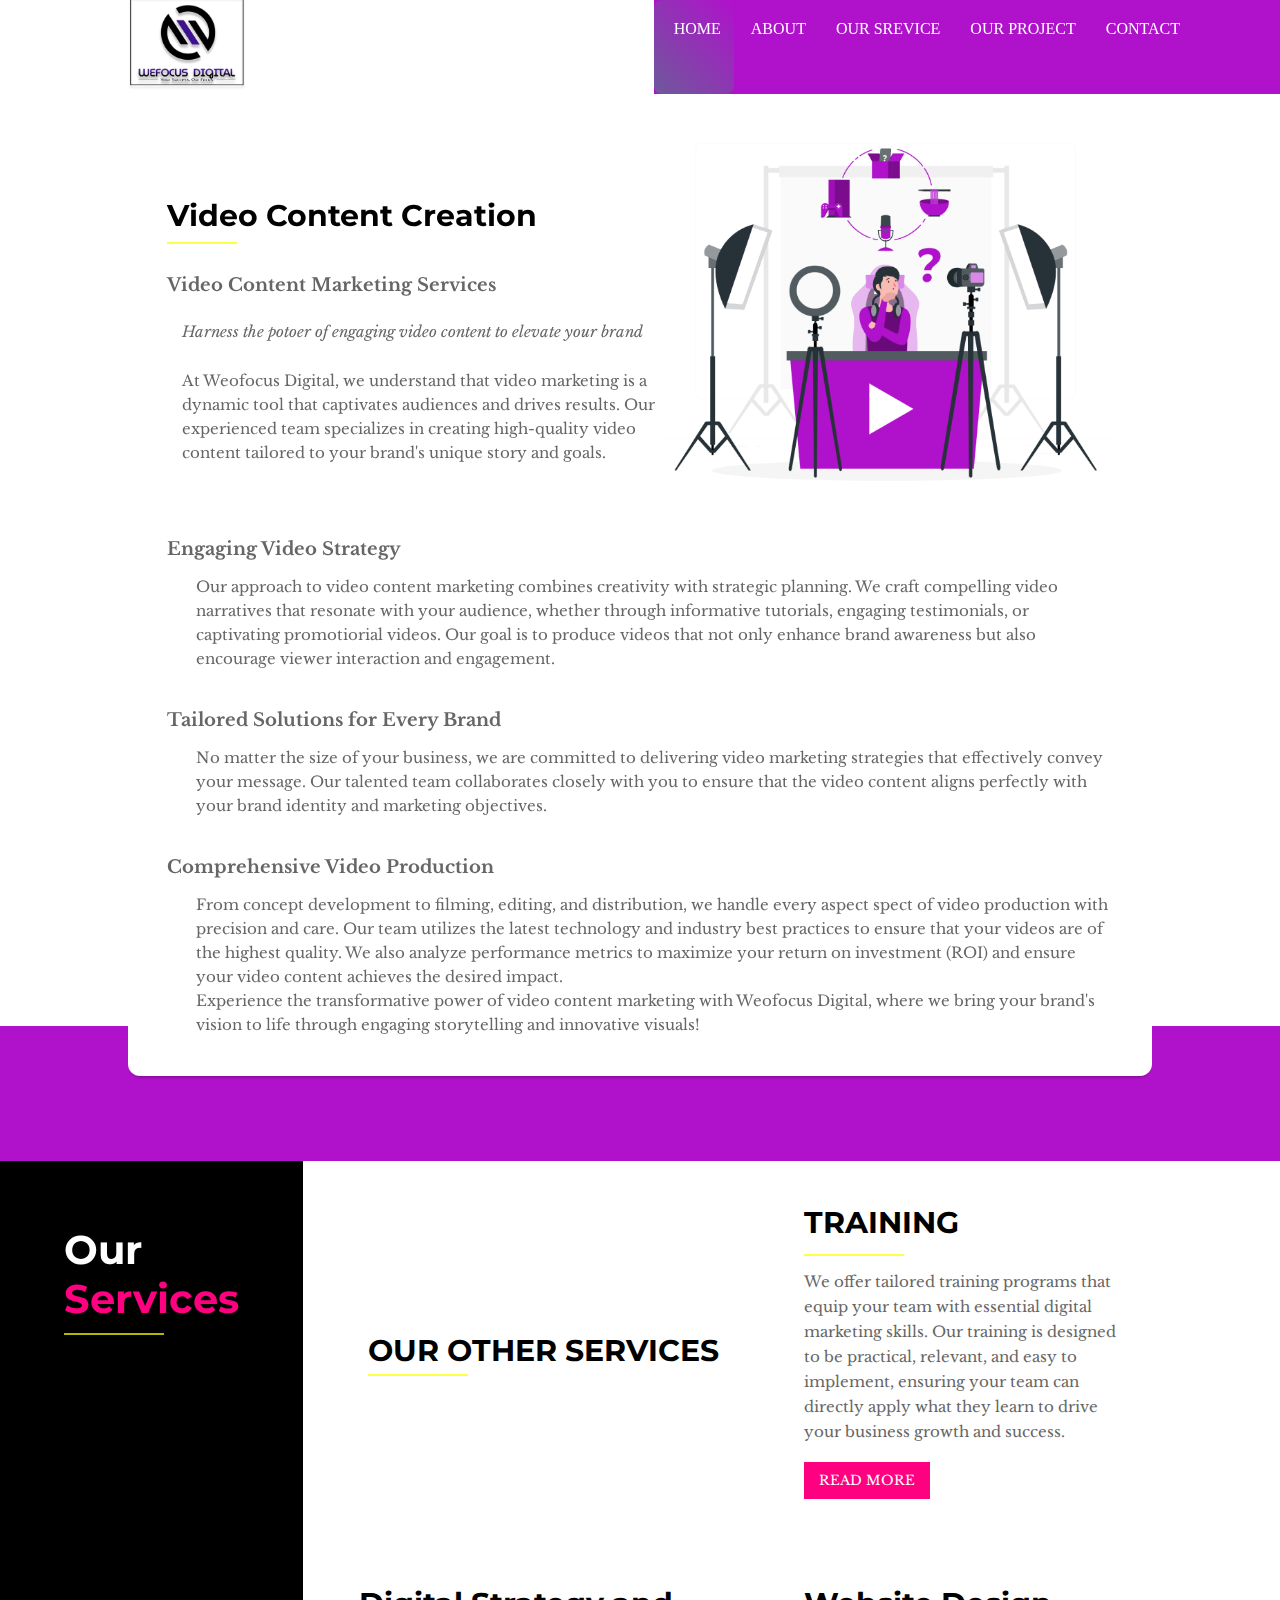
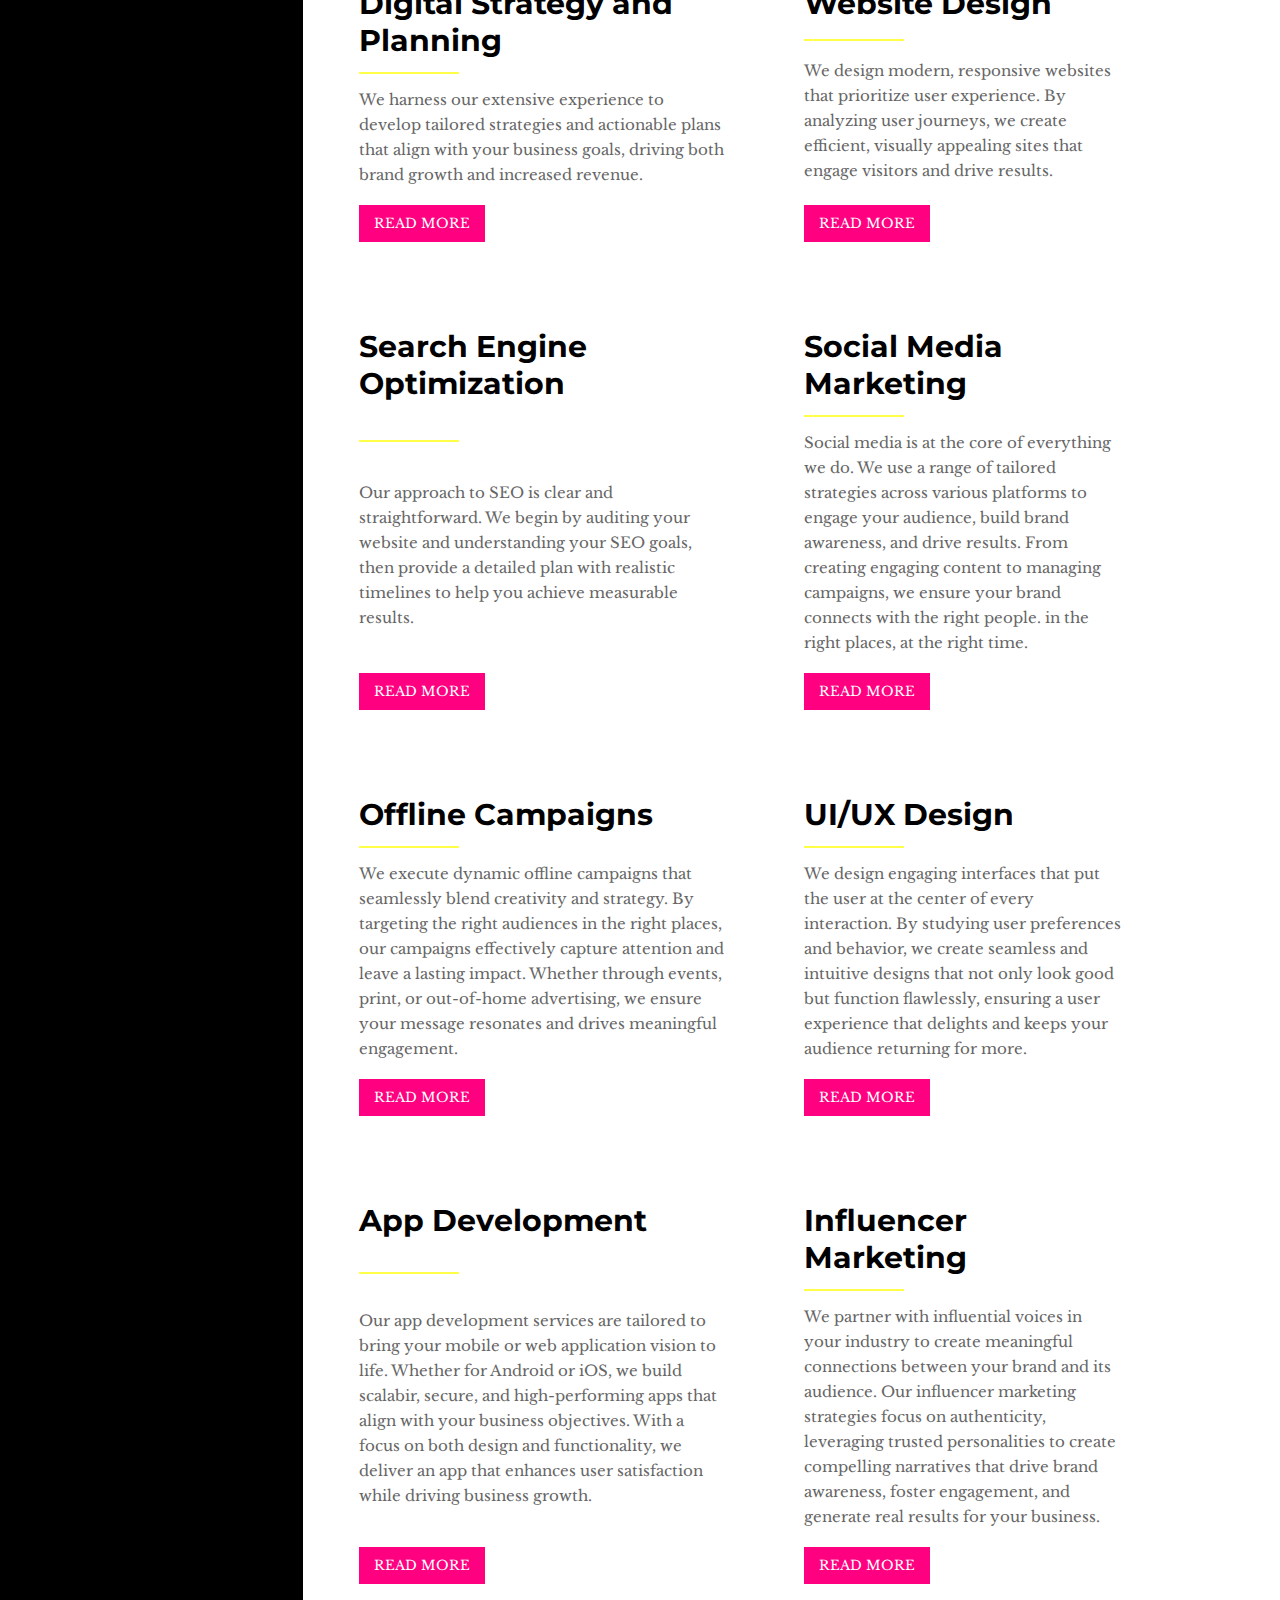
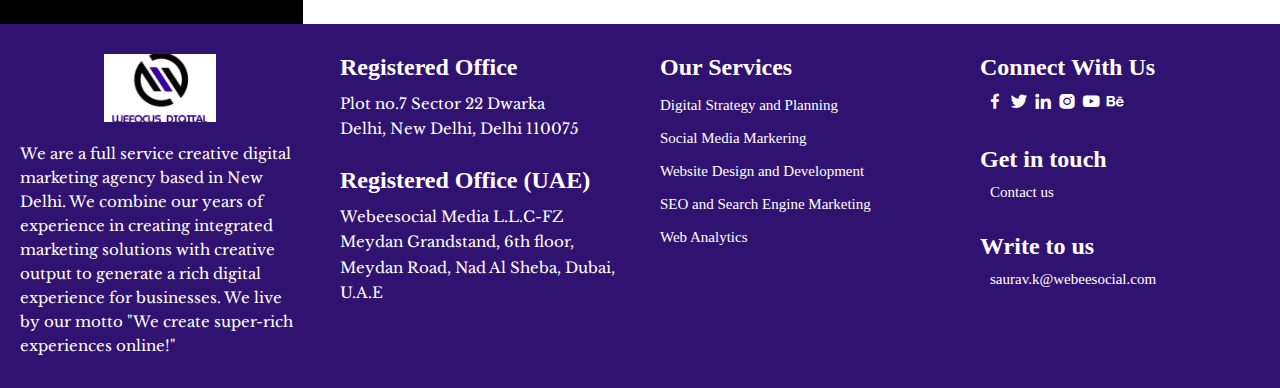
<file: Video Content Creation.html>
<!DOCTYPE html>
<html lang="en">
  <head>
    <meta charset="UTF-8" />
    <meta name="viewport" content="width=device-width, initial-scale=1.0" />
    <title>Video Content Creation</title>
    <link rel="stylesheet" href="/assets/css/Service_style.css" />
    <link href='https://unpkg.com/boxicons@2.1.4/css/boxicons.min.css' rel='stylesheet'>
    <link href="https://unpkg.com/boxicons@2.1.4/css/boxicons.min.css" rel="stylesheet"/>
  </head>
  <body>
    <header>
      <div class="nav-main">
          <div class="nav-sub">
              <img src="./assets/images/main-logo.png" alt="">
          </div>
          <div class="nav-sub" id="nav-bar">
            <ul class="ul-main">
              <li onclick="location.href='index.html'"><a href="/index.html">HOME</a></li>
              <li><a href="">ABOUT</a></li>
              <li onclick="location.href='training.html'"><a href="/training.html">OUR SREVICE</a></li>
              <li><a href="">OUR PROJECT</a></li>
              <li><a href="">CONTACT</a></li>
              <span></span>
          </ul>
          <div>
            <i class='bx bx-menu'></i>
        </div>
          </div>
      </div>
  </header>
    <div>
      <div class="Train-whole-box">
        <div class="Train-whole-box1">
          <div class="Train-whole-box1-cont">
            <h1>Video Content Creation</h1>
            <div class="dash-line"></div>
            <h4>Video Content Marketing Services</h4>
            <p><i>Harness the potoer of engaging video content to elevate your brand</i></p>
            <p>
             At Weofocus Digital, we understand that video marketing is a dynamic tool that captivates audiences and drives results. Our experienced team specializes in creating high-quality video content tailored to your brand's unique story and goals.
            </p>
          </div>
          <div class="Train-whole-box1-imge">
            <img src="/assets/images/video creation.png" alt="no image"/>
          </div>
        </div>

        <div class="Train-whole-box2">
          <h4>Engaging Video Strategy</h4>
          <p>
            Our approach to video content marketing combines creativity with strategic planning. We craft compelling video narratives that resonate with your audience, whether through informative tutorials, engaging testimonials, or captivating promotiorial videos. Our goal is to produce videos that not only enhance brand awareness but also encourage viewer interaction and engagement.
          </p>
        </div>
        <div class="Train-whole-box2">
          <h4>Tailored Solutions for Every Brand</h4>
          <p>No matter the size of your business, we are committed to delivering video marketing strategies that effectively convey your message. Our talented team collaborates closely with you to ensure that the video content aligns perfectly with your brand identity and marketing objectives.</p>
        </div>
        <div class="Train-whole-box2">
          <h4>Comprehensive Video Production</h4>
          <p>
            From concept development to filming, editing, and distribution, we handle every aspect spect of video production with precision and care. Our team utilizes the latest technology and industry best practices to ensure that your videos are of the highest quality. We also analyze performance metrics to maximize your return on investment (ROI) and ensure your video content achieves the desired impact. <br>Experience the transformative power of video content marketing with Weofocus Digital, where we bring your brand's vision to life through engaging storytelling and innovative visuals!
          </p>
        </div>
      </div>
      <div class="line"></div>
    </div>
    <div>
      <div class="main-service">
        <div class="fix-service">
          <div class="fix-service-in">
            <h1>
              Our 
              <span>Services</span>
            </h1>
            <h2 class="service-line"></h2>
          </div>
        </div>
        <div class="services-cont">
          <div class="services-cont1">
            <div>
              <h1>OUR OTHER SERVICES</h1>
              <h2 class="service-line"></h2>
            </div>
          </div>
          <div class="services-in-cont">
            <h1>TRAINING</h1>
            <h2 class="service-line"></h2>
            <p>
              We offer tailored training programs that equip your team with
              essential digital marketing skills. Our training is designed to be
              practical, relevant, and easy to implement, ensuring your team can
              directly apply what they learn to drive your business growth and
              success.
            </p>
            <div>
              <button onclick="location.href='training.html'"><a href="/training.html">READ MORE</a></button>
            </div>
          </div>
          <div class="services-in-cont">
            <h1>Digital Strategy and Planning</h1>
            <h2 class="service-line"></h2>
            <p>
              We harness our extensive experience to develop tailored strategies
              and actionable plans that align with your business goals, driving
              both brand growth and increased revenue.
            </p>
            <div>
              <button onclick="location.href='digital-marketing.html'"><a href="/digital-marketing.html">READ MORE</a></button>
            </div>
          </div>
          <div class="services-in-cont">
            <h1>Website Design</h1>
            <h2 class="service-line"></h2>
            <p>
              We design modern, responsive websites that prioritize user
              experience. By analyzing user journeys, we create efficient,
              visually appealing sites that engage visitors and drive results.
            </p>
            <div>
              <button onclick="location.href='Website_Design.html'"><a href="/Website_Design.html">READ MORE</a></button>
            </div>
          </div>
          <div class="services-in-cont">
            <h1>Search Engine Optimization</h1>
            <h2 class="service-line"></h2>
            <p>
              Our approach to SEO is clear and straightforward. We begin by
              auditing your website and understanding your SEO goals, then
              provide a detailed plan with realistic timelines to help you
              achieve measurable results.
            </p>
            <div>
              <button onclick="location.href='Search-Engine-Optimization.html'"><a href="/Search-Engine-Optimization.html">READ MORE</a></button>
            </div>
          </div>
          <div class="services-in-cont">
            <h1>Social Media Marketing</h1>
            <h2 class="service-line"></h2>
            <p>
              Social media is at the core of everything we do. We use a range of
              tailored strategies across various platforms to engage your
              audience, build brand awareness, and drive results. From creating
              engaging content to managing campaigns, we ensure your brand
              connects with the right people. in the right places, at the right
              time.
            </p>
            <div>
              <button onclick="location.href='Social-Media-Marketing.html'"><a href="/Social-Media-Marketing.html">READ MORE</a></button>
            </div>
          </div>
          <div class="services-in-cont">
            <h1>Offline Campaigns</h1>
            <h2 class="service-line"></h2>
            <p>
              We execute dynamic offline campaigns that seamlessly blend
              creativity and strategy. By targeting the right audiences in the
              right places, our campaigns effectively capture attention and
              leave a lasting impact. Whether through events, print, or
              out-of-home advertising, we ensure your message resonates and
              drives meaningful engagement.
            </p>
            <div>
              <button onclick="location.href='Offline-Campaigns.html'"><a href="/Offline-Campaigns.html">READ MORE</a></button>
            </div>
          </div>
          <div class="services-in-cont">
            <h1>UI/UX Design</h1>
            <h2 class="service-line"></h2>
            <p>
              We design engaging interfaces that put the user at the center of
              every interaction. By studying user preferences and behavior, we
              create seamless and intuitive designs that not only look good but
              function flawlessly, ensuring a user experience that delights and
              keeps your audience returning for more.
            </p>
            <div>
              <button onclick="location.href='UI-UX-Design.html'"><a href="/UI-UX-Design.html">READ MORE</a></button>
            </div>
          </div>
          <div class="services-in-cont">
            <h1>App Development</h1>
            <h2 class="service-line"></h2>
            <p>
              Our app development services are tailored to bring your mobile or
              web application vision to life. Whether for Android or iOS, we
              build scalabir, secure, and high-performing apps that align with
              your business objectives. With a focus on both design and
              functionality, we deliver an app that enhances user satisfaction
              while driving business growth.
            </p>
            <div>
              <button onclick="location.href='App-Development.html'"><a href="/App-Development.html">READ MORE</a></button>
            </div>
          </div>
          <div class="services-in-cont">
                    <h1>Influencer Marketing</h1>
                    <h2 class="service-line"></h2>
                    <p>We partner with influential voices in your industry to create meaningful connections between your brand and its audience. Our influencer marketing strategies focus on authenticity, leveraging trusted personalities to create compelling narratives that drive brand awareness, foster engagement, and generate real results for your business.</p>
                    <div>
                      <button onclick="location.href='Influencer-Marketing.html'"><a href="/Influencer-Marketing.html">READ MORE</a></button>
                    </div>
          </div>
         
        </div>
      </div>
    </div>
    <div class="foot">
      <div class="foot-box-1">
        <img src="assets/images/logo.jpeg" alt="" />
        <p>
          We are a full service creative digital marketing agency based in New
          Delhi. We combine our years of experience in creating integrated
          marketing solutions with creative output to generate a rich digital
          experience for businesses. We live by our motto "We create super-rich
          experiences online!"
        </p>
      </div>

      <div class="foot-box-2">
        <div class="foot-box-2-1">
          <h2>Registered Office</h2>
          <p>Plot no.7 Sector 22 Dwarka</p>
          <p>Delhi, New Delhi, Delhi 110075</p>
        </div>
        <div class="foot-box-2-2">
          <h2>Registered Office (UAE)</h2>
          <p>Webeesocial Media L.L.C-FZ</p>
          <p>Meydan Grandstand, 6th floor,</p>
          <p>Meydan Road, Nad Al Sheba, Dubai, U.A.E</p>
        </div>
      </div>

      <div class="foot-box-3">
        <h2>Our Services</h2>
        <a href="#">Digital Strategy and Planning</a>
        <a href="#">Social Media Markering</a>
        <a href="#">Website Design and Development</a>
        <a href="#">SEO and Search Engine Marketing</a>
        <a href="#">Web Analytics</a>
      </div>

      <div class="foot-part-box">
        <div class="foot-box-4">
          <h2>Connect With Us</h2>
          <i class="bx bxl-facebook" style="margin-left: 5px"></i>
          <i class="bx bxl-twitter"></i>
          <i class="bx bxl-linkedin"></i>
          <i class="bx bxl-instagram-alt"></i>
          <i class="bx bxl-youtube"></i>
          <i class="bx bxl-behance"></i>
        </div>

        <div class="foot-box-5">
          <h2>Get in touch</h2>
          <a href="#">Contact us</a>
        </div>

        <div class="foot-box-6">
          <h2>Write to us</h2>
          <a href="mailto:saurav.k@webeesocial.com">saurav.k@webeesocial.com</a>
        </div>
      </div>
    </div>
  </body>
</html>
</file>
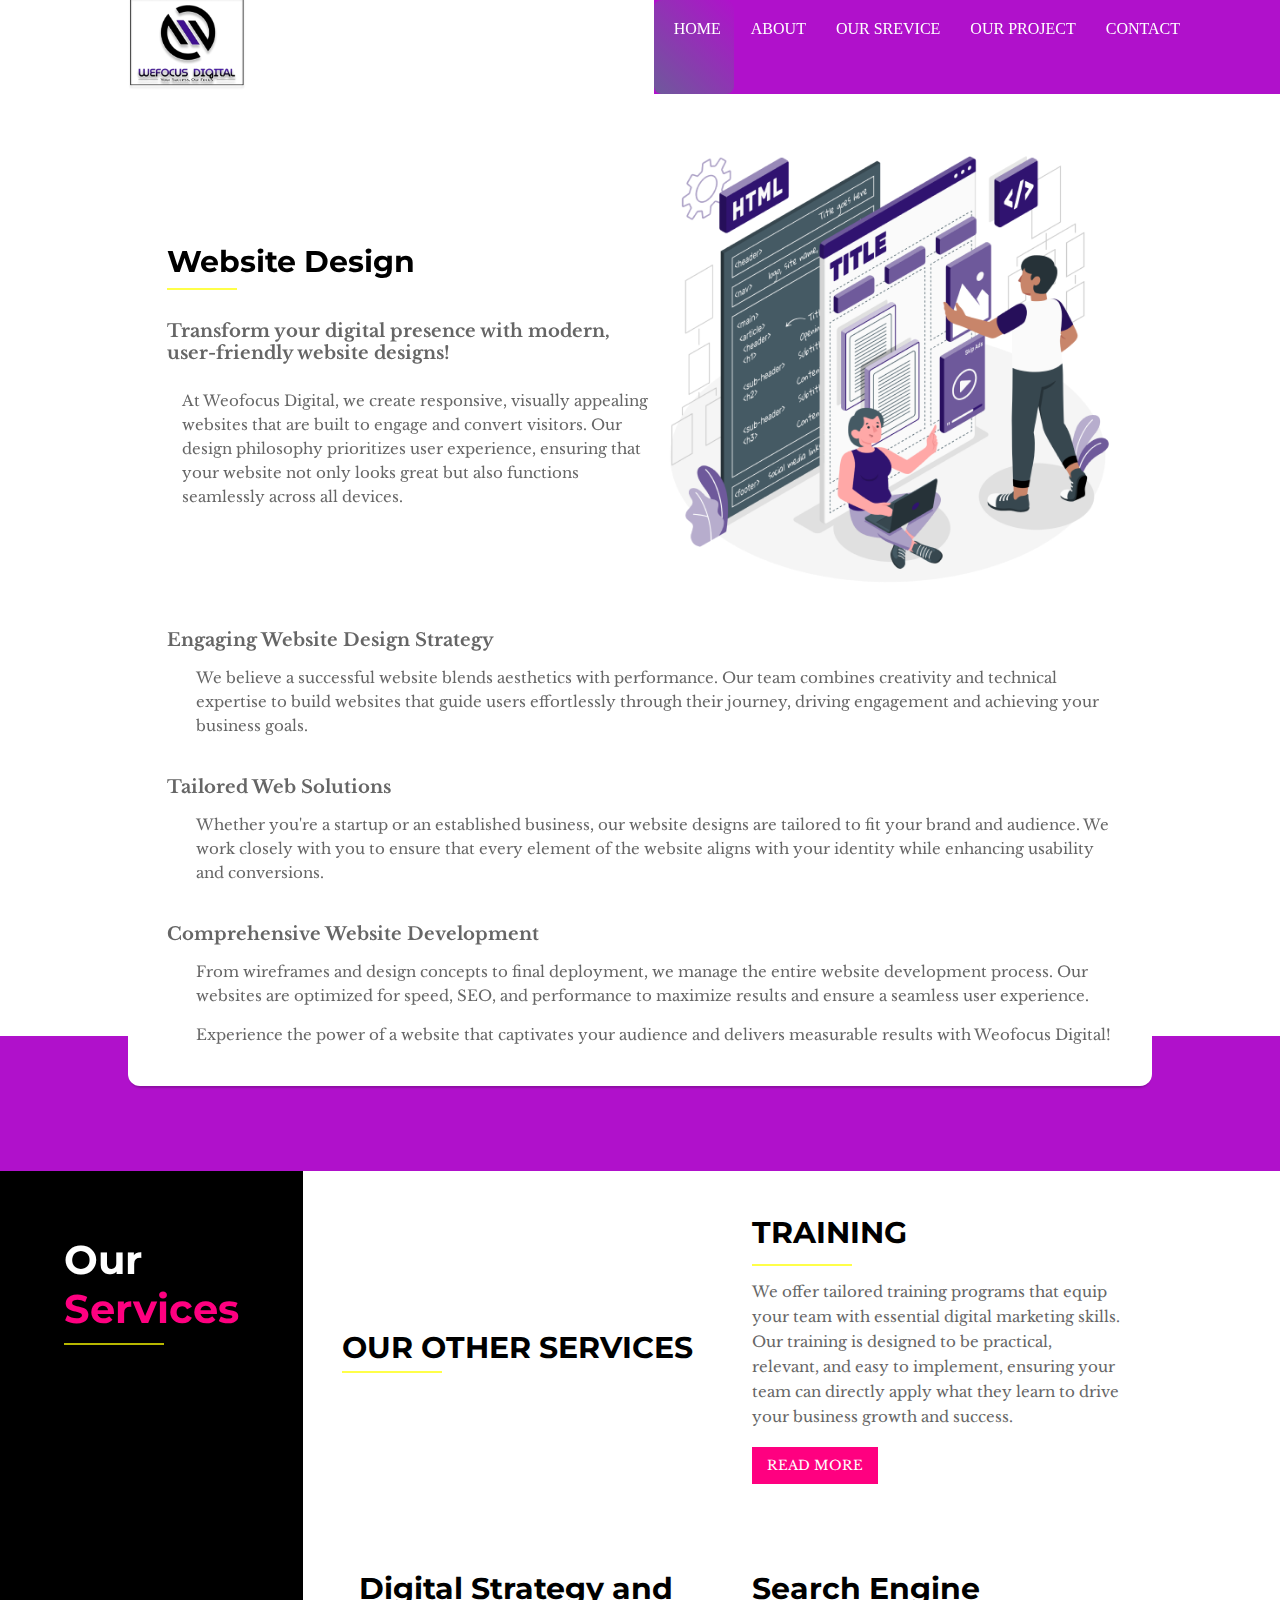
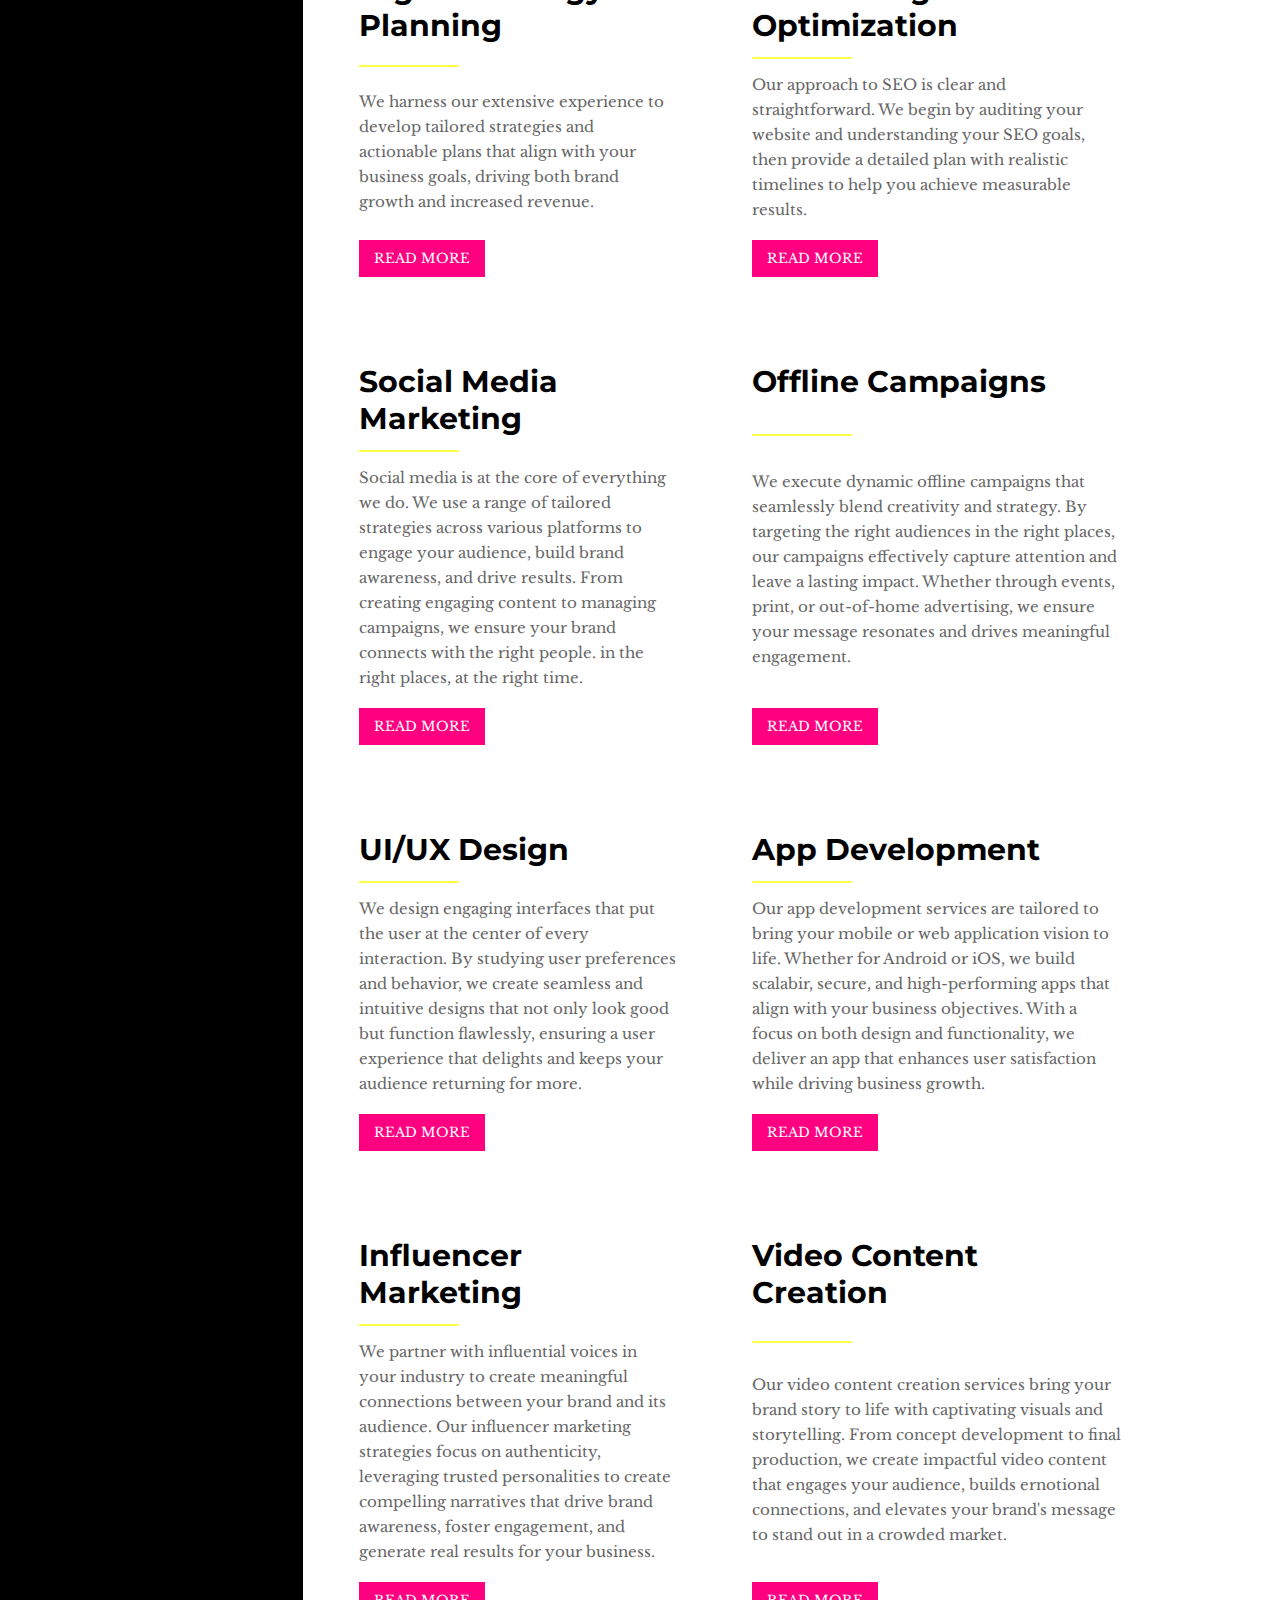
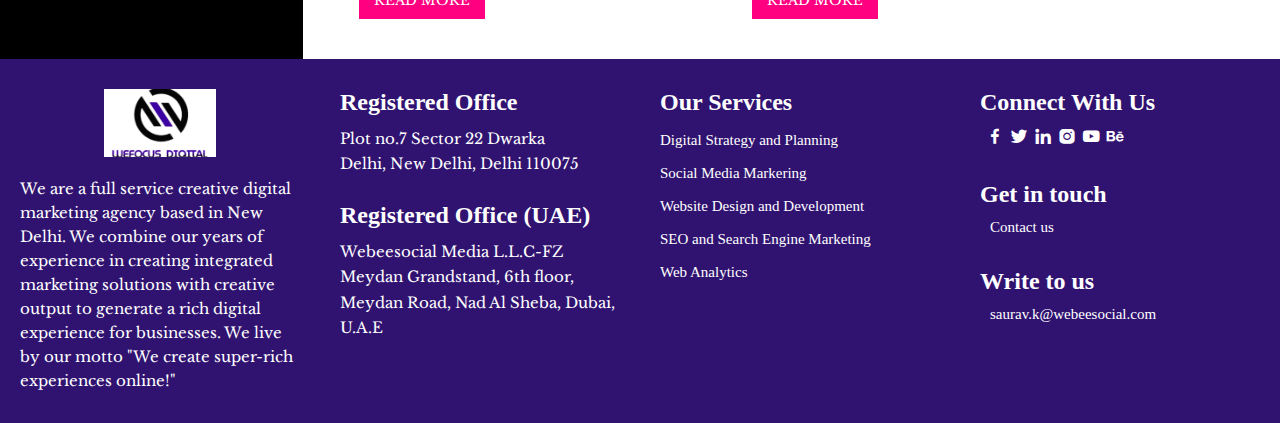
<file: Website_Design.html>
<!DOCTYPE html>
<html lang="en">
  <head>
    <meta charset="UTF-8" />
    <meta name="viewport" content="width=device-width, initial-scale=1.0" />
    <title>Website Design</title>
    <link rel="stylesheet" href="/assets/css/Service_style.css" />
    <link href='https://unpkg.com/boxicons@2.1.4/css/boxicons.min.css' rel='stylesheet'>
    <link
      href="https://unpkg.com/boxicons@2.1.4/css/boxicons.min.css"
      rel="stylesheet"
    />
  </head>
  <body>
    <header>
      <div class="nav-main">
          <div class="nav-sub">
              <img src="./assets/images/main-logo.png" alt="">
          </div>
          <div class="nav-sub" id="nav-bar">
            <ul class="ul-main">
              <li onclick="location.href='index.html'"><a href="/index.html">HOME</a></li>
              <li><a href="">ABOUT</a></li>
              <li onclick="location.href='training.html'"><a href="/training.html">OUR SREVICE</a></li>
              <li><a href="">OUR PROJECT</a></li>
              <li><a href="">CONTACT</a></li>
              <span></span>
          </ul>
          <div>
            <i class='bx bx-menu'></i>
        </div>
          </div>
      </div>
  </header>
    <div>
      <div class="Train-whole-box">
        <div class="Train-whole-box1">
          <div class="Train-whole-box1-cont">
            <h1 >Website Design</h1>
            <div class="dash-line"></div>
            <h4>
              Transform your digital presence with modern, user-friendly website
              designs!
            </h4>
            <p>
              At Weofocus Digital, we create responsive, visually appealing
              websites that are built to engage and convert visitors. Our design
              philosophy prioritizes user experience, ensuring that your website
              not only looks great but also functions seamlessly across all
              devices.
            </p>
          </div>
          <div class="Train-whole-box1-imge">
            <img src="assets/images/web-design.png" alt="no image" />
          </div>
        </div>
        <div class="Train-whole-box2">
          <h4>Engaging Website Design Strategy</h4>
          <p>
            We believe a successful website blends aesthetics with performance.
            Our team combines creativity and technical expertise to build
            websites that guide users effortlessly through their journey,
            driving engagement and achieving your business goals.
          </p>
        </div>
        <div class="Train-whole-box2">
          <h4>Tailored Web Solutions</h4>
          <p>
            Whether you're a startup or an established business, our website
            designs are tailored to fit your brand and audience. We work closely
            with you to ensure that every element of the website aligns with
            your identity while enhancing usability and conversions.
          </p>
        </div>
        <div class="Train-whole-box2">
          <h4>Comprehensive Website Development</h4>
          <p>
            From wireframes and design concepts to final deployment, we manage
            the entire website development process. Our websites are optimized
            for speed, SEO, and performance to maximize results and ensure a
            seamless user experience.
          </p>
          <p>
            Experience the power of a website that captivates your audience and
            delivers measurable results with Weofocus Digital!
          </p>
        </div>
      </div>
      <div class="line"></div>
    </div>
    <div>
      <div class="main-service">
        <div class="fix-service">
          <div class="fix-service-in">
            <h1>
              Our 
              <span>Services</span>
            </h1>
            <h2 class="service-line"></h2>
          </div>
        </div>
        <div class="services-cont">
          
          <div class="services-cont1">
            <div>
              <h1>OUR OTHER SERVICES</h1>
              <h2 class="service-line"></h2>
            </div>
          </div>
          <div class="services-in-cont">
            <h1>TRAINING</h1>
            <h2 class="service-line"></h2>
            <p>
              We offer tailored training programs that equip your team with
              essential digital marketing skills. Our training is designed to be
              practical, relevant, and easy to implement, ensuring your team can
              directly apply what they learn to drive your business growth and
              success.
            </p>
            <div>
              <button onclick="location.href='training.html'"><a href="/training.html">READ MORE</a></button>
            </div>
          </div>
          <div class="services-in-cont">
            <h1>Digital Strategy and Planning</h1>
            <h2 class="service-line"></h2>
            <p>
              We harness our extensive experience to develop tailored strategies
              and actionable plans that align with your business goals, driving
              both brand growth and increased revenue.
            </p>
            <div>
              <button onclick="location.href='digital-marketing.html'"><a href="/digital-marketing.html">READ MORE</a></button>
            </div>
          </div>

          <div class="services-in-cont">
            <h1>Search Engine Optimization</h1>
            <h2 class="service-line"></h2>
            <p>
              Our approach to SEO is clear and straightforward. We begin by
              auditing your website and understanding your SEO goals, then
              provide a detailed plan with realistic timelines to help you
              achieve measurable results.
            </p>
            <div>
              <button onclick="location.href='Search-Engine-Optimization.html'"><a href="/Search-Engine-Optimization.html">READ MORE</a></button>
            </div>
          </div>
          <div class="services-in-cont">
            <h1>Social Media Marketing</h1>
            <h2 class="service-line"></h2>
            <p>
              Social media is at the core of everything we do. We use a range of
              tailored strategies across various platforms to engage your
              audience, build brand awareness, and drive results. From creating
              engaging content to managing campaigns, we ensure your brand
              connects with the right people. in the right places, at the right
              time.
            </p>
            <div>
              <button onclick="location.href='Social-Media-Marketing.html'"><a href="/Social-Media-Marketing.html">READ MORE</a></button>
            </div>
          </div>
          <div class="services-in-cont">
            <h1>Offline Campaigns</h1>
            <h2 class="service-line"></h2>
            <p>
              We execute dynamic offline campaigns that seamlessly blend
              creativity and strategy. By targeting the right audiences in the
              right places, our campaigns effectively capture attention and
              leave a lasting impact. Whether through events, print, or
              out-of-home advertising, we ensure your message resonates and
              drives meaningful engagement.
            </p>
            <div>
              <button onclick="location.href='Offline-Campaigns.html'"><a href="/Offline-Campaigns.html">READ MORE</a></button>
            </div>
          </div>
          <div class="services-in-cont">
            <h1>UI/UX Design</h1>
            <h2 class="service-line"></h2>
            <p>
              We design engaging interfaces that put the user at the center of
              every interaction. By studying user preferences and behavior, we
              create seamless and intuitive designs that not only look good but
              function flawlessly, ensuring a user experience that delights and
              keeps your audience returning for more.
            </p>
            <div>
              <button onclick="location.href='UI-UX-Design.html'"><a href="/UI-UX-Design.html">READ MORE</a></button>
            </div>
          </div>
          <div class="services-in-cont">
            <h1>App Development</h1>
            <h2 class="service-line"></h2>
            <p>
              Our app development services are tailored to bring your mobile or
              web application vision to life. Whether for Android or iOS, we
              build scalabir, secure, and high-performing apps that align with
              your business objectives. With a focus on both design and
              functionality, we deliver an app that enhances user satisfaction
              while driving business growth.
            </p>
            <div>
              <button onclick="location.href='App-Development.html'"><a href="/App-Development.html">READ MORE</a></button>
            </div>
          </div>
          <div class="services-in-cont">
            <h1>Influencer Marketing</h1>
            <h2 class="service-line"></h2>
            <p>
              We partner with influential voices in your industry to create
              meaningful connections between your brand and its audience. Our
              influencer marketing strategies focus on authenticity, leveraging
              trusted personalities to create compelling narratives that drive
              brand awareness, foster engagement, and generate real results for
              your business.
            </p>
            <div>
              <button onclick="location.href='Influencer-Marketing.html'"><a href="/Influencer-Marketing.html">READ MORE</a></button>
            </div>
          </div>
          <div class="services-in-cont">
            <h1>Video Content Creation</h1>
            <h2 class="service-line"></h2>
            <p>
              Our video content creation services bring your brand story to life
              with captivating visuals and storytelling. From concept
              development to final production, we create impactful video content
              that engages your audience, builds ernotional connections, and
              elevates your brand's message to stand out in a crowded market.
            </p>
            <div>
              <button onclick="location.href='Video Content Creation.html'"><a href="/Video Content Creation.html">READ MORE</a></button>
            </div>
          </div>
        </div>
      </div>
    </div>
    <div class="foot">
      <div class="foot-box-1">
        <img src="assets/images/logo.jpeg" alt="" />
        <p>
          We are a full service creative digital marketing agency based in New
          Delhi. We combine our years of experience in creating integrated
          marketing solutions with creative output to generate a rich digital
          experience for businesses. We live by our motto "We create super-rich
          experiences online!"
        </p>
      </div>

      <div class="foot-box-2">
        <div class="foot-box-2-1">
          <h2>Registered Office</h2>
          <p>Plot no.7 Sector 22 Dwarka</p>
          <p>Delhi, New Delhi, Delhi 110075</p>
        </div>
        <div class="foot-box-2-2">
          <h2>Registered Office (UAE)</h2>
          <p>Webeesocial Media L.L.C-FZ</p>
          <p>Meydan Grandstand, 6th floor,</p>
          <p>Meydan Road, Nad Al Sheba, Dubai, U.A.E</p>
        </div>
      </div>

      <div class="foot-box-3">
        <h2>Our Services</h2>
        <a href="#">Digital Strategy and Planning</a>
        <a href="#">Social Media Markering</a>
        <a href="#">Website Design and Development</a>
        <a href="#">SEO and Search Engine Marketing</a>
        <a href="#">Web Analytics</a>
      </div>

      <div class="foot-part-box">
        <div class="foot-box-4">
          <h2>Connect With Us</h2>
          <i class="bx bxl-facebook" style="margin-left: 5px"></i>
          <i class="bx bxl-twitter"></i>
          <i class="bx bxl-linkedin"></i>
          <i class="bx bxl-instagram-alt"></i>
          <i class="bx bxl-youtube"></i>
          <i class="bx bxl-behance"></i>
        </div>

        <div class="foot-box-5">
          <h2>Get in touch</h2>
          <a href="#">Contact us</a>
        </div>

        <div class="foot-box-6">
          <h2>Write to us</h2>
          <a href="mailto:saurav.k@webeesocial.com">saurav.k@webeesocial.com</a>
        </div>
      </div>
    </div>
  </body>
</html>
</file>
<file: assets/css/style.css>
@import url('https://fonts.googleapis.com/css2?family=Libre+Baskerville:ital,wght@0,400;0,700;1,400&family=Montserrat:ital,wght@0,100..900;1,100..900&display=swap');
*{
    margin:0px;
    padding: 0px;
    box-sizing: border-box;
}
:root{
    --mainpurple:#B011CB;
    --txtb:#000000;
    --txtw:#FFFF;
    --bdgrey:#F5F5F5;
    --bgdrkgrey:#E1E1E1;
    --heading-font:"Montserrat";
    --para-font:"Libre Franklin";
    --bgyellow:#f1ae13;
    --imgbg:#6E599B;
    --imgbg2:#B829D0;
    --gdyellow:#F1AE13;
    --pinkcol:#EC008C;
    --mintgreencol:#51C498;
    --footerbg:#301370;
}
/* headder */
.main-banner{
    background-image: url("/assets/images/banner1.png");
    background-repeat: no-repeat;
    position: relative;
    background-size: cover;
    height: 100vh;
    margin-bottom: 20px;
}
.nav-main{
    display: flex;
    justify-content: space-between;
    align-items: center;
}

#nav-bar{
    padding: 10px 0;
    position: relative;
    background-color: var(--mainpurple);
    border: none;
    border-radius: 8px 0 0 8px;
    
}
.nav-sub a{
    text-decoration: none;
    color: var(--txtw);
}
.nav-bar i{
    display: none;
}
.nav-sub li{
    z-index: 1;
   
   
}
.nav-sub span{
position: absolute;
transition: 1s;
cursor: pointer;
top: 0;
left: 0;
width: 95px;
height: 100%;
background: linear-gradient(45deg,var(--imgbg),var(--mainpurple));
border-radius: 8px;

}
.nav-sub li:nth-child(1):hover~span{
    left: 0;
}
.nav-sub li:nth-child(2):hover~span{
    left: 95px;
    width: 80px;
}
.nav-sub li:nth-child(3):hover~span{
    left: 175px;
    width: 120px;
}.nav-sub li:nth-child(4):hover~span{
    left: 300px;
    width: 120px;
}
.nav-sub li:nth-child(5):hover~span{
    left: 420px;
    width: 100px;
}
.ul-main{

    color: var(--txtw);
    list-style: none;
    display: flex;
    width: 100%;
    column-gap: 20px;
    padding: 7px 100px 7px 40px;
    justify-content:space-between;
    align-items: center;
}
.nav-sub i{
    display: none;
}
.nav-sub img{
    height: 120px;
    padding-left: 90px;
}
.banner-btn{
    font-size: 20px;
    height: 100%;
    position: relative;
    top:50%;
    padding-left: 15%;
}
.banner-btn button{
    padding: 10px 20px;
    border-radius: 5px;
    color: var(--txtw);
    background-color: var(--mainpurple);
    border: none;
}
/* main content */
.outer-card{
    padding: 20px 10%;
    display: flex;
    width: 100%;
    column-gap: 20px;
}
.main-card{
    border-radius: 20px;
    padding: 10px;
    width: 100%;
    background-color: var(--bdgrey);
}
#main-subcard1{
    display: flex;
    justify-content: center;
    align-items: center;
    background-color: var(--bgdrkgrey);
}
.main-card h1{
    margin: 80px 0px;
    font-size: 80px;
    font-size: 900;
    text-shadow:0px 5px 10px rgba(0, 0, 0, 0.602);
    font-family: var(--heading-font);
}
.main-card h2{
    font-size: 30px;
    font-family: var(--heading-font);
    margin-bottom: 20px;
}
    
.main-card h4{
    font-size: 18px;
    margin-bottom: 20px;
}
.main-card p{
    font-family: var(--para-font);
    opacity: 70%;
    font-size: 16px;
    margin-bottom: 20px;
    line-height: 160%;
}
#btn1{
    margin-top: 20px;
}
 span{

    color: var(--mainpurple);
}

.main-card button{
    padding:  8px 13px;
    border: none;
    font-size: 21px;
    border-radius: 5px;
    background-color: var(--mainpurple);
    color: var(--txtw);
}
/* Slide bar */
.client-main{
    padding: 40px;
    text-align:center;
    font-family: var(--heading-font);
    font-size: 40px;
    font-weight: 900;
}
.client-main1 span{
color: var(--mainpurple);
}
@keyframes slide{
    from{
        transform:translateX(0);
    }
    to{
        transform: translateX(-100%);
    }
}
.client-logo{
    overflow: hidden;
    padding: 50px 0px;
    background-color:var(--bgyellow) ;
    white-space: nowrap;
    position: relative;
}
.client-logo:before{
    position: absolute;
    top: 0;
    left: 0;
    width: 250px;
    height: 100%;
   background:linear-gradient(to left ,rgba(241,174,19,0.024),var(--bgyellow));
   content: "";
   z-index: 2;
}
.client-logo:after{
    position: absolute;
    top: 0;
    right: 0;
    width: 250px;
    height: 100%;
   background:linear-gradient(to right ,rgba(241,174,19,0.024),var(--bgyellow));
   content: "";
   z-index: 2;
}

.logo-slide{
   animation: 35s slide infinite linear;
   display: inline-block;
}

.logo-slide img{
    height: 120px;
    margin: 0 40px;
}
/* cards  */
@keyframes appear{
    from{
        opacity: 0;
        /* scale: 0.5; */
/*         clip-path: inset(100% 100% 0  0);
 */        transform: translateX(-100px);
    }
    to{
        opacity: 1;
        /* scale: 1;  */
        /* clip-path: inset(0 0 0 0); */
        transform: translateX(0px);
    }

}
.sub-card,.Training-Activities-box{
    animation: appear  linear;
    animation-timeline: view();
    animation-range: entry 0% cover 40%;
}
.cardheard-main h1{
    font-family: var(--heading-font);
    font-size: 40px;
    font-weight: 900;
    text-align: center;
    padding: 40px;
    width: 100%;
    align-items: center;
}
.outers-card span{
    color: var(--mainpurple);
}
#sub1-card{
    display: flex;
    padding: 0 10%;
    column-gap: 10px;
    justify-content: center;
    align-items: center;
}
#sub1-card img{
    height: 250px;
}
.oddsub-card{
    position: relative;
    height: 50%;
    width: 100%;
    border-radius: 30px;
    display: flex;
    justify-content: center;
    align-items: center;
}
.oddsub-card:nth-child(1){
    background-color: var(--imgbg);
}
.oddsub-card:nth-child(2){
    background-color: var(--imgbg2);
}
.oddsub-card button{
    position: absolute;
    top: 200px;
    right:20px;
    padding: 10px 15px;
    background-color: var(--mainpurple);
    color: var(--txtw);
    border: none;
    font-size: 12px;
    border-radius: 15px;
    /* box-shadow: 1px 1px 10px var(--txtb); */
}
#sub2-card{
    margin-top: 10px;
    display: flex;
    padding: 0 10%;
    column-gap: 10px;
    justify-content: center;
    align-items: center;
}
#sub2-card img{
    height: 250px;
    padding: 10px;
}
.evensub-card{
    position: relative;
    height: 50%;
    width: 100%;
    border-radius: 30px;
    display: flex;
    justify-content: center;
    align-items: center;
}
.evensub-card:nth-child(1){
    background-color: var(--imgbg);
}
.evensub-card:nth-child(2){
    background-color: var(--imgbg2);
}
.evensub-card:nth-child(3){
    background-color: var(--imgbg);
}
.evensub-card button{
    position: absolute;
    top: 200px;
    right:20px;
    padding: 10px 15px;
    background-color: var(--mainpurple);
    color: var(--txtw);
    border: none;
    font-size: 12px;
    border-radius: 15px;
    /* box-shadow: 1px 1px 10px var(--txtb); */
}
#sub3-card{
    margin-top: 10px;
    display: flex;
    padding: 0 10%;
    column-gap: 10px;
    justify-content: center;
    align-items: center;
}
#sub3-card img{
    height: 250px;
    padding: 10px;
}
.evensub2-card{
    position: relative;
    height: 50%;
    width: 100%;
    border-radius: 30px;
    display: flex;
    justify-content: center;
    align-items: center;
}
.evensub2-card:nth-child(1){
    background-color: var(--imgbg2);
}
.evensub2-card:nth-child(2){
    background-color: var(--imgbg);
}
.evensub2-card:nth-child(3){
    background-color: var(--imgbg2);
}
.evensub2-card button{
    position: absolute;
    top: 200px;
    right:20px;
    padding: 10px 15px;
    background-color: var(--mainpurple);
    color: var(--txtw);
    border: none;
    font-size: 12px;
    border-radius: 15px;
    /* box-shadow: 1px 1px 10px var(--txtb); */
}
#sub4-card{
    margin-top: 10px;
    display: flex;
    padding: 0 10%;
    column-gap: 10px;
    justify-content: center;
    align-items: center;
}
#sub4-card img{
    height: 250px;
}
.oddsub2-card{
    position: relative;
    height: 50%;
    width: 100%;
    border-radius: 30px;
    display: flex;
    justify-content: center;
    align-items: center;
}
.oddsub2-card:nth-child(1){
    background-color: var(--imgbg2);
}
.oddsub2-card:nth-child(2){
    background-color: var(--imgbg);
}
button{
    cursor: pointer;
}
.oddsub2-card button{
    position: absolute;
    top: 200px;
    right:20px;
    padding: 10px 15px;
    background-color: var(--mainpurple);
    color: var(--txtw);
    border: none;
    font-size: 12px;
    cursor: pointer;
    border-radius: 15px;
    /* box-shadow: 1px 1px 10px var(--txtb); */
}
.cont-write{
    margin: 0 10%;
    text-align: center;
    display: flex;
    flex-direction: column;
    justify-content: center;
    align-items: center;
    gap: 1rem;
    margin-top: 50px;
}
/* our training activity */
.Training-Activities-head{
    text-align: center;
    margin-top: 50px;
}
.Training-Activities-box{
    display: flex;
    margin: 0 10%;
    margin-top: 50px;
    gap: 1rem;
}
.Training-Activities-box h3{
    color: var(--gdyellow);
    font-family: var(--heading-font);
}
.Training-Activities-box1,.Training-Activities-box2,.Training-Activities-box3{
    width: 100%;
    display: flex;
    border-radius: 20px;
    flex-direction: column;
    align-items: center;
    gap: 1rem;
    box-shadow: 0px 5px 10px rgba(0, 0, 0, 0.438);
    padding: 15px;
}
.Training-Activities-box1 img{
    width: 100%;
}
.Training-Activities-box2 img{
    width: 100%;
}
.Training-Activities-box3 img{
    width: 100%;
}
.Training-Activities-box1 div{
    width: 25%;
    margin-top: 30px;
}
.Training-Activities-box2 div{
    width: 25%;
    margin-top: 30px;
}
.Training-Activities-box3 div{
    width: 25%;
    margin-top: 30px;
}
.Training-Activities-box1 p{
    line-height: 160%;
}
.Training-Activities-box2 p{
     line-height: 160%;
}
.Training-Activities-box3 p{
    line-height:160%;
}

.cont-write h4{
    width: 80%;
    line-height: 140%;
}
.cont-write p{
    width: 60%;
    line-height: 140%;
}
.cont-write h5{
    font-family: var(--heading-font);
}
.cont-write-line{
     width: 35%;
     line-height: 140%;
}
.portfoliobg{
    margin: 20px 0;
    background-size: cover;
    width: 100%;
    background-image: url("/assets/images/portfoliobg.png");
    height: 40vh;
    /* background-color:var(--bgdrkgrey); */
}
.portfoliobg h1{
    display: flex;
    width: 100%;
    font-size: 40px;
    justify-content: center;
    align-items: center;
    font-family: var(--heading-font);
    height: 100%;
}
.portfoliobg span{
    color: var(--pinkcol);
}
.did-blog h1{
    padding: 30px 10%;
    text-align: center;
    font-size: 20px;
    font-family: var(--heading-font);
}
.did-blog i{
    color: var(--mintgreencol);
}
/* footer content */
.foot{
    display: flex;
    color: var(--txtw);
    background-color: var(--footerbg);
    padding-top: 10px;
    padding-bottom: 10px;
}
.foot-box-1 img{
    width: 60%;
    margin-bottom: 20px;
}
.foot-box-1,.foot-box-2,.foot-box-3,.foot-part-box{
    width: 100%;
    padding: 20px;
}
.foot p{
    font-size: 13px;
    color: var(--txtw);
}
.foot-box-2 h2{
    margin-bottom: 10px;
}
.foot a{
    text-decoration: none;
    color: var(--txtw);
    font-size: 14px;
}
.foot-box-1{
    display: flex;
    flex-direction: column;
    justify-content: center;
    align-items: center;
}
.foot-box-1 p{
    line-height: 160%;
}
.foot-box-2 p{
    line-height: 170%;
}
.foot-box-2-2{
    margin-top: 25px;
}
.foot-box-3{
    display: flex;
    flex-direction: column;
    gap: 1rem;
}
.foot-part-box{
    display: flex;
    flex-direction: column;
    gap: 2rem;
}
.foot-part-box a{
    margin-left: 10px;
}
.foot-box-4 i{
     font-size: 20px;
     margin-top: 10px;
}
.foot-box-5 h2{
    margin-bottom: 10px;
}
.foot-box-6 h2{
     margin-bottom: 10px;
}

@media screen and (max-width:768px){
    .ul-main {
        display: none;
        
    }
    #nav-bar{
        background: transparent;
    }
   #nav-bar i{
    display: block;
    padding-right: 50px;
    font-size: 50PX;
    }
    .sub-card{
        flex-wrap: wrap;
    }
    .Training-Activities-box{
        flex-wrap: wrap;
    }
    .outer-card{
        row-gap: 10px;
        flex-wrap: wrap;
    }
    .outer-card h1,h2{

        text-align: center;
    }
    .cont-write-line{
        width: 100%;
    }
    /* footer */
    .foot{
        display:flex;
        flex-direction: column;
        justify-content:center ;
        align-items: center;

    }
    .foot-box-1, .foot-box-2, .foot-box-3, .foot-part-box{
        display: flex;
        justify-content: center;
        flex-direction: column;
        align-items: center;
        text-align: center;
        width: 75%;
    }
    .foot-box-1{
        width: 80%;
    }
    .nav-sub img{
        margin: 0;
        padding-left: 50px;
    }
}
</file>
<file: assets/css/Service_style.css>
@import url('https://fonts.googleapis.com/css2?family=Libre+Baskerville:ital,wght@0,400;0,700;1,400&family=Montserrat:ital,wght@0,100..900;1,100..900&display=swap');
*{
    margin: 0;
    padding: 0;
}
:root{
    --primary-color:#392467;
    --secondary-color:#a367b1;
    --third-color:#ffd1e3;
    --heading-font:"Montserrat";
    /* --title-font: */
    --para-font:"Libre Baskerville";  
    --mainpurple:#B011CB;
    --txtb:#000000;
    --txtw:#FFFF;
    --bdgrey:#F5F5F5;
    --bgdrkgrey:#E1E1E1;
    --heading-font:"Montserrat";
    /* --para-font:"Libre Franklin"; */
    --bgyellow:#f1ae13;
    --imgbg:#6E599B;
    --imgbg2:#B829D0;
    --gdyellow:#F1AE13;
    --pinkcol:#EC008C;
    --mintgreencol:#51C498;
    --footerbg:#301370;
}
/* header */
.nav-main{
    display: flex;
    justify-content: space-between;
    margin-left: 10%;
}
.nav-sub img{
    height: 10vh;

}
.ul-main{
    list-style: none;
    display: flex;
    column-gap: 30px;
    position: relative;
    background-color: var(--mainpurple);
    padding-right: 100px;
    padding-left: 20px;
    height: 100%;
}
.ul-main i{
    display: none;
}
.ul-main li{
    padding: 20px 0;
    z-index: 1;
    cursor: pointer;
}
.ul-main a{
    color: var(--txtw);
    text-decoration: none;
    cursor: pointer;
}
.nav-sub span{
    position: absolute;
    transition: 1s;
    cursor: pointer;
    top: 0;
    left: 0;
    width: 80px;
    height: 100%;
    background: linear-gradient(45deg,var(--imgbg),var(--mainpurple));
    border-radius: 8px;
}
.nav-suba a{
    text-decoration: none;
    color: var(--txtw);
}
.nav-sub li:nth-child(1):hover~span{
    left: 0;
    width: 75px;
}
.nav-sub li:nth-child(2):hover~span{
    left: 80px;
    width: 80px;
}
.nav-sub li:nth-child(3):hover~span{
    left: 165px;
    width: 120px;
}.nav-sub li:nth-child(4):hover~span{
    left: 300px;
    width: 120px;
}
.nav-sub li:nth-child(5):hover~span{
    left: 430px;
    width: 105px;
}

    

.main-service{
    display: flex;
    margin-top: -50px;
}
.services-cont1{
    display: flex;
    flex-direction: column;
    align-items: center;
    justify-content: center;
}
.services-cont{
    display: grid;
    grid-template-columns: auto auto;
    gap: 1rem;
    padding: 1% 10% 0 2%;
}
.services-cont p{
    font-family: var(--para-font);
    color: #666666;
}
.services-cont h1{
    font-family: var(--heading-font);
}
.fix-service{
    font-family:var(--heading-font) ;
    background-color: black;
    padding: 5% 5%;
}
.fix-service-in{
    color: var(--third-color);
    position: sticky;
    top: 50%;
}
.fix-service h1{
    font-family: var(--heading-font);
    color: white;
    font-size: 40px;
}
.fix-service span{
    color: #ff0080;
}
.fix-service h2{
    margin: 10px 0;
}
.service-line{
    width: 100px;
    height: 2px;
    background:rgba(255,255,0,0.719);
    margin: 5px 0;
}
.services-in-cont button{
    padding: 10px 15px;
    background-color:#ff0080;
    border: none;
    margin: 10px 0;
    cursor: pointer;
}
.services-in-cont a{
    font-family: var(--para-font);
    color: white;
    text-decoration: none;
}
.services-in-cont{
    display: flex;
    flex-direction: column;
    justify-content: space-between;
    gap: 0.5rem;
    padding: 30px;
    transition: 1s ease;
}
.services-in-cont p{
    line-height: 25px;
}
.services-in-cont:hover{
    box-shadow: 0 2px 5px rgba(0, 0, 0, 0.3);
    border-radius:25px;
    transform: translateY(-10px);
    
    transition: 1s ease;
}

/* top section */
:root{
    --primary-color:#b011cb;
}
h1{
    font-family: var(--heading-font);
    font-size: 30px;
}
h4{
    font-family: var(--para-font);
    color: #666666;
    font-size: 18px;
}
p{
    font-family: var(--para-font);
    color: #666666;
    font-size: 15px;
}
.Train-whole-box{
    margin: 0 10%;
    padding: 0 3%;
    padding-bottom: 3%;
    border: 1px solid transparent; 
    box-shadow: 0 4px 2px -2px rgba(0, 0, 0, 0.2);
    border-radius: 12px;
    position: relative;
    background-color: white;
    z-index: 1;
}
.Train-whole-box1{
    display: flex;
    justify-content: space-between; 
}
.dash-line{
    width: 70px;
    height: 2px;
    background-color: rgba(255, 255, 0, 0.719);
    margin-top: 8px;
    margin-bottom: 30px;
}
.Train-whole-box1-cont p{
    padding-left: 3%;
    padding-top: 5%;
    line-height: 160%;
}
.Train-whole-box1-cont{
    display: flex;
    flex-direction: column;
    justify-content: center;
   width: 60%;
   padding-top: 7%;
}
.Train-whole-box1-imge{
   width: 55%;
   padding-top: 5%;
} 
.Train-whole-box2{
    padding-top: 4%;
}
.Train-whole-box2 p{
    padding-left: 3%;
    padding-top: 15px;
    line-height: 160%;
}
.line{
    width: 100%;
    height: 15vh;
    background-color: var(--primary-color);
    position: relative;
    z-index: 0;
    bottom: 50px;
}
.Training-whole-part{
    margin: 0 10%;
    text-align: center;
    padding-top: 5%;
}
.Training-whole-part img{
    width: 100%;
    margin-top: 3%;
    object-fit: cover;
}
/* footer */
.foot{
    display: flex;
    color: white;
    background-color: #301370;
    padding-top: 10px;
    padding-bottom: 10px;
}
.foot-box-1 img{
    width: 40%;
    margin-bottom: 20px;
}
.foot-box-1,.foot-box-2,.foot-box-3,.foot-part-box{
    width: 100%;
    padding: 20px;
}
.foot p{
    /* font-size: 13px; */
    color: white;
}
.foot-box-2 h2{
    margin-bottom: 10px;
}
.foot a{
    text-decoration: none;
    color: white;
    font-size: 15px;
}
.foot-box-1{
    display: flex;
    flex-direction: column;
    justify-content: center;
    align-items: center;
}
.foot-box-1 p{
    line-height: 160%;
}
.foot-box-2 p{
    line-height: 170%;
}
.foot-box-2-2{
    margin-top: 25px;
}
.foot-box-3{
    display: flex;
    flex-direction: column;
    gap: 1rem;
}
.foot-part-box{
    display: flex;
    flex-direction: column;
    gap: 2rem;
}
.foot-part-box a{
    margin-left: 10px;
}
.foot-box-4 i{
     font-size: 20px;
     margin-top: 10px;
}
.foot-box-5 h2{
    margin-bottom: 10px;
}
.foot-box-6 h2{
     margin-bottom: 10px;
}
/* responsive mobile  */
@media screen and  (max-width:768px){
    .Train-whole-box1{
        display: flex;
        justify-content: center;
        align-items: center;
        flex-direction: column;
    }
    .main-service{
        display: block;
    }
    .fix-service{
        display: flex;
        position: sticky;
        align-items: center;
        justify-content: center;
        /* text-align: center; */
    }
    .Train-whole-box1-cont{
        width: 100%;
    }
    .Train-whole-box1-imge{
        /* display: none; */
        display: flex;
        justify-content: center;
        align-items: center;
        
    }

    .services-cont{
        display: grid;
        grid-template-columns: auto;
        margin: 0 10%;
        padding: 0 3%;
    }
    .line{
        height: 10vh;
    }
/*     .nav-main{
        /display: flex;
        flex-direction: column;
    }  */
    .foot{
        display:flex;
        flex-direction: column;
        justify-content:center ;
        align-items: center;

    }
    .foot-box-1, .foot-box-2, .foot-box-3, .foot-part-box{
        display: flex;
        justify-content: center;
        flex-direction: column;
        align-items: center;
        text-align: center;
        width: 75%;
    }
    .foot-box-1{
        width: 80%;
    }
    .ul-main {
        display: none;

    }
   #nav-bar i {
        padding-right: 10%;
        font-size: 50PX;
    }
    
}
.Train-whole-box1-imge img{
    width: 100%;
}
</file>
<file: assets/css/training.css>
@import url('https://fonts.googleapis.com/css2?family=Libre+Baskerville:ital,wght@0,400;0,700;1,400&family=Montserrat:ital,wght@0,100..900;1,100..900&display=swap');
*{
    margin: 0;
    padding: 0;
}
:root{
    --primary-color:#b011cb;
    --secondary-color:#a367b1;
    --third-color:#ffd1e3;
    --heading-font:"Montserrat";
    /* --title-font: */
    --para-font:"Libre Franklin";
    --mainpurple:#B011CB;
    --txtb:#000000;
    --txtw:#FFFF;
    --bdgrey:#F5F5F5;
    --bgdrkgrey:#E1E1E1;
    --heading-font:"Montserrat";
    /* --para-font:"Libre Franklin"; */
    --bgyellow:#f1ae13;
    --imgbg:#6E599B;
    --imgbg2:#B829D0;
    --gdyellow:#F1AE13;
    --pinkcol:#EC008C;
    --mintgreencol:#51C498;
    --footerbg:#301370;
}

/* header */
.nav-main{
    display: flex;
    justify-content: space-between;
    margin-left: 10%;


    
}
.nav-sub img{
    height: 10vh;

}
.nav-sub a {
    text-decoration: none;
    color: var(--txtw);
}
.ul-main{
    list-style: none;
    display: flex;
    column-gap: 30px;
    position: relative;
    background-color: var(--mainpurple);
    padding: 20px 0;
    padding-right: 100px;
    padding-left: 20px;
}
.ul-main li{
    color: var(--txtw);
    z-index: 1;
}
.nav-main i{
    display: none;
}
.nav-sub span{
    position: absolute;
    transition: 1s;
    cursor: pointer;
    top: 0;
    left: 0;
    width: 80px;
    height: 100%;
    background: linear-gradient(45deg,var(--imgbg),var(--mainpurple));
    border-radius: 8px;
}
.nav-sub li:nth-child(1):hover~span{
    left: 0;
    width: 75px;
}
.nav-sub li:nth-child(2):hover~span{
    left: 80px;
    width: 80px;
}
.nav-sub li:nth-child(3):hover~span{
    left: 165px;
    width: 120px;
}.nav-sub li:nth-child(4):hover~span{
    left: 300px;
    width: 120px;
}
.nav-sub li:nth-child(5):hover~span{
    left: 430px;
    width: 105px;
}

h1{
    font-family: var(--heading-font);
    font-size: 30px;
}
h4{
    font-family: var(--para-font);
    color: #666666;
    font-size: 18px;
}
p{
    font-family: var(--para-font);
    color: #666666;
    font-size: 18px;
}
a{
    font-family: var(--para-font);
    font-size: 15px;
}
.head-whole{
    display: flex;
    margin-left: 12%;
}
.Train-whole-box{
    margin: 0 10%;
    padding: 0 3%;
    padding-bottom: 3%;
    border: 1px solid transparent; 
    box-shadow: 0 4px 2px -2px rgba(0, 0, 0, 0.2);
    border-radius: 12px;
    position: relative;
    background-color: white;
    z-index: 1;
}
.Train-whole-box1{
    display: flex;
    /* justify-content: space-between;  */
    gap: 1.5rem;
}
.dash-line{
    width: 70px;
    height: 2px;
    background-color: rgba(255, 255, 0, 0.719);
    margin-top: 8px;
    margin-bottom: 30px;
}
.Train-whole-box1-cont p{
    padding-left: 3%;
    padding-top: 5%;
    line-height: 160%;
}
.Train-whole-box1-cont{
    display: flex;
    flex-direction: column;
    justify-content: center;
    /* align-items: center; */
   width: 60%;
   padding-top: 7%;
}
.Train-whole-box1-imge{

   padding-top: 5%;
} 
.Train-whole-box1-imge img{
    width: 100%;
}
.Train-whole-box2{
    padding-top: 4%;
}
.Train-whole-box2 p{
    padding-left: 3%;
    padding-top: 15px;
    line-height: 160%;
}
.line{
    width: 100%;
    height: 15vh;
    background-color: var(--primary-color);
    position: relative;
    z-index: 0;
    bottom: 50px;
}
.dash-line2{
    width: 70px;
    height: 2px;
    background-color: rgba(255, 255, 0, 0.719);
    margin-top: 8px;
}
.Training-whole-part{
    margin: 0 10%;
    text-align: center;
    margin-top: 2%;
}
.Training-whole-part img{
    width: 100%;
    margin-top: 3%;
}
.Training-whole-part2{
    display: flex;
    margin: 0 10%;
    padding-top: 50px;
    gap: 2rem;
    justify-content: center;
    
}
.Training-whole-part2-imge img{
    width: 100%;
}
.Training-whole-part2-cont{
    width: 100%;
    padding: 2%;
    background-color: #d8d5d56c;
}
.Training-whole-part2-cont h1,h4{
    margin-bottom: 15px;
}
.Training-whole-part2-cont p{
    margin-bottom: 15px;
}
.Training-whole-part2-cont p{
    line-height: 160%;
}
.Training-whole-part2-imge{
    display: flex;
    justify-content: center;
    padding: 2%;
   background-color: #d8d5d56c;
}
.Training-whole-part2-cont button{
    background-color: #EC008C;
    color: white;
    border: none;
    font-size: 16px;
    padding: 8px 10px;
    border-radius: 20px;
    font-family: var(--heading-font);
}
.Training-whole-part2-cont i{
    font-size: 16px; 
    padding-left: 5px;  
}
.Training-Activities-head{
    text-align: center;
    margin-top: 50px;
}
.Training-Activities-box{
    display: flex;
    margin: 0 10%;
    margin-top: 50px;
    gap: 1rem;
}
.Training-Activities-box h3{
    color: rgb(184, 184, 12);
    font-family: var(--heading-font);
}
.Training-Activities-box1,.Training-Activities-box2,.Training-Activities-box3{
    width: 100%;
    display: flex;
    flex-direction: column;
    align-items: center;
    gap: 1rem;
    box-shadow: 0px 5px 10px rgba(0, 0, 0, 0.438);
    padding: 15px;
}
.Training-Activities-box1 img{
    width: 100%;
}
.Training-Activities-box2 img{
    width: 100%;
}
.Training-Activities-box3 img{
    width: 100%;
}
.Training-Activities-box1 div{
    width: 25%;
    margin-top: 30px;
}
.Training-Activities-box2 div{
    width: 25%;
    margin-top: 30px;
}
.Training-Activities-box3 div{
    width: 25%;
    margin-top: 30px;
}
.Training-Activities-box1 p{
    line-height: 160%;
}
.Training-Activities-box2 p{
     line-height: 160%;
}
.Training-Activities-box3 p{
    line-height:160%;
}
.cont-write{
    margin: 0 10%;
    text-align: center;
    display: flex;
    flex-direction: column;
    justify-content: center;
    align-items: center;
    gap: 1rem;
    margin-top: 50px;
}
.cont-write h4{
    width: 80%;
    line-height: 140%;
}
.cont-write p{
    width: 60%;
    line-height: 140%;
}
.cont-write h5{
    font-family: var(--heading-font);
}
.cont-write-line{
     width: 35%;
     line-height: 140%;
}
.foot{
    display: flex;
    /* border: solid; */
    color: white;
    background-color: #301370;
    padding-top: 10px;
    padding-bottom: 10px;
}
.foot-box-1 img{
    width: 40%;
    margin-bottom: 20px;
}
.foot-box-1,.foot-box-2,.foot-box-3,.foot-part-box{
    width: 100%;
    padding: 20px;
}
.foot p{
    font-size: 15px;
    color: white;
}
.foot-box-2 h2{
    margin-bottom: 10px;
}
.foot a{
    text-decoration: none;
    color: white;
    font-size: 15px;
}
.foot-box-1{
    display: flex;
    flex-direction: column;
    justify-content: center;
    align-items: center;
}
.foot-box-1 p{
    line-height: 160%;
}
.foot-box-2 p{
    line-height: 170%;
}
.foot-box-2-2{
    margin-top: 25px;
}
.foot-box-3{
    display: flex;
    flex-direction: column;
    gap: 1rem;
}
.foot-part-box{
    display: flex;
    flex-direction: column;
    gap: 2rem;
}
.foot-part-box a{
    margin-left: 10px;
}
.foot-box-4 i{
     font-size: 20px;
     margin-top: 10px;
}
.foot-box-5 h2{
    margin-bottom: 10px;
}
.foot-box-6 h2{
     margin-bottom: 10px;
}
/* service */
.main-service{
    display: flex;
    /* margin-top: -50px; */
    margin-top: 30px;
}
.services-cont1{
    display: flex;
    flex-direction: column;
    align-items: center;
    justify-content: center;
}
.services-cont{
    display: grid;
    grid-template-columns: auto auto;
    gap: 1rem;
    padding: 1% 10% 0 2%;
}
.services-cont p{
    font-family: var(--para-font);
    line-height: 20px;
    color: #666666;
}
.services-cont h1{
    font-family: var(--heading-font);
}
.fix-service{
    font-family:var(--heading-font) ;
    background-color: black;
    padding: 5% 5%;
}
.fix-service-in{
    color: var(--third-color);
    position: sticky;
    top: 50%;
}
.fix-service h1{
    font-family: var(--heading-font);
    color: white;
    font-size: 40px;
}
.fix-service span{
    color: #ff0080;
}
.fix-service h2{
    margin: 10px 0;
}
.service-line{
    width: 100px;
    height: 2px;
    background:rgba(255,255,0,0.719);
    margin: 5px 0;
}
.services-in-cont button{
    padding: 10px 15px;
    background-color:#ff0080;
    border: none;
    margin: 10px 0;
    cursor: pointer;
}
.services-in-cont a{
    font-family: var(--para-font);
    color: white;
    text-decoration: none;
}
.services-in-cont{
    display: flex;
    flex-direction: column;
    justify-content: space-between;
    gap: 0.5rem;
    padding: 30px;
    transition: 1s ease;
}
.services-in-cont:hover{
    box-shadow: 0 2px 5px rgba(0, 0, 0, 0.3);
    border-radius:25px;
    transform: translateY(-10px);
    
    transition: 1s ease;
}
.services-in-cont p{
    line-height: 25px;
}
@media screen and  (max-width:1023px){
    .services-cont{
        grid-template-columns: auto;
    }
    .foot{
        display: grid;
        grid-template-columns: auto auto;
    }
    .foot-box-1,.foot-box-2,.foot-box-3,.foot-part-box{
        width: 80%;
        padding: 20px;
    }
}
@media screen and (max-width:768px){
    .Train-whole-box1{
        display: flex;
        justify-content: center;
        align-items: center;
        flex-direction: column;
    }
    .main-service{
        display: block;
    }
    .fix-service{
        display: flex;
        position: sticky;
        align-items: center;
        justify-content: center;
        /* text-align: center; */
    }
    .Train-whole-box1-cont{
        width: 100%;
    }
    .Train-whole-box1-imge{
        /* display: none; */
        display: flex;
        justify-content: center;
        align-items: center; 
    }

    .services-cont{
        display: grid;
        grid-template-columns: auto;
        margin: 0 10%;
        padding: 0 3%;
    }
    .line{
        height: 20vh;
    }
    .services-cont1
    {
        padding:20px 0;
    }
    .cont-write p {
        width: 80%;
    }
    .cont-write-line {
        width: 100%;
    }
    .Training-whole-part2-cont{
        padding: 20px;
        width: auto;
    }
    .Training-whole-part2-imge{
        width: auto;
    }
    .Training-whole-part2{
        flex-direction: column;
    }
    .Training-Activities-box{
        flex-wrap: wrap;
    }
    .foot{
        display:flex;
        flex-direction: column;
        justify-content:center ;
        align-items: center;

    }
    .foot-box-1, .foot-box-2, .foot-box-3, .foot-part-box{
        display: flex;
        justify-content: center;
        flex-direction: column;
        align-items: center;
        text-align: center;
        width: 75%;
    }
    .foot-box-1{
        width: 80%;
    }
    .ul-main {
        display: none;

    }
   #nav-bar i {
    display: block;
        padding-right: 10%;
        font-size: 50PX;
    }
    
}
</file>
